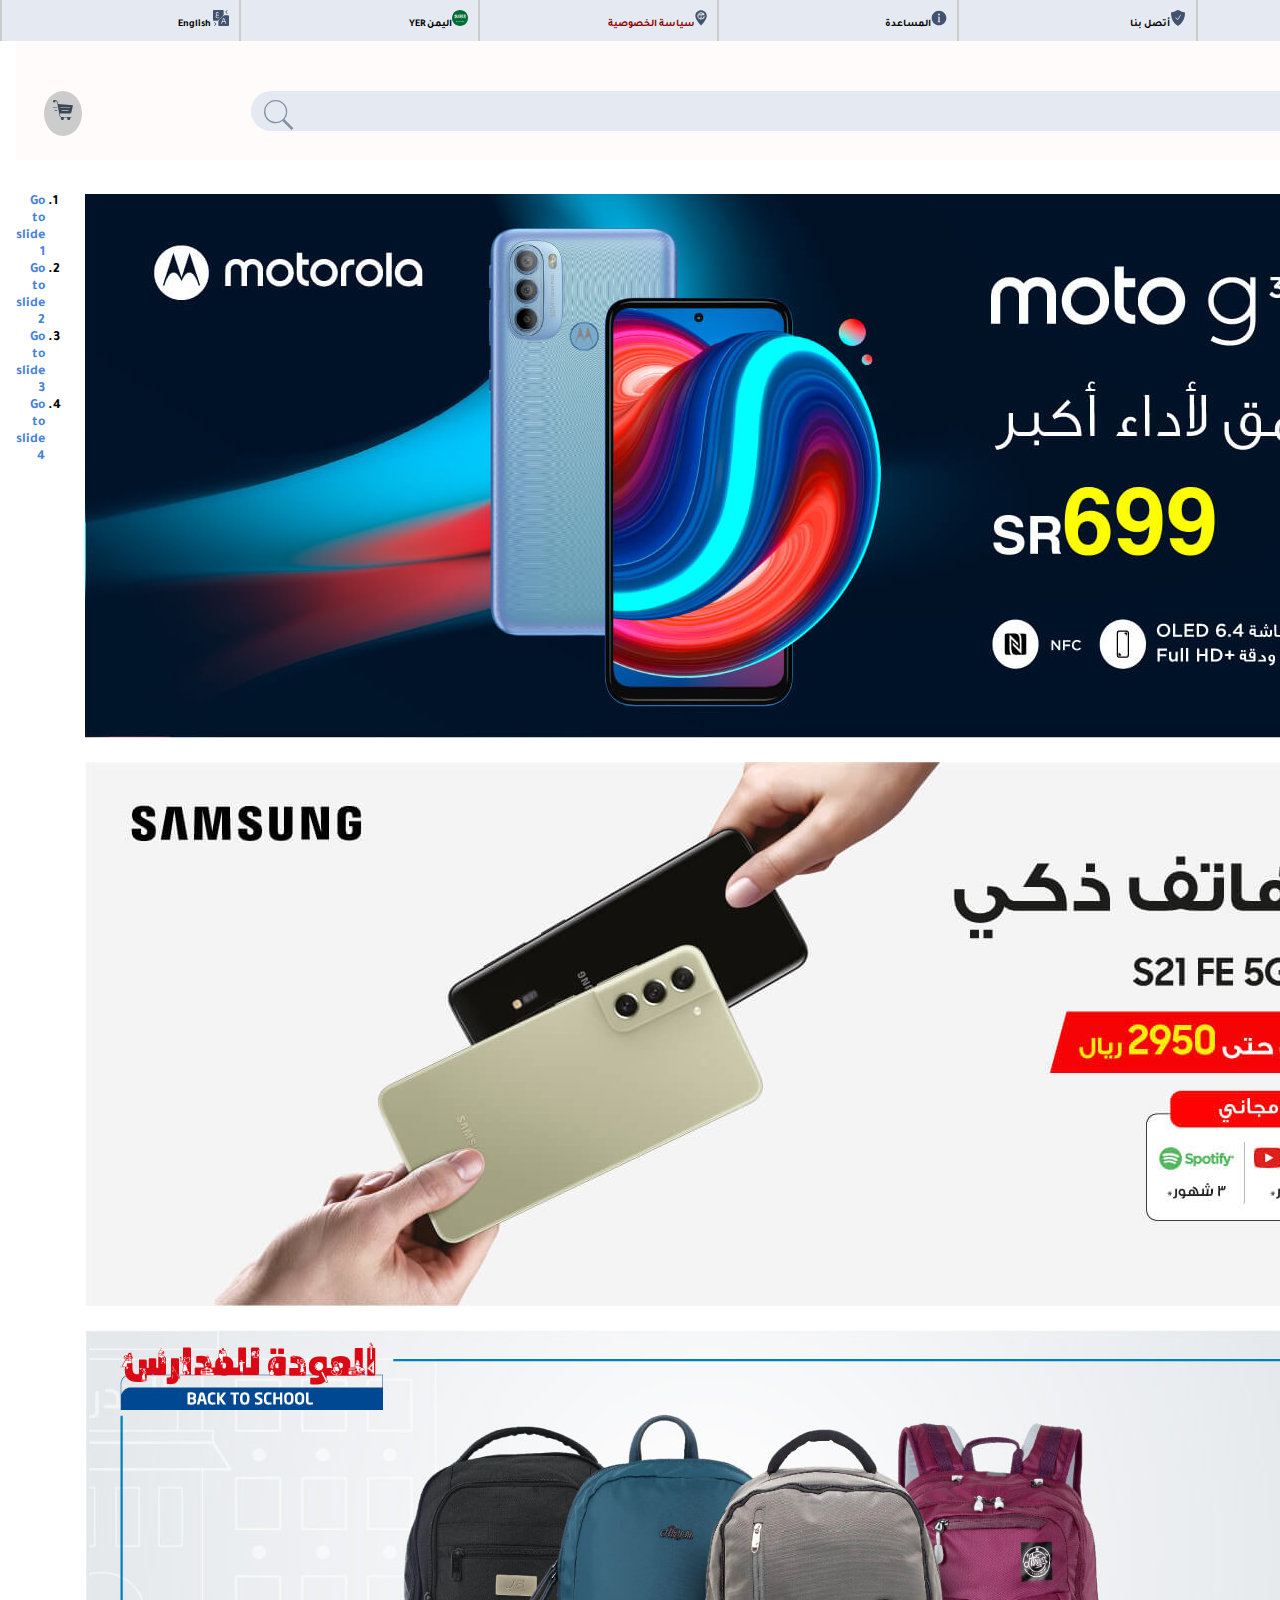
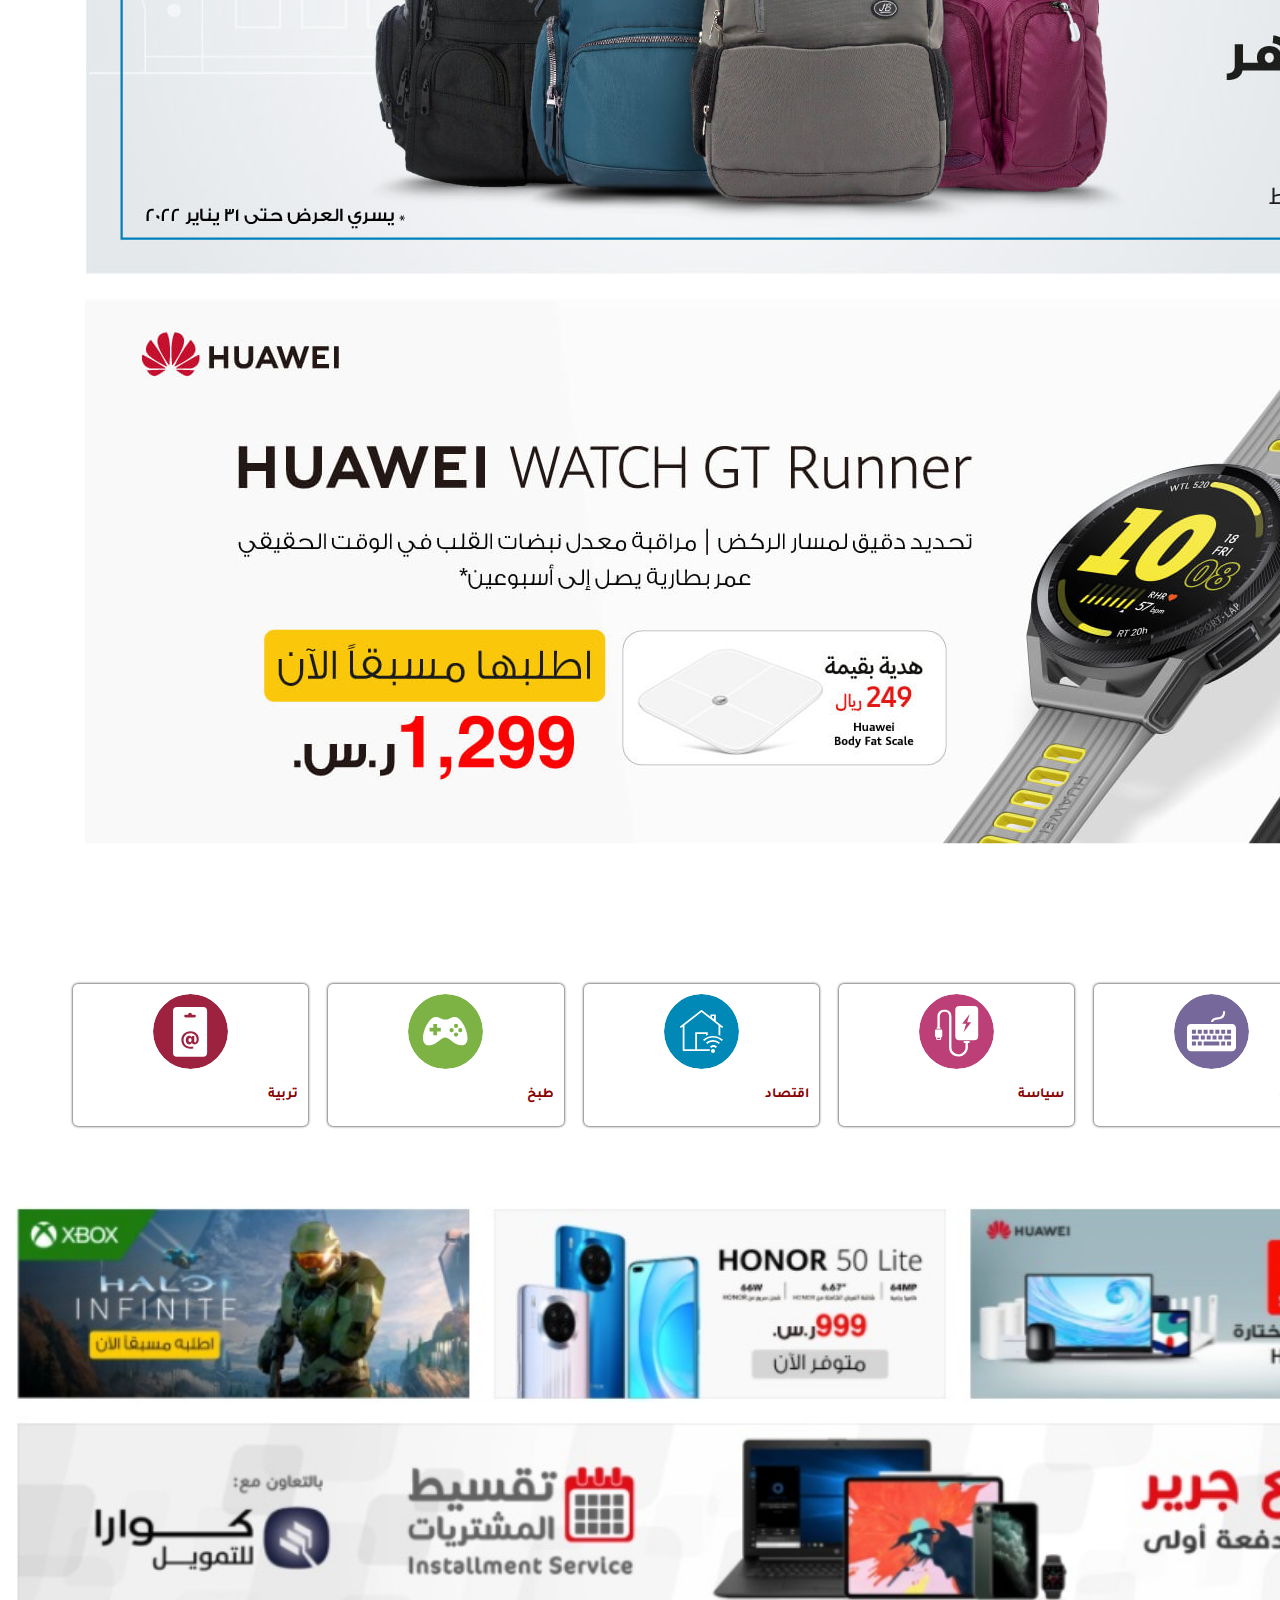
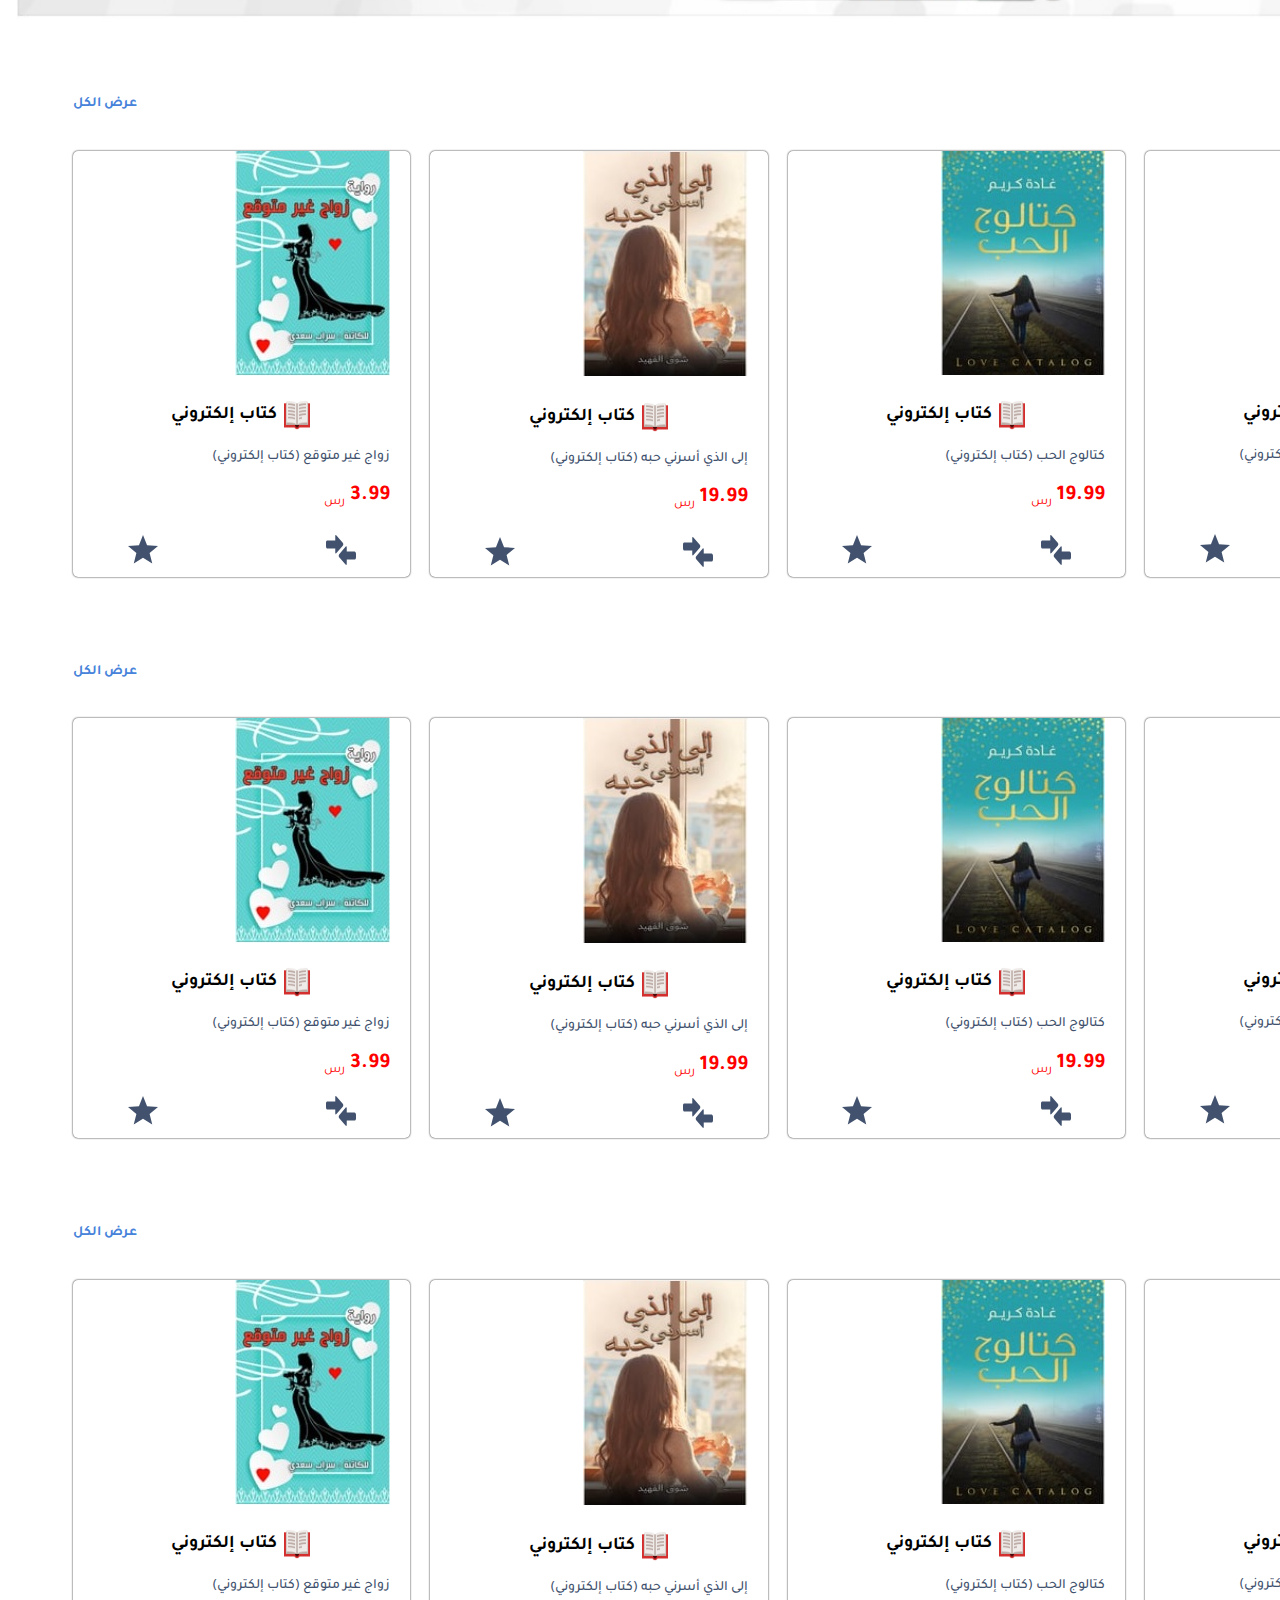
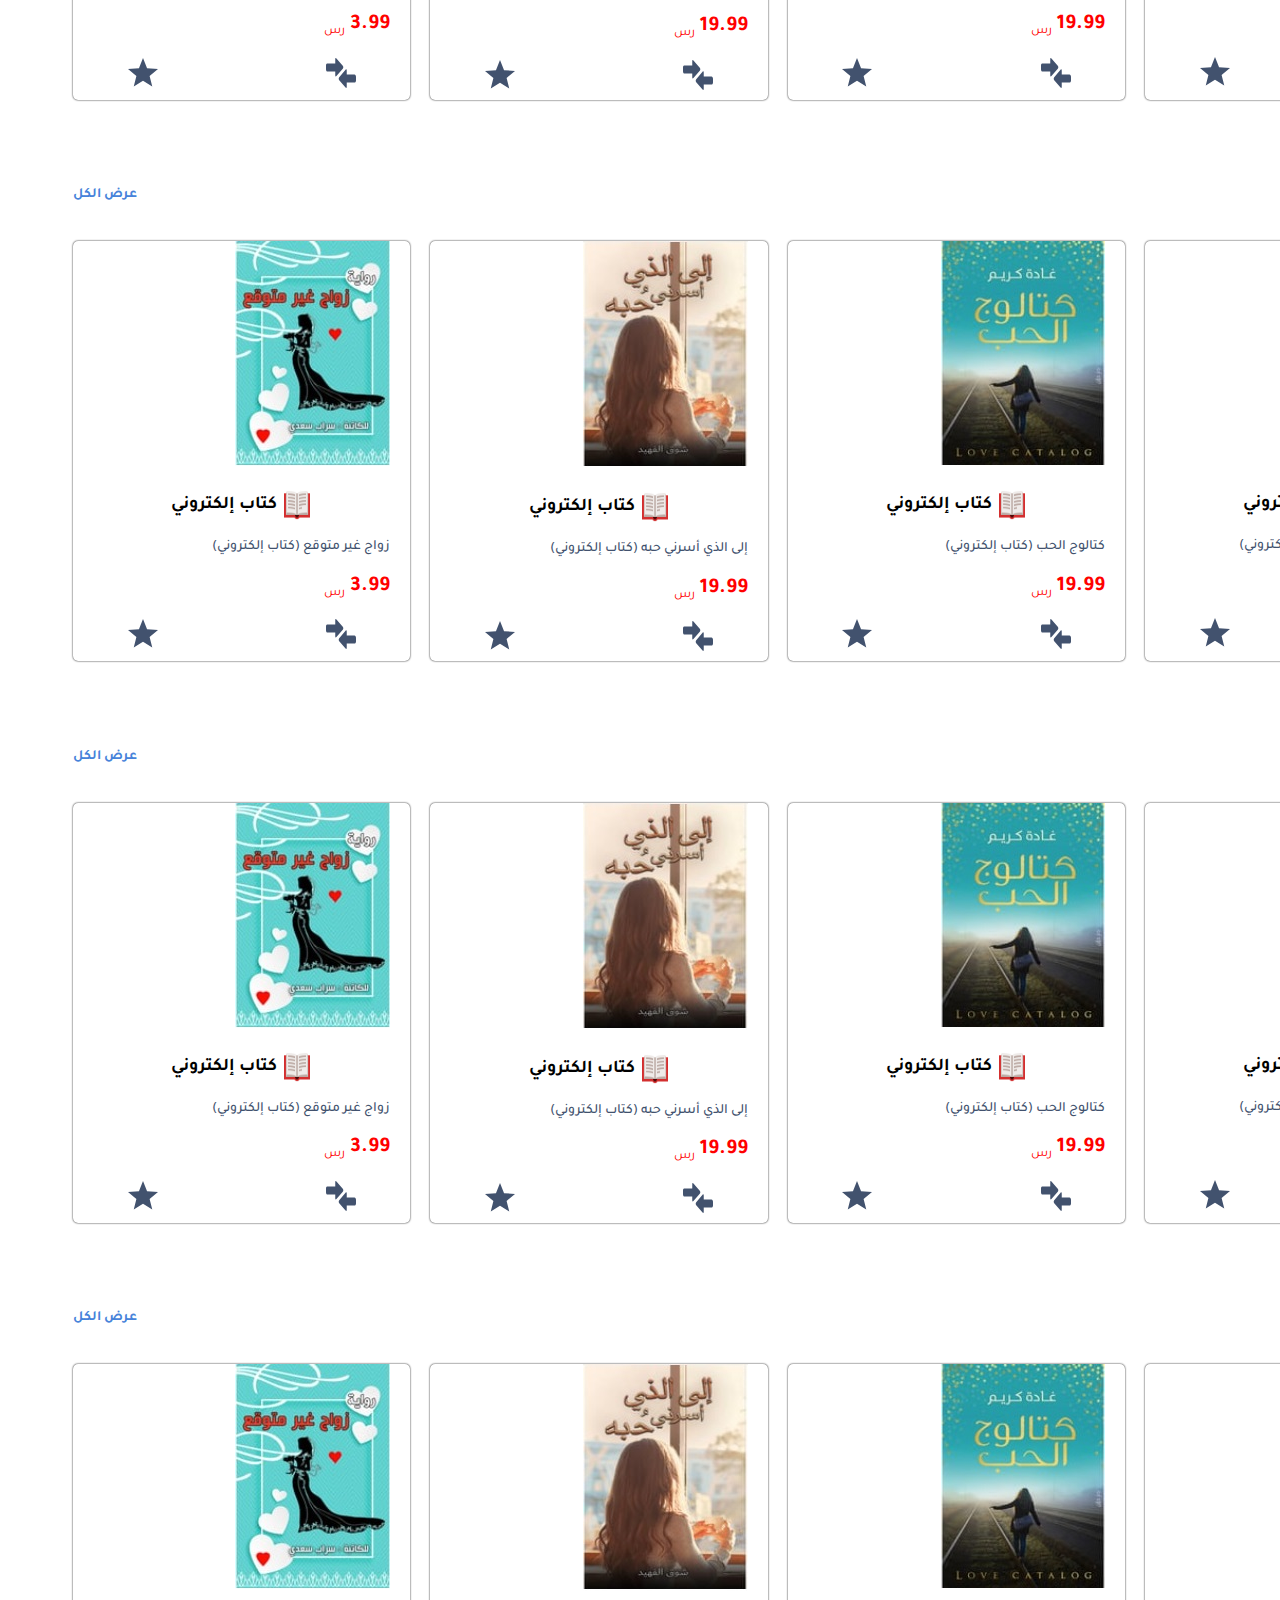
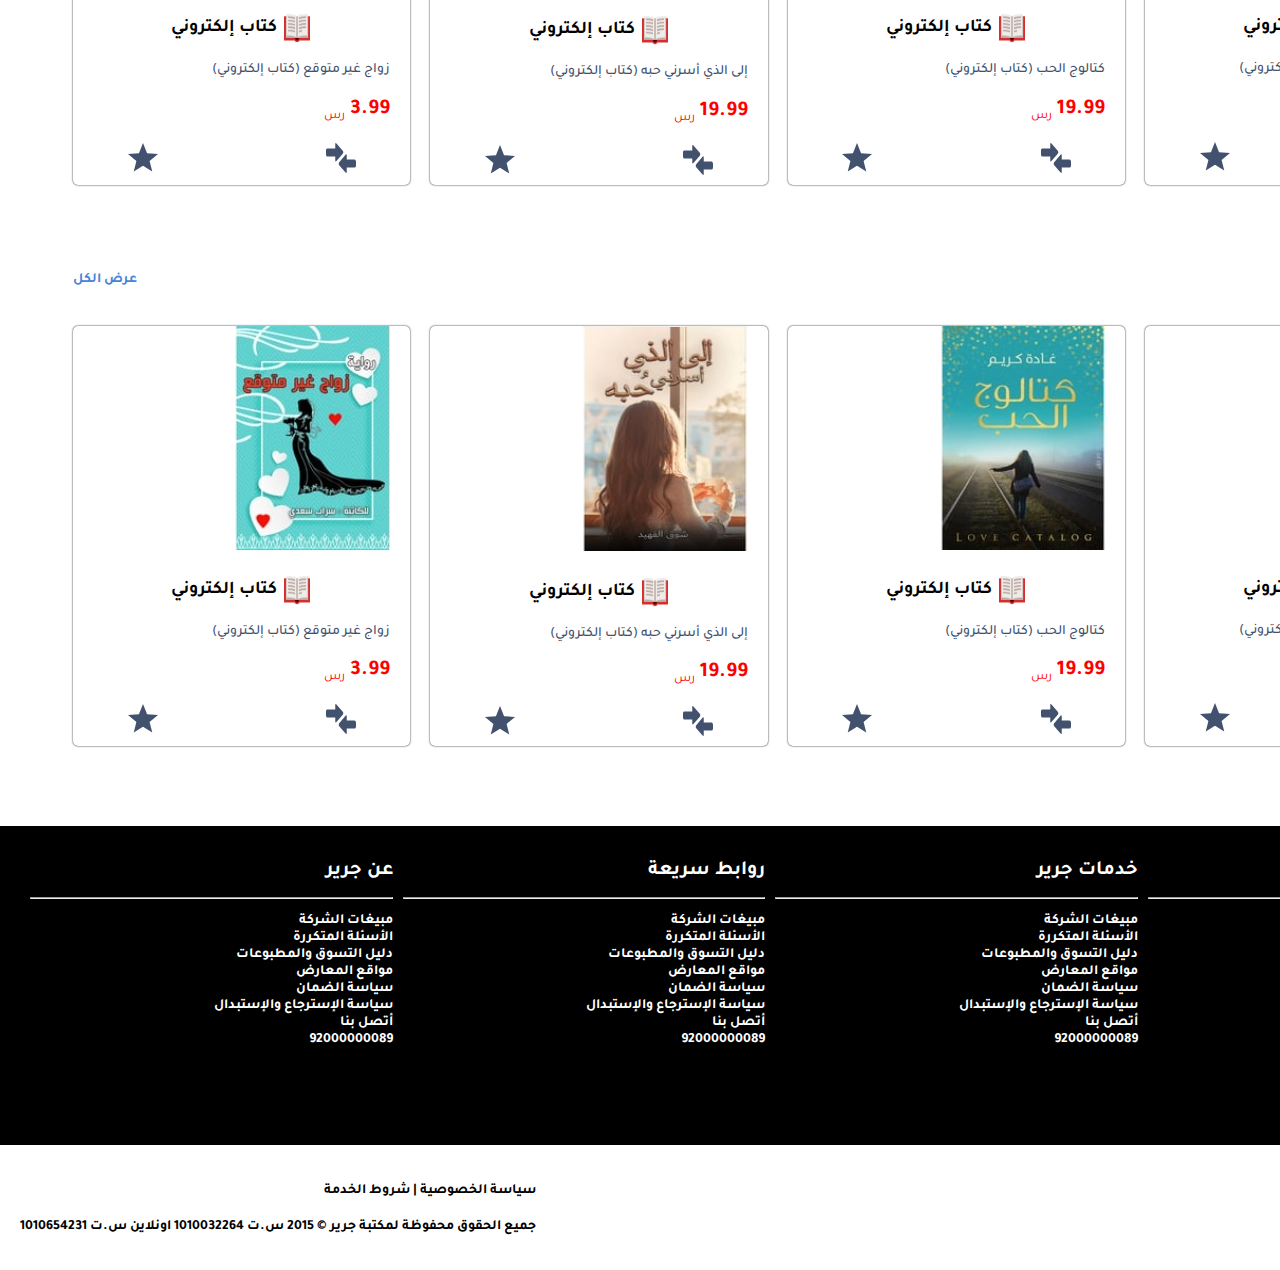
<file: index.html>
<!DOCTYPE html>
<html>

<head>
    <meta charset="UTF-8">
    <meta http-equiv="X-UA-Compatible" content="IE=edge">
    <meta name="viewport" content="width=device-width, initial-scale=1.0">
    <title>Document</title>
    <link rel="preconnect" href="https://fonts.googleapis.com">
    <link rel="preconnect" href="https://fonts.gstatic.com" crossorigin>
    <link href="https://fonts.googleapis.com/css2?family=Comfortaa:wght@300&display=swap" rel="stylesheet">
    <link href="https://fonts.googleapis.com/icon?family=Material+Icons" rel="stylesheet">

    <link rel="stylesheet" href="assets/css/style.css">
    <link rel="stylesheet" href="assets/css/account-style.css">
    <link rel="stylesheet" href="assets/css/carousel.css">
    <link id="pageStyle" rel="stylesheet" href="assets/css/arabicStyle.css">
</head>

<body onload="allCounters()">

    <!-- Start Header -->
    <header>
        <nav id="menuNav">
            <ul id="menueList">
                <li onclick="showModule('sign-in');"> <img src="assets/icons/svgexport-1.svg" alt=""> ادخل حسابك أو سجل الأن </li>
                <li>
                    <a href="index.html"><img src="assets/icons/svgexport-54.svg" alt="">الرئيسية</a>
                </li>
                <li>
                    <a href="#"><img src="assets/icons/svgexport-3.svg" alt="">من نحن </a>
                </li>
                <li>
                    <a href="#"><img src="assets/icons/svgexport-4.svg" alt="">أتصل بنا </a>
                </li>
                <li>
                    <a href="#"><img src="assets/icons/svgexport-5.svg" alt="">المساعدة</a>
                </li>
                <li>
                    <a href="#"><img src="assets/icons/svgexport-11.svg" alt="">سياسة الخصوصية</a>
                </li>
                <li><img src="assets/icons/svgexport-12.svg" alt="">اليمن YER</li>
                <li onclick="changeLanguage();" id="languageBtn"><img src="assets/icons/English.svg" alt=""> English</li>
            </ul>

        </nav>

        <img onclick="toggleMenue();" id="menueBtn" src="assets/icons/Menue.svg" alt="">

    </header>
    <!-- End Header -->

    <!-- Start Body Section -->
    <section class="body">

        <section class="search_logo">
            <div class="logo">
                <img src="assets/icons/svgexport-48.svg" alt="Logo" srcset="">
            </div>
            <form action="" class="searchBox">
                <input type="text" name="seach" id="search" onkeyup="search_books();">
                <input type="submit" value="">
            </form>
            <div class="bag">
                <div style="position:relative ;">
                    <span id="BagCounter">5</span>
                    <a href="shopBag.html">
                        <img src="assets/icons/svgexport-51.svg" id="BagImage" alt="">
                    </a>
                </div>
            </div>
        </section>
        <!-- Start Carosal  -->
        <section class="carousel hide" aria-label="Gallery">
            <ol class="carousel__viewport">
                <li id="carousel__slide1" tabindex="0" class="carousel__slide">
                    <div class="carousel__snapper">
                    </div>
                    <img src="assets/images/banner1.jpg" alt="">
                    <a href="#carousel__slide4" class="carousel__prev">Go to last slide</a>
                    <a href="#carousel__slide2" class="carousel__next">Go to next slide</a>

                </li>
                <li id="carousel__slide2" tabindex="0" class="carousel__slide">
                    <div class="carousel__snapper">
                    </div>
                    <img src="assets/images/banner2.jpg" alt="">
                    <a href="#carousel__slide1" class="carousel__prev">Go to previous slide</a>
                    <a href="#carousel__slide3" class="carousel__next">Go to next slide</a>
                </li>
                <li id="carousel__slide3" tabindex="0" class="carousel__slide">
                    <div class="carousel__snapper">
                    </div>
                    <img src="assets/images/banner3.jpg" alt="">
                    <a href="#carousel__slide2" class="carousel__prev">Go to previous slide</a>
                    <a href="#carousel__slide4" class="carousel__next">Go to next slide</a>
                </li>
                <li id="carousel__slide4" tabindex="0" class="carousel__slide">
                    <div class="carousel__snapper">
                    </div>
                    <img src="assets/images/banner4.jpg" alt="">
                    <a href="#carousel__slide3" class="carousel__prev">Go to previous slide</a>
                    <a href="#carousel__slide1" class="carousel__next">Go to first slide</a>
                </li>
            </ol>
            <aside class="carousel__navigation">
                <ol class="carousel__navigation-list">
                    <li class="carousel__navigation-item">
                        <a href="#carousel__slide1" class="carousel__navigation-button">Go to slide 1</a>
                    </li>
                    <li class="carousel__navigation-item">
                        <a href="#carousel__slide2" class="carousel__navigation-button">Go to slide 2</a>
                    </li>
                    <li class="carousel__navigation-item">
                        <a href="#carousel__slide3" class="carousel__navigation-button">Go to slide 3</a>
                    </li>
                    <li class="carousel__navigation-item">
                        <a href="#carousel__slide4" class="carousel__navigation-button">Go to slide 4</a>
                    </li>
                </ol>
            </aside>
        </section>
        <!-- End Carosal  -->

        <!-- Categories Sction -->
        <section class=" categories hide">
            <h1> تصفح حسب القسم</h1>
            <div class="container">
                <div class="simpleCard">
                    <img src="assets/icons/svgexport-45.svg" alt="" srcset="">
                    <h2>دين</h2>
                </div>

                <div class="simpleCard">
                    <img src="assets/icons/svgexport-41.svg" alt="" srcset="">
                    <h2>تاريخ</h2>
                </div>

                <div class="simpleCard">
                    <img src="assets/icons/svgexport-39.svg" alt="" srcset="">
                    <h2>روايات</h2>
                </div>

                <div class="simpleCard">
                    <img src="assets/icons/svgexport-42.svg" alt="" srcset="">
                    <h2>سياسة</h2>
                </div>

                <div class="simpleCard">
                    <img src="assets/icons/svgexport-44.svg" alt="" srcset="">
                    <h2>اقتصاد</h2>
                </div>

                <div class="simpleCard">
                    <img src="assets/icons/svgexport-46.svg" alt="" srcset="">
                    <h2>طبخ</h2>
                </div>

                <div class="simpleCard">
                    <img src="assets/icons/svgexport-47.svg" alt="" srcset="">
                    <h2>تربية</h2>
                </div>
            </div>
        </section>

        <!-- End Categories Section  -->

        <section class="adds hide">

            <div>
                <img src="assets/images/Adds.jpg" width="100%" alt="">
            </div>
        </section>

        <section class="presentations">
            <div class="oneLineDiv">
                <h1> العروض الحالية</h1>
                <a href="category.html">عرض الكل</a>
            </div>
            <div class="container">
                <div class="card">
                    <div class="header">
                        <img src="assets/images/Books/Book1.jpg" alt="" srcset="">
                    </div>
                    <div class="body">
                        <h1><img src="assets/images/bookIcon.png" alt="">كتاب إلكتروني</h1>
                        <p class="BoookTitle">كبرياء وهوى (كتاب إلكتروني)</p>
                        <h2>17.99 <sub>رس</sub></h2>
                        <h5 id="lastOffers1"></h5>
                    </div>
                    <div class="footer">
                        <img src="assets/icons/svgexport-55.svg" alt="transfere" srcset="">
                        <img class="origin" src="assets/icons/cart-2.svg" alt="shopbag" srcset="">
                        <img src="assets/icons/svgexport-54.svg" alt="star" srcset="">
                    </div>
                </div>

                <div class="card">
                    <div class="header">
                        <img src="assets/images/Books/Book2.jpg" alt="" srcset="">
                    </div>
                    <div class="body">
                        <h1><img src="assets/images/bookIcon.png" alt="">كتاب إلكتروني</h1>
                        <p class="BoookTitle">خلف قوتي ضعف يحبك (كتاب إلكتروني)</p>
                        <h2>24.99 <sub>رس</sub></h2>
                        <h5 id="lastOffers2"></h5>
                    </div>
                    <div class="footer">
                        <img src="assets/icons/svgexport-55.svg" alt="transfere" srcset="">
                        <img class="origin" src="assets/icons/cart-2.svg" alt="shopbag" srcset="">
                        <img src="assets/icons/svgexport-54.svg" alt="star" srcset="">
                    </div>
                </div>

                <div class="card">
                    <div class="header">
                        <img src="assets/images/Books/Book3.jpg" alt="" srcset="">
                    </div>
                    <div class="body">
                        <h1><img src="assets/images/bookIcon.png" alt="">كتاب إلكتروني</h1>
                        <p class="BoookTitle">كتالوج الحب (كتاب إلكتروني)</p>
                        <h2>19.99 <sub>رس</sub></h2>
                        <h5 id="lastOffers3"></h5>
                    </div>
                    <div class="footer">
                        <img src="assets/icons/svgexport-55.svg" alt="transfere" srcset="">
                        <img class="origin" src="assets/icons/cart-2.svg" alt="shopbag" srcset="">
                        <img src="assets/icons/svgexport-54.svg" alt="star" srcset="">
                    </div>
                </div>

                <div class="card">
                    <div class="header">
                        <img src="assets/images/Books/Book4.jpg" alt="" srcset="">
                    </div>
                    <div class="body">
                        <h1><img src="assets/images/bookIcon.png" alt="">كتاب إلكتروني</h1>
                        <p class="BoookTitle">إلى الذي أسرني حبه (كتاب إلكتروني)</p>
                        <h2>19.99 <sub>رس</sub></h2>
                        <h5 id="lastOffers4"></h5>
                    </div>
                    <div class="footer">
                        <img src="assets/icons/svgexport-55.svg" alt="transfere" srcset="">
                        <img class="origin" src="assets/icons/cart-2.svg" alt="shopbag" srcset="">
                        <img src="assets/icons/svgexport-54.svg" alt="star" srcset="">
                    </div>
                </div>

                <div class="card">
                    <div class="header">
                        <img src="assets/images/Books/Book5.jpg" alt="" srcset="">
                    </div>
                    <div class="body">
                        <h1><img src="assets/images/bookIcon.png" alt=""> كتاب إلكتروني</h1>
                        <p class="BoookTitle">زواج غير متوقع (كتاب إلكتروني)</p>
                        <h2>3.99 <sub>رس</sub></h2>
                        <h5 id="lastOffers5"></h5>
                    </div>
                    <div class="footer">
                        <img src="assets/icons/svgexport-55.svg" alt="transfere" srcset="">
                        <img class="origin" src="assets/icons/cart-2.svg" alt="shopbag" srcset="">
                        <img src="assets/icons/svgexport-54.svg" alt="star" srcset="">
                    </div>
                </div>

            </div>

            <div class="oneLineDiv">
                <h1> الكتب الدينية</h1>
                <a href="category.html">عرض الكل</a>
            </div>
            <div class="container">
                <div class="card">
                    <div class="header">
                        <img src="assets/images/Books/Book1.jpg" alt="" srcset="">
                    </div>
                    <div class="body">
                        <h1><img src="assets/images/bookIcon.png" alt="">كتاب إلكتروني</h1>
                        <p class="BoookTitle">كبرياء وهوى (كتاب إلكتروني)</p>
                        <h2>17.99 <sub>رس</sub></h2>
                    </div>
                    <div class="footer">
                        <img src="assets/icons/svgexport-55.svg" alt="transfere" srcset="">
                        <img class="origin" src="assets/icons/cart-2.svg" alt="shopbag" srcset="">
                        <img src="assets/icons/svgexport-54.svg" alt="star" srcset="">
                    </div>
                </div>

                <div class="card">
                    <div class="header">
                        <img src="assets/images/Books/Book2.jpg" alt="" srcset="">
                    </div>
                    <div class="body">
                        <h1><img src="assets/images/bookIcon.png" alt="">كتاب إلكتروني</h1>
                        <p class="BoookTitle">خلف قوتي ضعف يحبك (كتاب إلكتروني)</p>
                        <h2>24.99 <sub>رس</sub></h2>
                    </div>
                    <div class="footer">
                        <img src="assets/icons/svgexport-55.svg" alt="transfere" srcset="">
                        <img class="origin" src="assets/icons/cart-2.svg" alt="shopbag" srcset="">
                        <img src="assets/icons/svgexport-54.svg" alt="star" srcset="">
                    </div>
                </div>

                <div class="card">
                    <div class="header">
                        <img src="assets/images/Books/Book3.jpg" alt="" srcset="">
                    </div>
                    <div class="body">
                        <h1><img src="assets/images/bookIcon.png" alt="">كتاب إلكتروني</h1>
                        <p class="BoookTitle">كتالوج الحب (كتاب إلكتروني)</p>
                        <h2>19.99 <sub>رس</sub></h2>
                    </div>
                    <div class="footer">
                        <img src="assets/icons/svgexport-55.svg" alt="transfere" srcset="">
                        <img class="origin" src="assets/icons/cart-2.svg" alt="shopbag" srcset="">
                        <img src="assets/icons/svgexport-54.svg" alt="star" srcset="">
                    </div>
                </div>

                <div class="card">
                    <div class="header">
                        <img src="assets/images/Books/Book4.jpg" alt="" srcset="">
                    </div>
                    <div class="body">
                        <h1><img src="assets/images/bookIcon.png" alt="">كتاب إلكتروني</h1>
                        <p class="BoookTitle">إلى الذي أسرني حبه (كتاب إلكتروني)</p>
                        <h2>19.99 <sub>رس</sub></h2>
                    </div>
                    <div class="footer">
                        <img src="assets/icons/svgexport-55.svg" alt="transfere" srcset="">
                        <img class="origin" src="assets/icons/cart-2.svg" alt="shopbag" srcset="">
                        <img src="assets/icons/svgexport-54.svg" alt="star" srcset="">
                    </div>
                </div>

                <div class="card">
                    <div class="header">
                        <img src="assets/images/Books/Book5.jpg" alt="" srcset="">
                    </div>
                    <div class="body">
                        <h1><img src="assets/images/bookIcon.png" alt=""> كتاب إلكتروني</h1>
                        <p class="BoookTitle">زواج غير متوقع (كتاب إلكتروني)</p>
                        <h2>3.99 <sub>رس</sub></h2>
                    </div>
                    <div class="footer">
                        <img src="assets/icons/svgexport-55.svg" alt="transfere" srcset="">
                        <img class="origin" src="assets/icons/cart-2.svg" alt="shopbag" srcset="">
                        <img src="assets/icons/svgexport-54.svg" alt="star" srcset="">
                    </div>
                </div>

            </div>

            <div class="oneLineDiv">
                <h1> الكتب التاريخية</h1>
                <a href="category.html">عرض الكل</a>
            </div>
            <div class="container">
                <div class="card">
                    <div class="header">
                        <img src="assets/images/Books/Book1.jpg" alt="" srcset="">
                    </div>
                    <div class="body">
                        <h1><img src="assets/images/bookIcon.png" alt="">كتاب إلكتروني</h1>
                        <p class="BoookTitle">كبرياء وهوى (كتاب إلكتروني)</p>
                        <h2>17.99 <sub>رس</sub></h2>
                    </div>
                    <div class="footer">
                        <img src="assets/icons/svgexport-55.svg" alt="transfere" srcset="">
                        <img class="origin" src="assets/icons/cart-2.svg" alt="shopbag" srcset="">
                        <img src="assets/icons/svgexport-54.svg" alt="star" srcset="">
                    </div>
                </div>

                <div class="card">
                    <div class="header">
                        <img src="assets/images/Books/Book2.jpg" alt="" srcset="">
                    </div>
                    <div class="body">
                        <h1><img src="assets/images/bookIcon.png" alt="">كتاب إلكتروني</h1>
                        <p class="BoookTitle">خلف قوتي ضعف يحبك (كتاب إلكتروني)</p>
                        <h2>24.99 <sub>رس</sub></h2>
                    </div>
                    <div class="footer">
                        <img src="assets/icons/svgexport-55.svg" alt="transfere" srcset="">
                        <img class="origin" src="assets/icons/cart-2.svg" alt="shopbag" srcset="">
                        <img src="assets/icons/svgexport-54.svg" alt="star" srcset="">
                    </div>
                </div>

                <div class="card">
                    <div class="header">
                        <img src="assets/images/Books/Book3.jpg" alt="" srcset="">
                    </div>
                    <div class="body">
                        <h1><img src="assets/images/bookIcon.png" alt="">كتاب إلكتروني</h1>
                        <p class="BoookTitle">كتالوج الحب (كتاب إلكتروني)</p>
                        <h2>19.99 <sub>رس</sub></h2>
                    </div>
                    <div class="footer">
                        <img src="assets/icons/svgexport-55.svg" alt="transfere" srcset="">
                        <img class="origin" src="assets/icons/cart-2.svg" alt="shopbag" srcset="">
                        <img src="assets/icons/svgexport-54.svg" alt="star" srcset="">
                    </div>
                </div>

                <div class="card">
                    <div class="header">
                        <img src="assets/images/Books/Book4.jpg" alt="" srcset="">
                    </div>
                    <div class="body">
                        <h1><img src="assets/images/bookIcon.png" alt="">كتاب إلكتروني</h1>
                        <p class="BoookTitle">إلى الذي أسرني حبه (كتاب إلكتروني)</p>
                        <h2>19.99 <sub>رس</sub></h2>
                    </div>
                    <div class="footer">
                        <img src="assets/icons/svgexport-55.svg" alt="transfere" srcset="">
                        <img class="origin" src="assets/icons/cart-2.svg" alt="shopbag" srcset="">
                        <img src="assets/icons/svgexport-54.svg" alt="star" srcset="">
                    </div>
                </div>

                <div class="card">
                    <div class="header">
                        <img src="assets/images/Books/Book5.jpg" alt="" srcset="">
                    </div>
                    <div class="body">
                        <h1><img src="assets/images/bookIcon.png" alt=""> كتاب إلكتروني</h1>
                        <p class="BoookTitle">زواج غير متوقع (كتاب إلكتروني)</p>
                        <h2>3.99 <sub>رس</sub></h2>
                    </div>
                    <div class="footer">
                        <img src="assets/icons/svgexport-55.svg" alt="transfere" srcset="">
                        <img class="origin" src="assets/icons/cart-2.svg" alt="shopbag" srcset="">
                        <img src="assets/icons/svgexport-54.svg" alt="star" srcset="">
                    </div>
                </div>

            </div>

            <div class="oneLineDiv">
                <h1> السايسة</h1>
                <a href="category.html">عرض الكل</a>
            </div>
            <div class="container">
                <div class="card">
                    <div class="header">
                        <img src="assets/images/Books/Book1.jpg" alt="" srcset="">
                    </div>
                    <div class="body">
                        <h1><img src="assets/images/bookIcon.png" alt="">كتاب إلكتروني</h1>
                        <p class="BoookTitle">كبرياء وهوى (كتاب إلكتروني)</p>
                        <h2>17.99 <sub>رس</sub></h2>
                    </div>
                    <div class="footer">
                        <img src="assets/icons/svgexport-55.svg" alt="transfere" srcset="">
                        <img class="origin" src="assets/icons/cart-2.svg" alt="shopbag" srcset="">
                        <img src="assets/icons/svgexport-54.svg" alt="star" srcset="">
                    </div>
                </div>

                <div class="card">
                    <div class="header">
                        <img src="assets/images/Books/Book2.jpg" alt="" srcset="">
                    </div>
                    <div class="body">
                        <h1><img src="assets/images/bookIcon.png" alt="">كتاب إلكتروني</h1>
                        <p class="BoookTitle">خلف قوتي ضعف يحبك (كتاب إلكتروني)</p>
                        <h2>24.99 <sub>رس</sub></h2>
                    </div>
                    <div class="footer">
                        <img src="assets/icons/svgexport-55.svg" alt="transfere" srcset="">
                        <img class="origin" src="assets/icons/cart-2.svg" alt="shopbag" srcset="">
                        <img src="assets/icons/svgexport-54.svg" alt="star" srcset="">
                    </div>
                </div>

                <div class="card">
                    <div class="header">
                        <img src="assets/images/Books/Book3.jpg" alt="" srcset="">
                    </div>
                    <div class="body">
                        <h1><img src="assets/images/bookIcon.png" alt="">كتاب إلكتروني</h1>
                        <p class="BoookTitle">كتالوج الحب (كتاب إلكتروني)</p>
                        <h2>19.99 <sub>رس</sub></h2>
                    </div>
                    <div class="footer">
                        <img src="assets/icons/svgexport-55.svg" alt="transfere" srcset="">
                        <img class="origin" src="assets/icons/cart-2.svg" alt="shopbag" srcset="">
                        <img src="assets/icons/svgexport-54.svg" alt="star" srcset="">
                    </div>
                </div>

                <div class="card">
                    <div class="header">
                        <img src="assets/images/Books/Book4.jpg" alt="" srcset="">
                    </div>
                    <div class="body">
                        <h1><img src="assets/images/bookIcon.png" alt="">كتاب إلكتروني</h1>
                        <p class="BoookTitle">إلى الذي أسرني حبه (كتاب إلكتروني)</p>
                        <h2>19.99 <sub>رس</sub></h2>
                    </div>
                    <div class="footer">
                        <img src="assets/icons/svgexport-55.svg" alt="transfere" srcset="">
                        <img class="origin" src="assets/icons/cart-2.svg" alt="shopbag" srcset="">
                        <img src="assets/icons/svgexport-54.svg" alt="star" srcset="">
                    </div>
                </div>

                <div class="card">
                    <div class="header">
                        <img src="assets/images/Books/Book5.jpg" alt="" srcset="">
                    </div>
                    <div class="body">
                        <h1><img src="assets/images/bookIcon.png" alt=""> كتاب إلكتروني</h1>
                        <p class="BoookTitle">زواج غير متوقع (كتاب إلكتروني)</p>
                        <h2>3.99 <sub>رس</sub></h2>
                    </div>
                    <div class="footer">
                        <img src="assets/icons/svgexport-55.svg" alt="transfere" srcset="">
                        <img class="origin" src="assets/icons/cart-2.svg" alt="shopbag" srcset="">
                        <img src="assets/icons/svgexport-54.svg" alt="star" srcset="">
                    </div>
                </div>

            </div>


            <div class="oneLineDiv">
                <h1> الأقتصاد</h1>
                <a href="category.html">عرض الكل</a>
            </div>
            <div class="container">
                <div class="card">
                    <div class="header">
                        <img src="assets/images/Books/Book1.jpg" alt="" srcset="">
                    </div>
                    <div class="body">
                        <h1><img src="assets/images/bookIcon.png" alt="">كتاب إلكتروني</h1>
                        <p class="BoookTitle">كبرياء وهوى (كتاب إلكتروني)</p>
                        <h2>17.99 <sub>رس</sub></h2>
                    </div>
                    <div class="footer">
                        <img src="assets/icons/svgexport-55.svg" alt="transfere" srcset="">
                        <img class="origin" src="assets/icons/cart-2.svg" alt="shopbag" srcset="">
                        <img src="assets/icons/svgexport-54.svg" alt="star" srcset="">
                    </div>
                </div>

                <div class="card">
                    <div class="header">
                        <img src="assets/images/Books/Book2.jpg" alt="" srcset="">
                    </div>
                    <div class="body">
                        <h1><img src="assets/images/bookIcon.png" alt="">كتاب إلكتروني</h1>
                        <p class="BoookTitle">خلف قوتي ضعف يحبك (كتاب إلكتروني)</p>
                        <h2>24.99 <sub>رس</sub></h2>
                    </div>
                    <div class="footer">
                        <img src="assets/icons/svgexport-55.svg" alt="transfere" srcset="">
                        <img class="origin" src="assets/icons/cart-2.svg" alt="shopbag" srcset="">
                        <img src="assets/icons/svgexport-54.svg" alt="star" srcset="">
                    </div>
                </div>

                <div class="card">
                    <div class="header">
                        <img src="assets/images/Books/Book3.jpg" alt="" srcset="">
                    </div>
                    <div class="body">
                        <h1><img src="assets/images/bookIcon.png" alt="">كتاب إلكتروني</h1>
                        <p class="BoookTitle">كتالوج الحب (كتاب إلكتروني)</p>
                        <h2>19.99 <sub>رس</sub></h2>
                    </div>
                    <div class="footer">
                        <img src="assets/icons/svgexport-55.svg" alt="transfere" srcset="">
                        <img class="origin" src="assets/icons/cart-2.svg" alt="shopbag" srcset="">
                        <img src="assets/icons/svgexport-54.svg" alt="star" srcset="">
                    </div>
                </div>

                <div class="card">
                    <div class="header">
                        <img src="assets/images/Books/Book4.jpg" alt="" srcset="">
                    </div>
                    <div class="body">
                        <h1><img src="assets/images/bookIcon.png" alt="">كتاب إلكتروني</h1>
                        <p class="BoookTitle">إلى الذي أسرني حبه (كتاب إلكتروني)</p>
                        <h2>19.99 <sub>رس</sub></h2>
                    </div>
                    <div class="footer">
                        <img src="assets/icons/svgexport-55.svg" alt="transfere" srcset="">
                        <img class="origin" src="assets/icons/cart-2.svg" alt="shopbag" srcset="">
                        <img src="assets/icons/svgexport-54.svg" alt="star" srcset="">
                    </div>
                </div>

                <div class="card">
                    <div class="header">
                        <img src="assets/images/Books/Book5.jpg" alt="" srcset="">
                    </div>
                    <div class="body">
                        <h1><img src="assets/images/bookIcon.png" alt=""> كتاب إلكتروني</h1>
                        <p class="BoookTitle">زواج غير متوقع (كتاب إلكتروني)</p>
                        <h2>3.99 <sub>رس</sub></h2>
                    </div>
                    <div class="footer">
                        <img src="assets/icons/svgexport-55.svg" alt="transfere" srcset="">
                        <img class="origin" src="assets/icons/cart-2.svg" alt="shopbag" srcset="">
                        <img src="assets/icons/svgexport-54.svg" alt="star" srcset="">
                    </div>
                </div>

            </div>


            <div class="oneLineDiv">
                <h1> الطبخ</h1>
                <a href="category.html">عرض الكل</a>
            </div>
            <div class="container">
                <div class="card">
                    <div class="header">
                        <img src="assets/images/Books/Book1.jpg" alt="" srcset="">
                    </div>
                    <div class="body">
                        <h1><img src="assets/images/bookIcon.png" alt="">كتاب إلكتروني</h1>
                        <p class="BoookTitle">كبرياء وهوى (كتاب إلكتروني)</p>
                        <h2>17.99 <sub>رس</sub></h2>
                    </div>
                    <div class="footer">
                        <img src="assets/icons/svgexport-55.svg" alt="transfere" srcset="">
                        <img class="origin" src="assets/icons/cart-2.svg" alt="shopbag" srcset="">
                        <img src="assets/icons/svgexport-54.svg" alt="star" srcset="">
                    </div>
                </div>

                <div class="card">
                    <div class="header">
                        <img src="assets/images/Books/Book2.jpg" alt="" srcset="">
                    </div>
                    <div class="body">
                        <h1><img src="assets/images/bookIcon.png" alt="">كتاب إلكتروني</h1>
                        <p class="BoookTitle">خلف قوتي ضعف يحبك (كتاب إلكتروني)</p>
                        <h2>24.99 <sub>رس</sub></h2>
                    </div>
                    <div class="footer">
                        <img src="assets/icons/svgexport-55.svg" alt="transfere" srcset="">
                        <img class="origin" src="assets/icons/cart-2.svg" alt="shopbag" srcset="">
                        <img src="assets/icons/svgexport-54.svg" alt="star" srcset="">
                    </div>
                </div>

                <div class="card">
                    <div class="header">
                        <img src="assets/images/Books/Book3.jpg" alt="" srcset="">
                    </div>
                    <div class="body">
                        <h1><img src="assets/images/bookIcon.png" alt="">كتاب إلكتروني</h1>
                        <p class="BoookTitle">كتالوج الحب (كتاب إلكتروني)</p>
                        <h2>19.99 <sub>رس</sub></h2>
                    </div>
                    <div class="footer">
                        <img src="assets/icons/svgexport-55.svg" alt="transfere" srcset="">
                        <img class="origin" src="assets/icons/cart-2.svg" alt="shopbag" srcset="">
                        <img src="assets/icons/svgexport-54.svg" alt="star" srcset="">
                    </div>
                </div>

                <div class="card">
                    <div class="header">
                        <img src="assets/images/Books/Book4.jpg" alt="" srcset="">
                    </div>
                    <div class="body">
                        <h1><img src="assets/images/bookIcon.png" alt="">كتاب إلكتروني</h1>
                        <p class="BoookTitle">إلى الذي أسرني حبه (كتاب إلكتروني)</p>
                        <h2>19.99 <sub>رس</sub></h2>
                    </div>
                    <div class="footer">
                        <img src="assets/icons/svgexport-55.svg" alt="transfere" srcset="">
                        <img class="origin" src="assets/icons/cart-2.svg" alt="shopbag" srcset="">
                        <img src="assets/icons/svgexport-54.svg" alt="star" srcset="">
                    </div>
                </div>

                <div class="card">
                    <div class="header">
                        <img src="assets/images/Books/Book5.jpg" alt="" srcset="">
                    </div>
                    <div class="body">
                        <h1><img src="assets/images/bookIcon.png" alt=""> كتاب إلكتروني</h1>
                        <p class="BoookTitle">زواج غير متوقع (كتاب إلكتروني)</p>
                        <h2>3.99 <sub>رس</sub></h2>
                    </div>
                    <div class="footer">
                        <img src="assets/icons/svgexport-55.svg" alt="transfere" srcset="">
                        <img class="origin" src="assets/icons/cart-2.svg" alt="shopbag" srcset="">
                        <img src="assets/icons/svgexport-54.svg" alt="star" srcset="">
                    </div>
                </div>

            </div>


            <div class="oneLineDiv">
                <h1> أفضل الروايات الرومانسية</h1>
                <a href="category.html">عرض الكل</a>
            </div>
            <div class="container">
                <div class="card">
                    <div class="header">
                        <img src="assets/images/Books/Book1.jpg" alt="" srcset="">
                    </div>
                    <div class="body">
                        <h1><img src="assets/images/bookIcon.png" alt="">كتاب إلكتروني</h1>
                        <p class="BoookTitle">كبرياء وهوى (كتاب إلكتروني)</p>
                        <h2>17.99 <sub>رس</sub></h2>
                    </div>
                    <div class="footer">
                        <img src="assets/icons/svgexport-55.svg" alt="transfere" srcset="">
                        <img class="origin" src="assets/icons/cart-2.svg" alt="shopbag" srcset="">
                        <img src="assets/icons/svgexport-54.svg" alt="star" srcset="">
                    </div>
                </div>

                <div class="card">
                    <div class="header">
                        <img src="assets/images/Books/Book2.jpg" alt="" srcset="">
                    </div>
                    <div class="body">
                        <h1><img src="assets/images/bookIcon.png" alt="">كتاب إلكتروني</h1>
                        <p class="BoookTitle">خلف قوتي ضعف يحبك (كتاب إلكتروني)</p>
                        <h2>24.99 <sub>رس</sub></h2>
                    </div>
                    <div class="footer">
                        <img src="assets/icons/svgexport-55.svg" alt="transfere" srcset="">
                        <img class="origin" src="assets/icons/cart-2.svg" alt="shopbag" srcset="">
                        <img src="assets/icons/svgexport-54.svg" alt="star" srcset="">
                    </div>
                </div>

                <div class="card">
                    <div class="header">
                        <img src="assets/images/Books/Book3.jpg" alt="" srcset="">
                    </div>
                    <div class="body">
                        <h1><img src="assets/images/bookIcon.png" alt="">كتاب إلكتروني</h1>
                        <p class="BoookTitle">كتالوج الحب (كتاب إلكتروني)</p>
                        <h2>19.99 <sub>رس</sub></h2>
                    </div>
                    <div class="footer">
                        <img src="assets/icons/svgexport-55.svg" alt="transfere" srcset="">
                        <img class="origin" src="assets/icons/cart-2.svg" alt="shopbag" srcset="">
                        <img src="assets/icons/svgexport-54.svg" alt="star" srcset="">
                    </div>
                </div>

                <div class="card">
                    <div class="header">
                        <img src="assets/images/Books/Book4.jpg" alt="" srcset="">
                    </div>
                    <div class="body">
                        <h1><img src="assets/images/bookIcon.png" alt="">كتاب إلكتروني</h1>
                        <p class="BoookTitle">إلى الذي أسرني حبه (كتاب إلكتروني)</p>
                        <h2>19.99 <sub>رس</sub></h2>
                    </div>
                    <div class="footer">
                        <img src="assets/icons/svgexport-55.svg" alt="transfere" srcset="">
                        <img class="origin" src="assets/icons/cart-2.svg" alt="shopbag" srcset="">
                        <img src="assets/icons/svgexport-54.svg" alt="star" srcset="">
                    </div>
                </div>

                <div class="card">
                    <div class="header">
                        <img src="assets/images/Books/Book5.jpg" alt="" srcset="">
                    </div>
                    <div class="body">
                        <h1><img src="assets/images/bookIcon.png" alt=""> كتاب إلكتروني</h1>
                        <p class="BoookTitle">زواج غير متوقع (كتاب إلكتروني)</p>
                        <h2>3.99 <sub>رس</sub></h2>
                    </div>
                    <div class="footer">
                        <img src="assets/icons/svgexport-55.svg" alt="transfere" srcset="">
                        <img class="origin" src="assets/icons/cart-2.svg" alt="shopbag" srcset="">
                        <img src="assets/icons/svgexport-54.svg" alt="star" srcset="">
                    </div>
                </div>

            </div>
        </section>
    </section>
    <!-- End Body Section  -->



    <!-- Start Footer  -->
    <footer>
        <div class="first">
            <div class="contact">
                <div>
                    <h1>انظم إلى نشرتنا البريدية</h1>
                    <form action="">
                        <input type="email" name="email" placeholder="ادخل بريدك الإلكتروني" id="">
                        <input type="submit" value="اشتراك">
                    </form>
                </div>

                <div class="contactLinks">
                    <h1>تواصل معنا</h1>
                    <div>
                        <img src="assets/icons/svgexport-58.svg" alt="">
                        <img src="assets/icons/svgexport-59.svg" alt="">
                        <img src="assets/icons/svgexport-60.svg" alt="">
                        <img src="assets/icons/svgexport-61.svg" alt="">
                        <img src="assets/icons/svgexport-62.svg" alt="">
                        <img src="assets/icons/svgexport-63.svg" alt="">
                        <img src="assets/icons/svgexport-64.svg" alt="">

                    </div>
                </div>


            </div>
            <div>
                <h1>خدمة العملاء</h1>
                <hr>
                <ul>
                    <li><a href="#">مبيغات الشركة</a></li>
                    <li><a href="#">الأسئلة المتكررة</a></li>
                    <li><a href="#">دليل التسوق والمطبوعات</a></li>
                    <li><a href="#">مواقع المعارض</a></li>
                    <li><a href="#">سياسة الضمان</a></li>
                    <li><a href="#">سياسة الإسترجاع والإستبدال</a></li>
                    <li><a href="#">أتصل بنا</a></li>
                    <li>92000000089</li>
                </ul>
            </div>
            <div>
                <h1>خدمات جرير</h1>
                <hr>
                <ul>
                    <li><a href="#">مبيغات الشركة</a></li>
                    <li><a href="#">الأسئلة المتكررة</a></li>
                    <li><a href="#">دليل التسوق والمطبوعات</a></li>
                    <li><a href="#">مواقع المعارض</a></li>
                    <li><a href="#">سياسة الضمان</a></li>
                    <li><a href="#">سياسة الإسترجاع والإستبدال</a></li>
                    <li><a href="#">أتصل بنا</a></li>
                    <li>92000000089</li>
                </ul>
            </div>

            <div>
                <h1>روابط سريعة</h1>
                <hr>
                <ul>
                    <li><a href="#">مبيغات الشركة</a></li>
                    <li><a href="#">الأسئلة المتكررة</a></li>
                    <li><a href="#">دليل التسوق والمطبوعات</a></li>
                    <li><a href="#">مواقع المعارض</a></li>
                    <li><a href="#">سياسة الضمان</a></li>
                    <li><a href="#">سياسة الإسترجاع والإستبدال</a></li>
                    <li><a href="#">أتصل بنا</a></li>
                    <li>92000000089</li>
                </ul>
            </div>

            <div>
                <h1>عن جرير</h1>
                <hr>
                <ul>
                    <li><a href="#">مبيغات الشركة</a></li>
                    <li><a href="#">الأسئلة المتكررة</a></li>
                    <li><a href="#">دليل التسوق والمطبوعات</a></li>
                    <li><a href="#">مواقع المعارض</a></li>
                    <li><a href="#">سياسة الضمان</a></li>
                    <li><a href="#">سياسة الإسترجاع والإستبدال</a></li>
                    <li><a href="#">أتصل بنا</a></li>
                    <li>92000000089</li>
                </ul>
            </div>

        </div>

        <div class="second">
            <div style="order: 2;">
                <h4>سياسة الخصوصية | شروط الخدمة</h4>
                <p>
                    جميع الحقوق محفوظة لمكتبة جرير &copy; 2015 س.ت 1010032264 اونلاين س.ت 1010654231
                </p>
            </div>
            <div style="order: 1;">
                <img src="assets/icons/svgexport-65.svg" alt="">
                <img src="assets/icons/svgexport-66.svg" alt="">
                <img src="assets/icons/svgexport-67.svg" alt="">
                <img src="assets/icons/svgexport-68.svg" alt="">
                <img src="assets/icons/svgexport-69.svg" alt="">
                <img src="assets/icons/svgexport-70.svg" alt="">

            </div>
        </div>

    </footer>

    <!-- End Footer  -->

    <!-- Start Login Pop Up -->
    <div id="sign-in">
        <span onclick="hideModule('sign-in');" class="close" title="Close Modal">×</span>
        <form action="">
            <h1>تسجيــــل الدخـــول</h1>
            <hr>
            <input class="" type="text" onkeyup="validateName(this);" id="fullName" name="fullName" placeholder="البريد الإلكتروني أو رقم الجوال">

            <div class="passDiv">
                <a href="#">نسيت ؟</a>
                <input class="input" type="password" onkeyup="validatePassword(this);" id="password" name="password" placeholder="كلمة السر">
            </div>
            <input class="input" id="submit" type="submit" value="تسجيل الدخـــول">

            <div id="CreateAccountBox">
                <label for="createAccountBtn">ليس لديك حساب ؟</label>
                <a id="createAccountBtn" onclick="hideModule('sign-in'); showModule('sign-up');" href="#">إنشاء حساب جديد</a>
            </div>

        </form>
    </div>
    <!-- Finish Login Pop Up -->

    <!-- Starting Sign-up Pop Up -->

    <div id="sign-up">
        <span onclick="hideModule('sign-up');" class="close" title="Close Modal">×</span>
        <form action="">
            <h1>إنشاء حساب</h1>
            <hr>
            <div id="OTP">
                <input class="input1" type="tel" onkeyup="validateName(this);" id="phone" name="phone" placeholder="رقم الجوال">
                <div class="input2" style="position: relative;">
                    <label for="">رمز الدولة</label>
                    <select name="" id="">
                        <option value="yemen">+967 👍</option>
                        <option value="yemen">+967 👍</option>
                        <option value="yemen">+967 👍</option>
                        <option value="yemen">+967 👍</option>
                        <option value="yemen">+967 👍</option>
                        <option value="yemen">+967 👍</option>
                        <option value="yemen">+967 👍</option>
                    </select>
                </div>
                <p>سوف نرسل لك <b>رمز التحقق عن طريق رسالة نصية</b></p>
                <input class="input" type="submit" value="ارسال رمز التحقق">
            </div>


            <input class="" type="text" id="fname" name="fname" placeholder="الاسم الأول">
            <input class="" type="text" id="lname" name="lname" placeholder="اسم العائلة">
            <input class="" type="email" id="email" name="email" placeholder="اليريد الالكتروني">
            <input class="" type="email" id="re-email" name="re-email" placeholder="تأكيد البريد الألكتروني">
            <input class="" type="password" id="password" name="password" placeholder="كلمة السر">
            <div class="checkbox">
                <input type="checkbox" name="" id="">
                <label for="">اوافق على <b>الشروط والأحكام</b></label>
            </div>

            <div class="checkbox">
                <input type="checkbox" name="" id="">
                <label for="">التسجل للإنظمام للنشرة البريدية</label>
            </div>
            <input class="input" id="submit" type="submit" value="إنشاء حساب">

            <div id="LoginBox">
                <label for="loginBtn"> لديك حساب ؟</label>
                <a id="loginBtn" onclick="hideModule('sign-up'); showModule('sign-in');" href="#">تسجيل الدخـــول <</a>
            </div>

        </form>
    </div>

    <!-- Finish Sign-up Pop Up -->

    <script src="assets/js/app.js"></script>
</body>

</html>
</file>
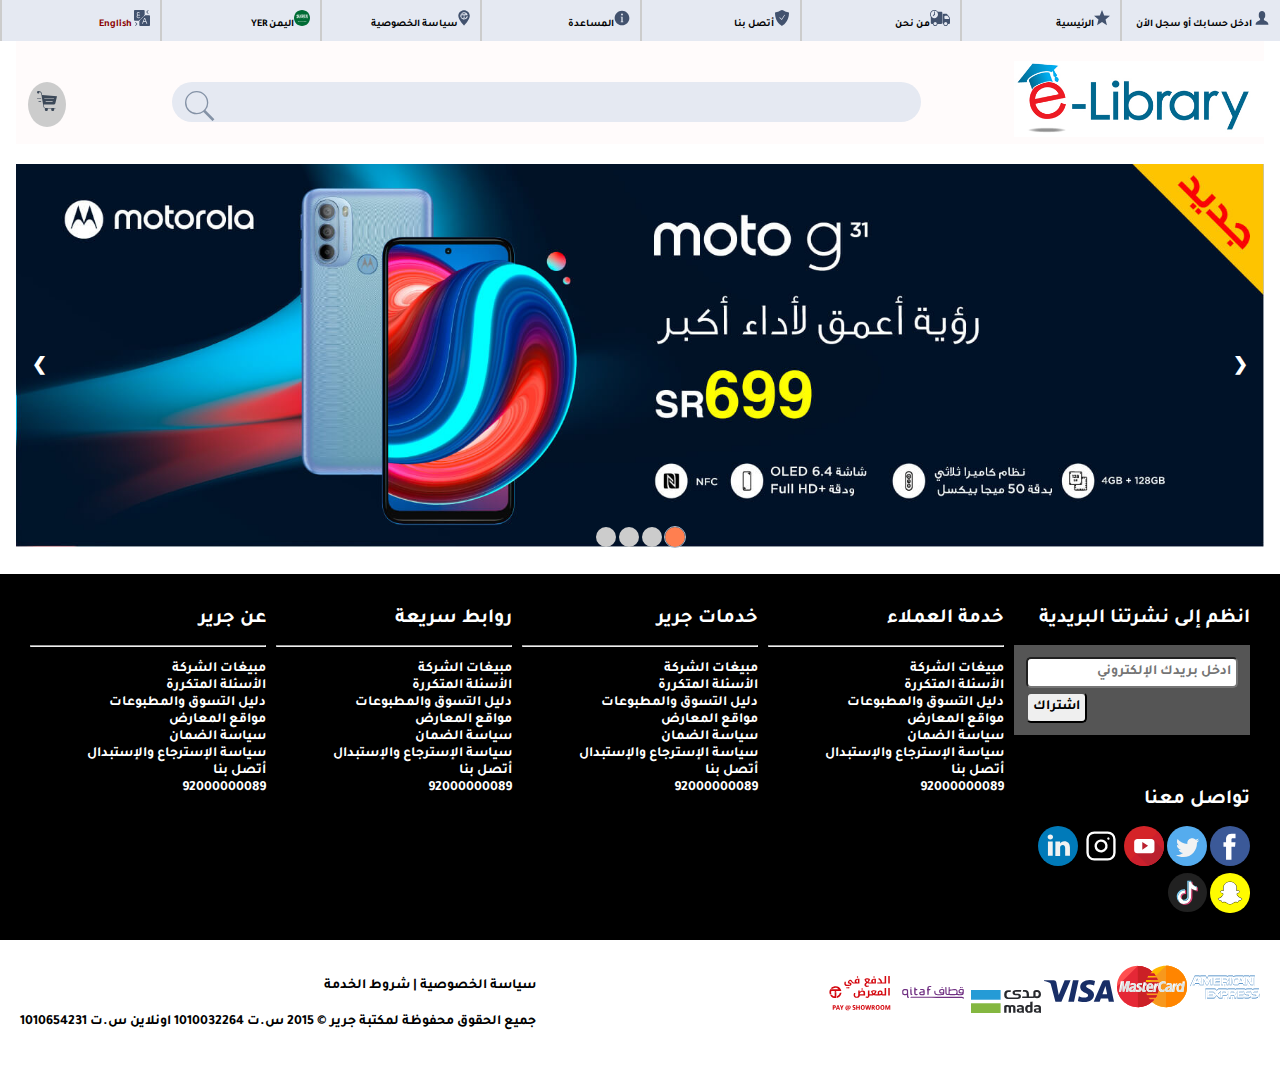
<file: about.html>
<!DOCTYPE html>
<html lang="ar">

<head>
    <meta charset="UTF-8">
    <meta http-equiv="X-UA-Compatible" content="IE=edge">
    <meta name="viewport" content="width=device-width, initial-scale=1.0">
    <title>Details</title>
    <link rel="preconnect" href="https://fonts.googleapis.com">
    <link rel="preconnect" href="https://fonts.gstatic.com" crossorigin>
    <link href="https://fonts.googleapis.com/css2?family=Comfortaa:wght@300&display=swap" rel="stylesheet">
    <link href="https://fonts.googleapis.com/icon?family=Material+Icons" rel="stylesheet">

    <link rel="stylesheet" href="assets/css/style.css">
    <link rel="stylesheet" href="assets/css/account-style.css">
    <link rel="stylesheet" href="assets/css/details.css">
    <link rel="stylesheet" href="assets/css/carousel.css">
    <link id="pageStyle" rel="stylesheet" href="assets/css/arabicStyle.css">
</head>

<body>

    <!-- Start Header -->
    <header>
        <nav id="menuNav">
            <ul id="menueList">
                <li onclick="showModule('sign-in');"> <img src="assets/icons/svgexport-1.svg" alt=""> ادخل حسابك أو سجل الأن </li>
                <li>
                    <a href="index.html"><img src="assets/icons/svgexport-54.svg" alt="">الرئيسية</a>
                </li>
                <li>
                    <a href="about.html"><img src="assets/icons/svgexport-3.svg" alt="">من نحن </a>
                </li>
                <li>
                    <a href="contact.html"><img src="assets/icons/svgexport-4.svg" alt="">أتصل بنا </a>
                </li>
                <li>
                    <a href="help.html"><img src="assets/icons/svgexport-5.svg" alt="">المساعدة</a>
                </li>
                <li>
                    <a href="privacy.html"><img src="assets/icons/svgexport-11.svg" alt="">سياسة الخصوصية</a>
                </li>
                <li><img src="assets/icons/svgexport-12.svg" alt="">اليمن YER</li>
                <li onclick="changeLanguage();" id="languageBtn"><img src="assets/icons/English.svg" alt=""> English</li>
            </ul>

        </nav>

        <img onclick="toggleMenue();" id="menueBtn" src="assets/icons/Menue.svg" alt="">

    </header>
    <!-- End Header -->

    <!-- Start Body Section -->
    <section class="body">

        <section class="search_logo">
            <div class="logo">
                <a href="index.html">
                    <img src="assets/images/eLibrary_logo_web.jpg" alt="Logo">
                </a>
            </div>
            <form action="" class="searchBox">
                <input type="text" name="seach" id="search" onkeyup="search_books();">
                <input type="submit" value="">
            </form>
            <div class="bag">
                <div style="position:relative ;">
                    <span id="BagCounter"></span>
                    <a href="shopBag.html">
                        <img src="assets/icons/svgexport-51.svg" id="BagImage" alt="">
                    </a>
                </div>
            </div>
        </section>

        <!-- Start Carosal  -->
        <section class="carousel hide">
            <div class="carouselSlider animation">
                <img src="assets/images/banner1.jpg" alt="">
            </div>
            <div class="carouselSlider animation">
                <img src="assets/images/banner2.jpg" alt="">
            </div>
            <div class="carouselSlider animation">
                <img src="assets/images/banner3.jpg" alt="">
            </div>
            <div class="carouselSlider animation">
                <img src="assets/images/banner4.jpg" alt="">
            </div>

            <!-- Navigation arrows -->
            <a class="carouselLeftBtn" onclick="nextPrev(-1)">❯</a>
            <a class="carouselRightBtn" onclick="nextPrev(1)">❮</a>

            <!-- Navigation Icons -->
            <div class="carouselIcons">
                <span class="carouselIcon"></span>
                <span class="carouselIcon"></span>
                <span class="carouselIcon"></span>
                <span class="carouselIcon"></span>
            </div>

        </section>
        <!-- End Carosal  -->



    </section>
    <!-- End Body Section  -->



    <!-- Start Footer  -->
    <footer>
        <div class="first">
            <div class="contact">
                <div>
                    <h1>انظم إلى نشرتنا البريدية</h1>
                    <form action="">
                        <input type="email" name="email" placeholder="ادخل بريدك الإلكتروني" id="">
                        <input type="submit" value="اشتراك">
                    </form>
                </div>

                <div class="contactLinks">
                    <h1>تواصل معنا</h1>
                    <div>
                        <img src="assets/icons/svgexport-58.svg" alt="">
                        <img src="assets/icons/svgexport-59.svg" alt="">
                        <img src="assets/icons/svgexport-60.svg" alt="">
                        <img src="assets/icons/svgexport-61.svg" alt="">
                        <img src="assets/icons/svgexport-62.svg" alt="">
                        <img src="assets/icons/svgexport-63.svg" alt="">
                        <img src="assets/icons/svgexport-64.svg" alt="">

                    </div>
                </div>


            </div>
            <div>
                <h1>خدمة العملاء</h1>
                <hr>
                <ul>
                    <li><a href="#">مبيغات الشركة</a></li>
                    <li><a href="#">الأسئلة المتكررة</a></li>
                    <li><a href="#">دليل التسوق والمطبوعات</a></li>
                    <li><a href="#">مواقع المعارض</a></li>
                    <li><a href="#">سياسة الضمان</a></li>
                    <li><a href="#">سياسة الإسترجاع والإستبدال</a></li>
                    <li><a href="#">أتصل بنا</a></li>
                    <li>92000000089</li>
                </ul>
            </div>
            <div>
                <h1>خدمات جرير</h1>
                <hr>
                <ul>
                    <li><a href="#">مبيغات الشركة</a></li>
                    <li><a href="#">الأسئلة المتكررة</a></li>
                    <li><a href="#">دليل التسوق والمطبوعات</a></li>
                    <li><a href="#">مواقع المعارض</a></li>
                    <li><a href="#">سياسة الضمان</a></li>
                    <li><a href="#">سياسة الإسترجاع والإستبدال</a></li>
                    <li><a href="#">أتصل بنا</a></li>
                    <li>92000000089</li>
                </ul>
            </div>

            <div>
                <h1>روابط سريعة</h1>
                <hr>
                <ul>
                    <li><a href="#">مبيغات الشركة</a></li>
                    <li><a href="#">الأسئلة المتكررة</a></li>
                    <li><a href="#">دليل التسوق والمطبوعات</a></li>
                    <li><a href="#">مواقع المعارض</a></li>
                    <li><a href="#">سياسة الضمان</a></li>
                    <li><a href="#">سياسة الإسترجاع والإستبدال</a></li>
                    <li><a href="#">أتصل بنا</a></li>
                    <li>92000000089</li>
                </ul>
            </div>

            <div>
                <h1>عن جرير</h1>
                <hr>
                <ul>
                    <li><a href="#">مبيغات الشركة</a></li>
                    <li><a href="#">الأسئلة المتكررة</a></li>
                    <li><a href="#">دليل التسوق والمطبوعات</a></li>
                    <li><a href="#">مواقع المعارض</a></li>
                    <li><a href="#">سياسة الضمان</a></li>
                    <li><a href="#">سياسة الإسترجاع والإستبدال</a></li>
                    <li><a href="#">أتصل بنا</a></li>
                    <li>92000000089</li>
                </ul>
            </div>

        </div>

        <div class="second">
            <div style="order: 2;">
                <h4>سياسة الخصوصية | شروط الخدمة</h4>
                <p>
                    جميع الحقوق محفوظة لمكتبة جرير &copy; 2015 س.ت 1010032264 اونلاين س.ت 1010654231
                </p>
            </div>
            <div style="order: 1;">
                <img src="assets/icons/svgexport-65.svg" alt="">
                <img src="assets/icons/svgexport-66.svg" alt="">
                <img src="assets/icons/svgexport-67.svg" alt="">
                <img src="assets/icons/svgexport-68.svg" alt="">
                <img src="assets/icons/svgexport-69.svg" alt="">
                <img src="assets/icons/svgexport-70.svg" alt="">

            </div>
        </div>

    </footer>

    <!-- End Footer  -->

    <!-- Start Login Pop Up -->
    <div id="sign-in">
        <span onclick="hideModule('sign-in');" class="close" title="Close Modal">×</span>
        <form action="">
            <h1>تسجيــــل الدخـــول</h1>
            <hr>
            <input class="" type="text" onkeyup="validateName(this);" id="fullName" name="fullName" placeholder="البريد الإلكتروني أو رقم الجوال">

            <div class="passDiv">
                <a href="#">نسيت ؟</a>
                <input class="input" type="password" onkeyup="validatePassword(this);" id="password" name="password" placeholder="كلمة السر">
            </div>
            <input class="input" id="submit" type="submit" value="تسجيل الدخـــول">

            <div id="CreateAccountBox">
                <label for="createAccountBtn">ليس لديك حساب ؟</label>
                <a id="createAccountBtn" onclick="hideModule('sign-in'); showModule('sign-up');" href="#">إنشاء حساب جديد</a>
            </div>

        </form>
    </div>
    <!-- Finish Login Pop Up -->

    <!-- Starting Sign-up Pop Up -->

    <div id="sign-up">
        <span onclick="hideModule('sign-up');" class="close" title="Close Modal">×</span>
        <form action="">
            <h1>إنشاء حساب</h1>
            <hr>
            <div id="OTP">
                <input class="input1" type="tel" onkeyup="validateName(this);" id="phone" name="phone" placeholder="رقم الجوال">
                <div class="input2" style="position: relative;">
                    <label for="">رمز الدولة</label>
                    <select name="" id="">
                        <option value="yemen">+967 👍</option>
                        <option value="yemen">+967 👍</option>
                        <option value="yemen">+967 👍</option>
                        <option value="yemen">+967 👍</option>
                        <option value="yemen">+967 👍</option>
                        <option value="yemen">+967 👍</option>
                        <option value="yemen">+967 👍</option>
                    </select>
                </div>
                <p>سوف نرسل لك <b>رمز التحقق عن طريق رسالة نصية</b></p>
                <input class="input" type="submit" value="ارسال رمز التحقق">
            </div>


            <input class="" type="text" id="fname" name="fname" placeholder="الاسم الأول">
            <input class="" type="text" id="lname" name="lname" placeholder="اسم العائلة">
            <input class="" type="email" id="email" name="email" placeholder="اليريد الالكتروني">
            <input class="" type="email" id="re-email" name="re-email" placeholder="تأكيد البريد الألكتروني">
            <input class="" type="password" id="password" name="password" placeholder="كلمة السر">
            <div class="checkbox">
                <input type="checkbox" name="" id="">
                <label for="">اوافق على <b>الشروط والأحكام</b></label>
            </div>

            <div class="checkbox">
                <input type="checkbox" name="" id="">
                <label for="">التسجل للإنظمام للنشرة البريدية</label>
            </div>
            <input class="input" id="submit" type="submit" value="إنشاء حساب">

            <div id="LoginBox">
                <label for="loginBtn"> لديك حساب ؟</label>
                <a id="loginBtn" onclick="hideModule('sign-up'); showModule('sign-in');" href="#">تسجيل الدخـــول <</a>
            </div>

        </form>
    </div>

    <!-- Finish Sign-up Pop Up -->

    <!-- Start Gallary Viewer PopUp -->
    <div id="popUP">
        <div class="header">
            <h1 id="closeGallary" onclick="hideModule('popUP');">X</h1>
        </div>
        <div id="Gallary"></div>
    </div>
    <!-- End Gallary Viewer PopUp -->

    <script src="assets/js/app.js"></script>
    <script src="assets/js/gallary.js"></script>
</body>

</html>
</file>
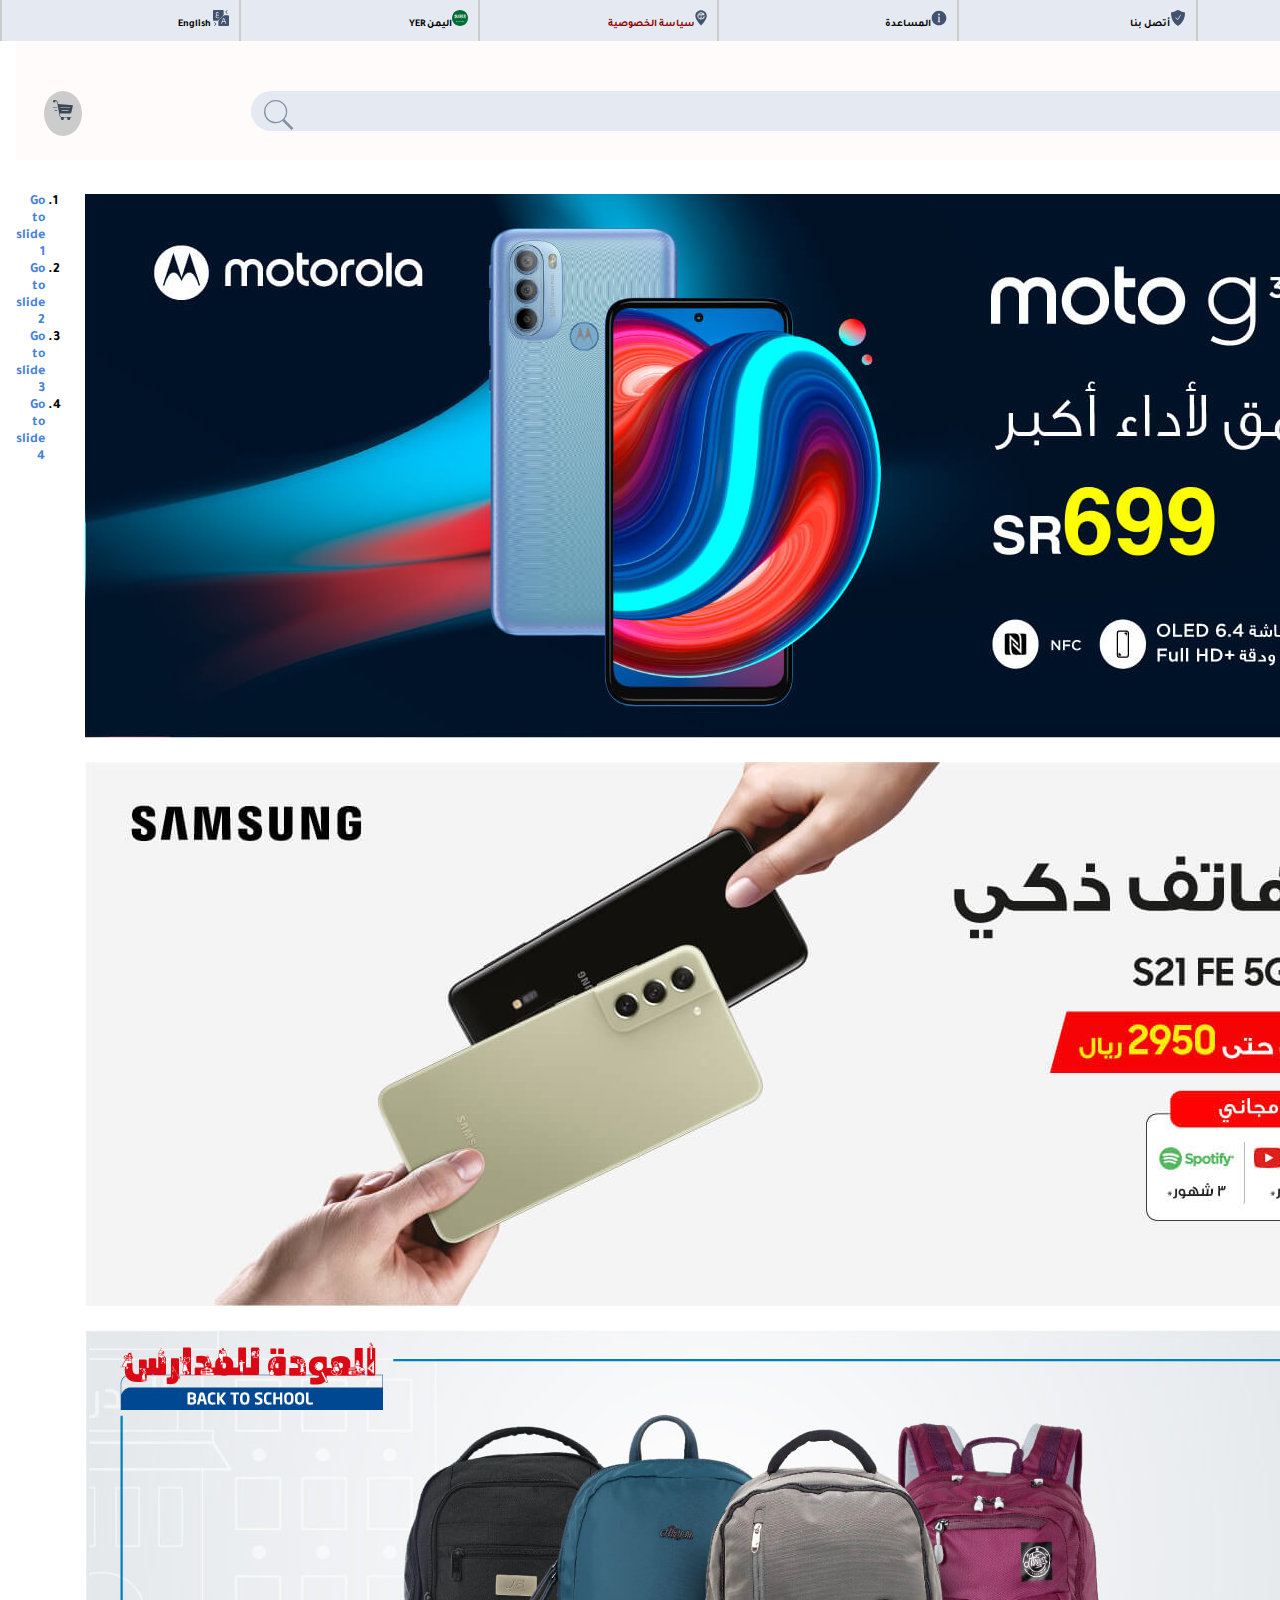
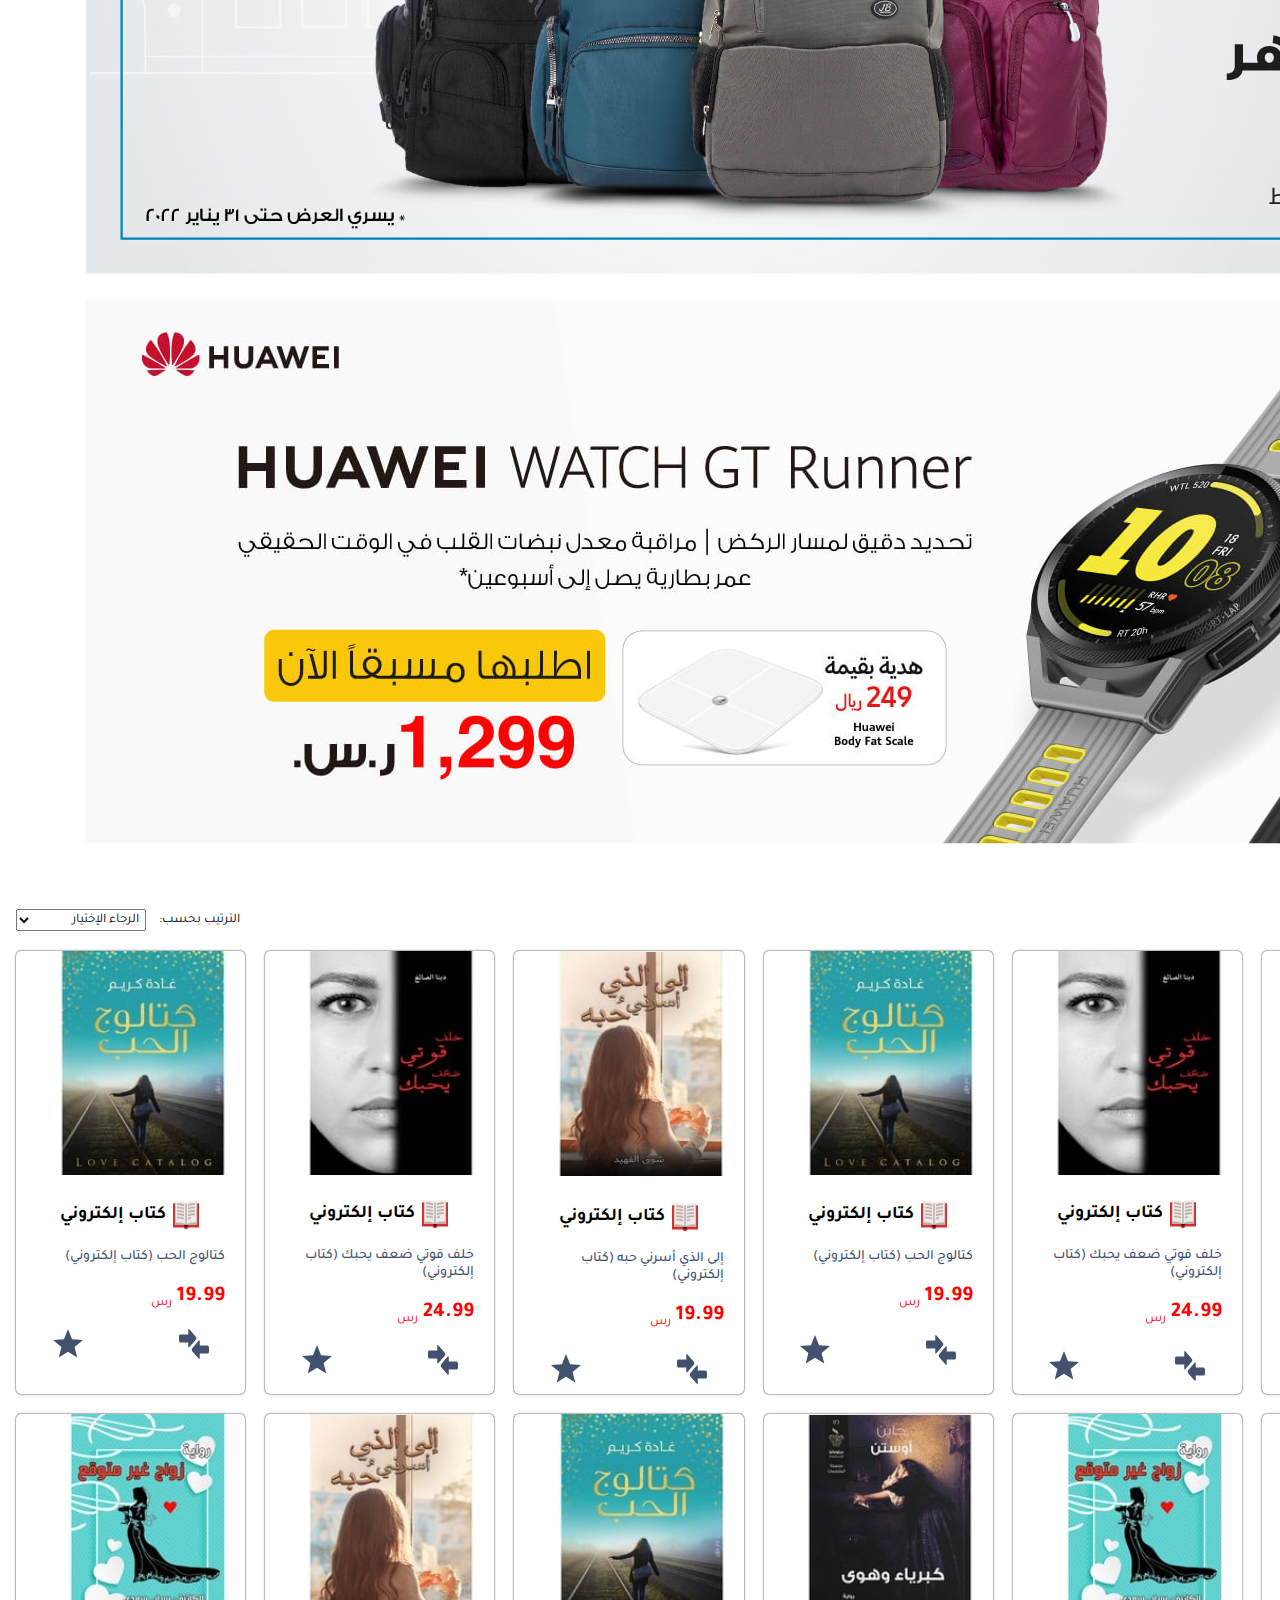
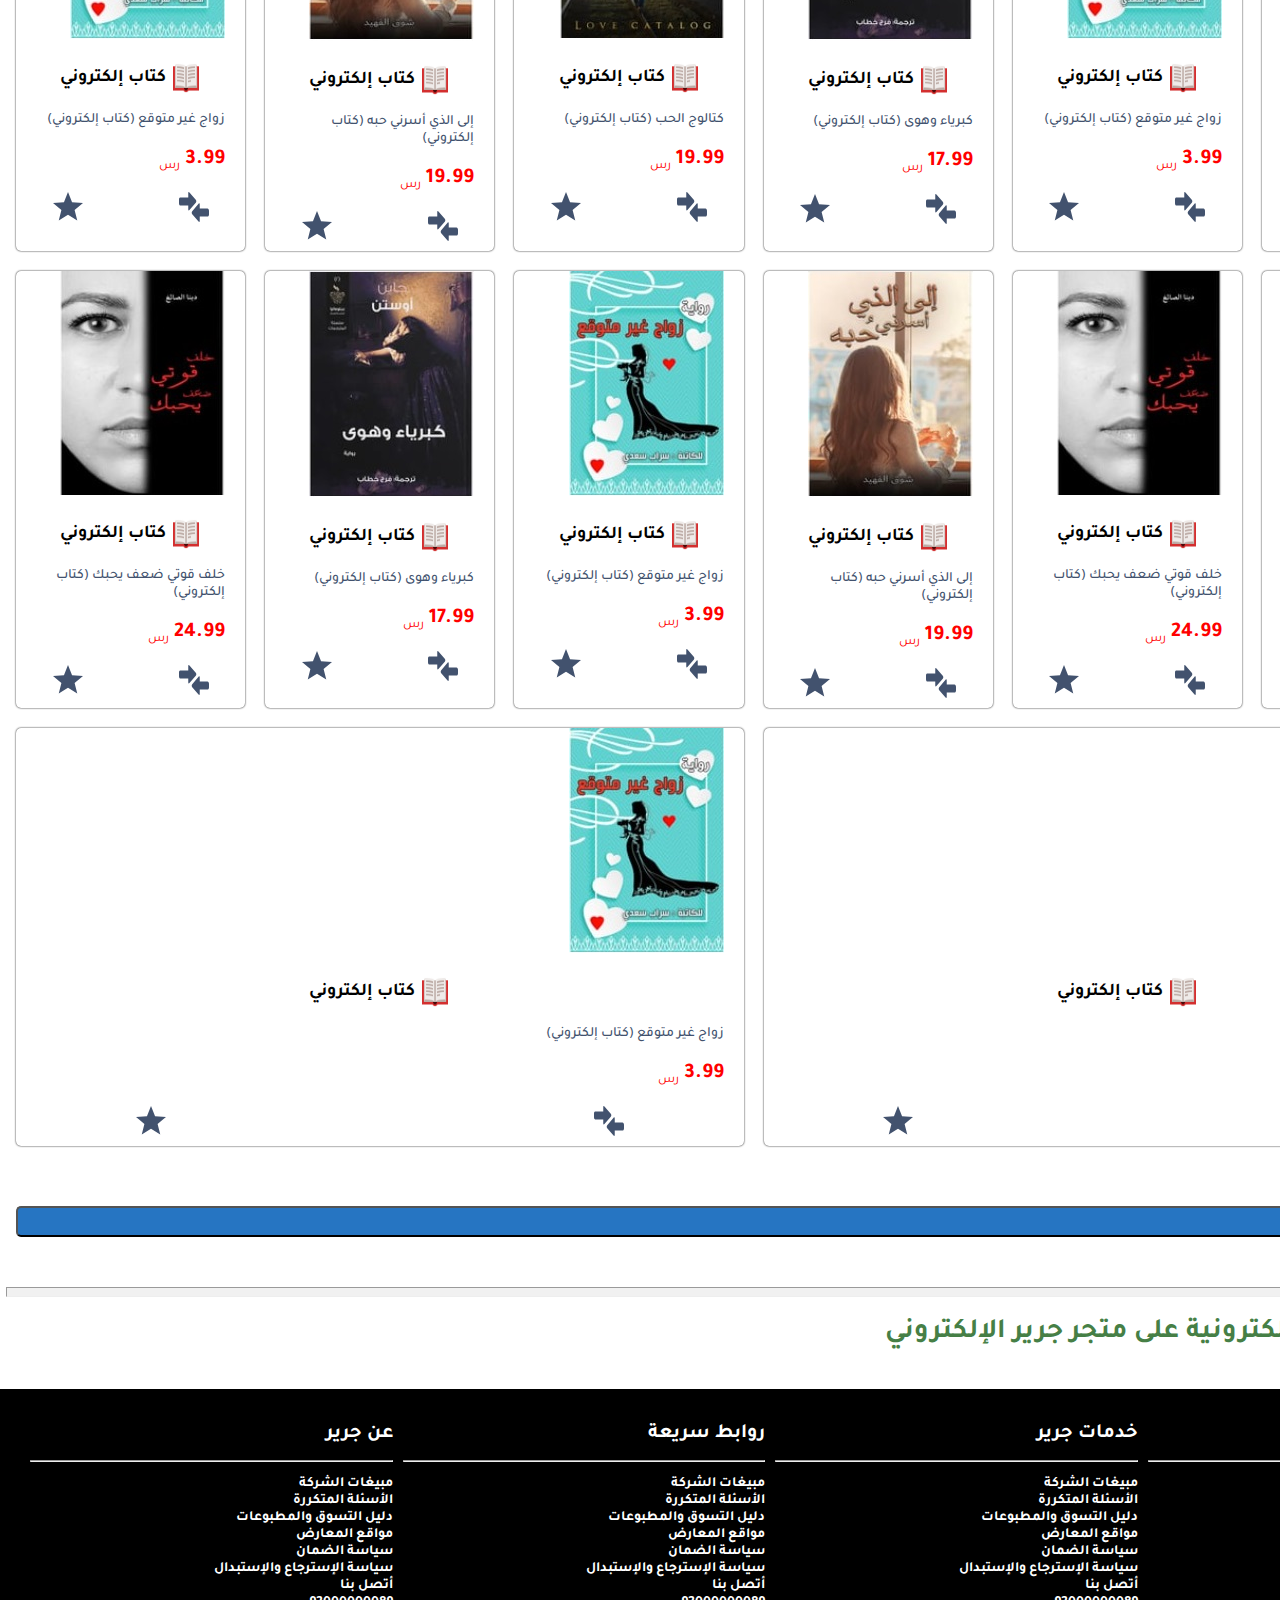
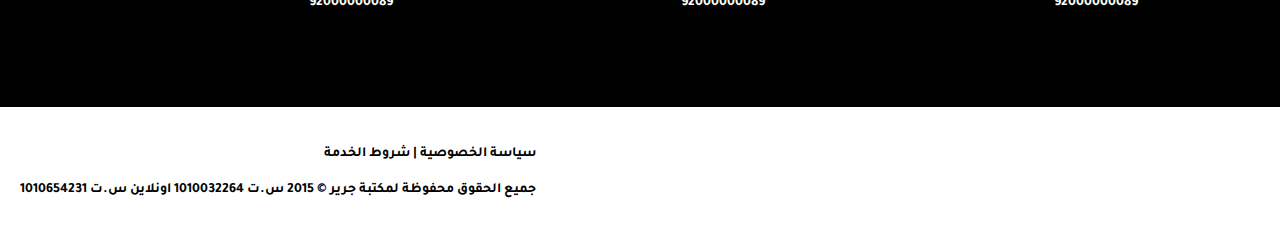
<file: category.html>
<!DOCTYPE html>
<html lang="ar">

<head>
    <meta charset="UTF-8">
    <meta http-equiv="X-UA-Compatible" content="IE=edge">
    <meta name="viewport" content="width=device-width, initial-scale=1.0">
    <title>Document</title>
    <link rel="preconnect" href="https://fonts.googleapis.com">
    <link rel="preconnect" href="https://fonts.gstatic.com" crossorigin>
    <link href="https://fonts.googleapis.com/css2?family=Comfortaa:wght@300&display=swap" rel="stylesheet">
    <link href="https://fonts.googleapis.com/icon?family=Material+Icons" rel="stylesheet">

    <link rel="stylesheet" href="assets/css/style.css">
    <link rel="stylesheet" href="assets/css/account-style.css">
    <link rel="stylesheet" href="assets/css/carousel.css">
    <link id="pageStyle" rel="stylesheet" href="assets/css/arabicStyle.css">
</head>

<body>

    <!-- Start Header -->
    <header>
        <nav id="menuNav">
            <ul id="menueList">
                <li onclick="showModule('sign-in');"> <img src="assets/icons/svgexport-1.svg" alt=""> ادخل حسابك أو سجل الأن </li>
                <li>
                    <a href="index.html"><img src="assets/icons/svgexport-54.svg" alt="">الرئيسية</a>
                </li>
                <li>
                    <a href="#"><img src="assets/icons/svgexport-3.svg" alt="">من نحن </a>
                </li>
                <li>
                    <a href="#"><img src="assets/icons/svgexport-4.svg" alt="">أتصل بنا </a>
                </li>
                <li>
                    <a href="#"><img src="assets/icons/svgexport-5.svg" alt="">المساعدة</a>
                </li>
                <li>
                    <a href="#"><img src="assets/icons/svgexport-11.svg" alt="">سياسة الخصوصية</a>
                </li>
                <li><img src="assets/icons/svgexport-12.svg" alt="">اليمن YER</li>
                <li onclick="changeLanguage();" id="languageBtn"><img src="assets/icons/English.svg" alt=""> English</li>
            </ul>

        </nav>

        <img onclick="toggleMenue();" id="menueBtn" src="assets/icons/Menue.svg" alt="">

    </header>
    <!-- End Header -->

    <!-- Start Body Section -->
    <section class="body">

        <section class="search_logo">
            <div class="logo">
                <img src="assets/icons/svgexport-48.svg" alt="Logo" srcset="">
            </div>
            <form action="" class="searchBox">
                <input type="text" name="seach" id="search" onkeyup="search_books();">
                <input type="submit" value="">
            </form>
            <div class="bag">
                <div style="position:relative ;">
                    <span id="BagCounter">5</span>
                    <a href="shopBag.html">
                        <img src="assets/icons/svgexport-51.svg" id="BagImage" alt="">
                    </a>
                </div>
            </div>
        </section>
        <!-- Start Carosal  -->
        <section class="carousel hide" aria-label="Gallery">
            <ol class="carousel__viewport">
                <li id="carousel__slide1" tabindex="0" class="carousel__slide">
                    <div class="carousel__snapper">
                    </div>
                    <img src="assets/images/banner1.jpg" alt="">
                    <a href="#carousel__slide4" class="carousel__prev">Go to last slide</a>
                    <a href="#carousel__slide2" class="carousel__next">Go to next slide</a>

                </li>
                <li id="carousel__slide2" tabindex="0" class="carousel__slide">
                    <div class="carousel__snapper">
                    </div>
                    <img src="assets/images/banner2.jpg" alt="">
                    <a href="#carousel__slide1" class="carousel__prev">Go to previous slide</a>
                    <a href="#carousel__slide3" class="carousel__next">Go to next slide</a>
                </li>
                <li id="carousel__slide3" tabindex="0" class="carousel__slide">
                    <div class="carousel__snapper">
                    </div>
                    <img src="assets/images/banner3.jpg" alt="">
                    <a href="#carousel__slide2" class="carousel__prev">Go to previous slide</a>
                    <a href="#carousel__slide4" class="carousel__next">Go to next slide</a>
                </li>
                <li id="carousel__slide4" tabindex="0" class="carousel__slide">
                    <div class="carousel__snapper">
                    </div>
                    <img src="assets/images/banner4.jpg" alt="">
                    <a href="#carousel__slide3" class="carousel__prev">Go to previous slide</a>
                    <a href="#carousel__slide1" class="carousel__next">Go to first slide</a>
                </li>
            </ol>
            <aside class="carousel__navigation">
                <ol class="carousel__navigation-list">
                    <li class="carousel__navigation-item">
                        <a href="#carousel__slide1" class="carousel__navigation-button">Go to slide 1</a>
                    </li>
                    <li class="carousel__navigation-item">
                        <a href="#carousel__slide2" class="carousel__navigation-button">Go to slide 2</a>
                    </li>
                    <li class="carousel__navigation-item">
                        <a href="#carousel__slide3" class="carousel__navigation-button">Go to slide 3</a>
                    </li>
                    <li class="carousel__navigation-item">
                        <a href="#carousel__slide4" class="carousel__navigation-button">Go to slide 4</a>
                    </li>
                </ol>
            </aside>
        </section>
        <!-- End Carosal  -->

        <menu class="subMenue">
            <ul>
                <li><a href="">الرئيسية</a></li>
                <li><a href="">الكتب العربية</a></li>
                <li><a href="">كتب إلكترونية</a></li>
            </ul>
        </menu>
        <section class="categories categories2">
            <aside class="categoriesFilter">
                <div class="top">
                    <img src="assets/icons/svgexport-34.svg" alt="">
                    <h1>كتب إلكترونية</h1>
                </div>
                <div class="filterBox">
                    <div class="header">
                        <h1>تصفية النتائج</h1>
                    </div>
                    <div class="body">
                        <div class="itemFilter">
                            <div class="itemFilterHead">
                                <span>علامة تجارية</span>
                                <img src="assets/icons/minimize.png" alt="">
                            </div>
                            <div class="itemFilterContent"></div>
                        </div>
                        <hr color="#ccc">

                        <div class="itemFilter">
                            <div class="itemFilterHead">
                                <span>السعر</span>
                                <img src="assets/icons/minimize.png" alt="">
                            </div>
                            <div class="itemFilterContent">
                                <input type="range">
                            </div>
                        </div>
                        <hr color="#ccc">

                        <div class="itemFilter">
                            <div class="itemFilterHead">
                                <span>صيغة الكتاب</span>
                                <img src="assets/icons/minimize.png" alt="">
                            </div>
                            <div class="itemFilterContent"></div>
                        </div>

                    </div>
                </div>
            </aside>
            <main class="presentations">
                <div class="sortByDiv">
                    <span>الترتيب بحسب: </span>
                    <select name="" id="">
                        <option value="" selected>الرجاء الإختيار</option>
                        <option value="">الأسم</option>
                        <option value="">السعر</option>
                    </select>
                </div>
                <div class="container">
                    <div class="card">
                        <div class="header">
                            <img src="assets/images/Books/Book1.jpg" alt="" srcset="">
                        </div>
                        <div class="body">
                            <h1><img src="assets/images/bookIcon.png" alt="">كتاب إلكتروني</h1>
                            <p class="BoookTitle">كبرياء وهوى (كتاب إلكتروني)</p>
                            <h2>17.99 <sub>رس</sub></h2>
                            <h5 id="lastOffers1"></h5>
                        </div>
                        <div class="footer">
                            <img src="assets/icons/svgexport-55.svg" alt="transfere" srcset="">
                            <img class="origin" src="assets/icons/cart-2.svg" alt="shopbag" srcset="">
                            <img src="assets/icons/svgexport-54.svg" alt="star" srcset="">
                        </div>
                    </div>

                    <div class="card">
                        <div class="header">
                            <img src="assets/images/Books/Book2.jpg" alt="" srcset="">
                        </div>
                        <div class="body">
                            <h1><img src="assets/images/bookIcon.png" alt="">كتاب إلكتروني</h1>
                            <p class="BoookTitle">خلف قوتي ضعف يحبك (كتاب إلكتروني)</p>
                            <h2>24.99 <sub>رس</sub></h2>
                            <h5 id="lastOffers2"></h5>
                        </div>
                        <div class="footer">
                            <img src="assets/icons/svgexport-55.svg" alt="transfere" srcset="">
                            <img class="origin" src="assets/icons/cart-2.svg" alt="shopbag" srcset="">
                            <img src="assets/icons/svgexport-54.svg" alt="star" srcset="">
                        </div>
                    </div>

                    <div class="card">
                        <div class="header">
                            <img src="assets/images/Books/Book3.jpg" alt="" srcset="">
                        </div>
                        <div class="body">
                            <h1><img src="assets/images/bookIcon.png" alt="">كتاب إلكتروني</h1>
                            <p class="BoookTitle">كتالوج الحب (كتاب إلكتروني)</p>
                            <h2>19.99 <sub>رس</sub></h2>
                            <h5 id="lastOffers3"></h5>
                        </div>
                        <div class="footer">
                            <img src="assets/icons/svgexport-55.svg" alt="transfere" srcset="">
                            <img class="origin" src="assets/icons/cart-2.svg" alt="shopbag" srcset="">
                            <img src="assets/icons/svgexport-54.svg" alt="star" srcset="">
                        </div>
                    </div>

                    <div class="card">
                        <div class="header">
                            <img src="assets/images/Books/Book4.jpg" alt="" srcset="">
                        </div>
                        <div class="body">
                            <h1><img src="assets/images/bookIcon.png" alt="">كتاب إلكتروني</h1>
                            <p class="BoookTitle">إلى الذي أسرني حبه (كتاب إلكتروني)</p>
                            <h2>19.99 <sub>رس</sub></h2>
                            <h5 id="lastOffers4"></h5>
                        </div>
                        <div class="footer">
                            <img src="assets/icons/svgexport-55.svg" alt="transfere" srcset="">
                            <img class="origin" src="assets/icons/cart-2.svg" alt="shopbag" srcset="">
                            <img src="assets/icons/svgexport-54.svg" alt="star" srcset="">
                        </div>
                    </div>







                    <div class="card">
                        <div class="header">
                            <img src="assets/images/Books/Book2.jpg" alt="" srcset="">
                        </div>
                        <div class="body">
                            <h1><img src="assets/images/bookIcon.png" alt="">كتاب إلكتروني</h1>
                            <p class="BoookTitle">خلف قوتي ضعف يحبك (كتاب إلكتروني)</p>
                            <h2>24.99 <sub>رس</sub></h2>
                        </div>
                        <div class="footer">
                            <img src="assets/icons/svgexport-55.svg" alt="transfere" srcset="">
                            <img class="origin" src="assets/icons/cart-2.svg" alt="shopbag" srcset="">
                            <img src="assets/icons/svgexport-54.svg" alt="star" srcset="">
                        </div>
                    </div>

                    <div class="card">
                        <div class="header">
                            <img src="assets/images/Books/Book3.jpg" alt="" srcset="">
                        </div>
                        <div class="body">
                            <h1><img src="assets/images/bookIcon.png" alt="">كتاب إلكتروني</h1>
                            <p class="BoookTitle">كتالوج الحب (كتاب إلكتروني)</p>
                            <h2>19.99 <sub>رس</sub></h2>
                        </div>
                        <div class="footer">
                            <img src="assets/icons/svgexport-55.svg" alt="transfere" srcset="">
                            <img class="origin" src="assets/icons/cart-2.svg" alt="shopbag" srcset="">
                            <img src="assets/icons/svgexport-54.svg" alt="star" srcset="">
                        </div>
                    </div>

                    <div class="card">
                        <div class="header">
                            <img src="assets/images/Books/Book4.jpg" alt="" srcset="">
                        </div>
                        <div class="body">
                            <h1><img src="assets/images/bookIcon.png" alt="">كتاب إلكتروني</h1>
                            <p class="BoookTitle">إلى الذي أسرني حبه (كتاب إلكتروني)</p>
                            <h2>19.99 <sub>رس</sub></h2>
                        </div>
                        <div class="footer">
                            <img src="assets/icons/svgexport-55.svg" alt="transfere" srcset="">
                            <img class="origin" src="assets/icons/cart-2.svg" alt="shopbag" srcset="">
                            <img src="assets/icons/svgexport-54.svg" alt="star" srcset="">
                        </div>
                    </div>

                    <div class="card">
                        <div class="header">
                            <img src="assets/images/Books/Book5.jpg" alt="" srcset="">
                        </div>
                        <div class="body">
                            <h1><img src="assets/images/bookIcon.png" alt=""> كتاب إلكتروني</h1>
                            <p class="BoookTitle">زواج غير متوقع (كتاب إلكتروني)</p>
                            <h2>3.99 <sub>رس</sub></h2>
                        </div>
                        <div class="footer">
                            <img src="assets/icons/svgexport-55.svg" alt="transfere" srcset="">
                            <img class="origin" src="assets/icons/cart-2.svg" alt="shopbag" srcset="">
                            <img src="assets/icons/svgexport-54.svg" alt="star" srcset="">
                        </div>
                    </div>




                    <div class="card">
                        <div class="header">
                            <img src="assets/images/Books/Book1.jpg" alt="" srcset="">
                        </div>
                        <div class="body">
                            <h1><img src="assets/images/bookIcon.png" alt="">كتاب إلكتروني</h1>
                            <p class="BoookTitle">كبرياء وهوى (كتاب إلكتروني)</p>
                            <h2>17.99 <sub>رس</sub></h2>
                        </div>
                        <div class="footer">
                            <img src="assets/icons/svgexport-55.svg" alt="transfere" srcset="">
                            <img class="origin" src="assets/icons/cart-2.svg" alt="shopbag" srcset="">
                            <img src="assets/icons/svgexport-54.svg" alt="star" srcset="">
                        </div>
                    </div>

                    <div class="card">
                        <div class="header">
                            <img src="assets/images/Books/Book3.jpg" alt="" srcset="">
                        </div>
                        <div class="body">
                            <h1><img src="assets/images/bookIcon.png" alt="">كتاب إلكتروني</h1>
                            <p class="BoookTitle">كتالوج الحب (كتاب إلكتروني)</p>
                            <h2>19.99 <sub>رس</sub></h2>
                        </div>
                        <div class="footer">
                            <img src="assets/icons/svgexport-55.svg" alt="transfere" srcset="">
                            <img class="origin" src="assets/icons/cart-2.svg" alt="shopbag" srcset="">
                            <img src="assets/icons/svgexport-54.svg" alt="star" srcset="">
                        </div>
                    </div>

                    <div class="card">
                        <div class="header">
                            <img src="assets/images/Books/Book4.jpg" alt="" srcset="">
                        </div>
                        <div class="body">
                            <h1><img src="assets/images/bookIcon.png" alt="">كتاب إلكتروني</h1>
                            <p class="BoookTitle">إلى الذي أسرني حبه (كتاب إلكتروني)</p>
                            <h2>19.99 <sub>رس</sub></h2>
                        </div>
                        <div class="footer">
                            <img src="assets/icons/svgexport-55.svg" alt="transfere" srcset="">
                            <img class="origin" src="assets/icons/cart-2.svg" alt="shopbag" srcset="">
                            <img src="assets/icons/svgexport-54.svg" alt="star" srcset="">
                        </div>
                    </div>

                    <div class="card">
                        <div class="header">
                            <img src="assets/images/Books/Book5.jpg" alt="" srcset="">
                        </div>
                        <div class="body">
                            <h1><img src="assets/images/bookIcon.png" alt=""> كتاب إلكتروني</h1>
                            <p class="BoookTitle">زواج غير متوقع (كتاب إلكتروني)</p>
                            <h2>3.99 <sub>رس</sub></h2>
                        </div>
                        <div class="footer">
                            <img src="assets/icons/svgexport-55.svg" alt="transfere" srcset="">
                            <img class="origin" src="assets/icons/cart-2.svg" alt="shopbag" srcset="">
                            <img src="assets/icons/svgexport-54.svg" alt="star" srcset="">
                        </div>
                    </div>




                    <div class="card">
                        <div class="header">
                            <img src="assets/images/Books/Book1.jpg" alt="" srcset="">
                        </div>
                        <div class="body">
                            <h1><img src="assets/images/bookIcon.png" alt="">كتاب إلكتروني</h1>
                            <p class="BoookTitle">كبرياء وهوى (كتاب إلكتروني)</p>
                            <h2>17.99 <sub>رس</sub></h2>
                        </div>
                        <div class="footer">
                            <img src="assets/icons/svgexport-55.svg" alt="transfere" srcset="">
                            <img class="origin" src="assets/icons/cart-2.svg" alt="shopbag" srcset="">
                            <img src="assets/icons/svgexport-54.svg" alt="star" srcset="">
                        </div>
                    </div>

                    <div class="card">
                        <div class="header">
                            <img src="assets/images/Books/Book2.jpg" alt="" srcset="">
                        </div>
                        <div class="body">
                            <h1><img src="assets/images/bookIcon.png" alt="">كتاب إلكتروني</h1>
                            <p class="BoookTitle">خلف قوتي ضعف يحبك (كتاب إلكتروني)</p>
                            <h2>24.99 <sub>رس</sub></h2>
                        </div>
                        <div class="footer">
                            <img src="assets/icons/svgexport-55.svg" alt="transfere" srcset="">
                            <img class="origin" src="assets/icons/cart-2.svg" alt="shopbag" srcset="">
                            <img src="assets/icons/svgexport-54.svg" alt="star" srcset="">
                        </div>
                    </div>


                    <div class="card">
                        <div class="header">
                            <img src="assets/images/Books/Book4.jpg" alt="" srcset="">
                        </div>
                        <div class="body">
                            <h1><img src="assets/images/bookIcon.png" alt="">كتاب إلكتروني</h1>
                            <p class="BoookTitle">إلى الذي أسرني حبه (كتاب إلكتروني)</p>
                            <h2>19.99 <sub>رس</sub></h2>
                        </div>
                        <div class="footer">
                            <img src="assets/icons/svgexport-55.svg" alt="transfere" srcset="">
                            <img class="origin" src="assets/icons/cart-2.svg" alt="shopbag" srcset="">
                            <img src="assets/icons/svgexport-54.svg" alt="star" srcset="">
                        </div>
                    </div>

                    <div class="card">
                        <div class="header">
                            <img src="assets/images/Books/Book5.jpg" alt="" srcset="">
                        </div>
                        <div class="body">
                            <h1><img src="assets/images/bookIcon.png" alt=""> كتاب إلكتروني</h1>
                            <p class="BoookTitle">زواج غير متوقع (كتاب إلكتروني)</p>
                            <h2>3.99 <sub>رس</sub></h2>
                        </div>
                        <div class="footer">
                            <img src="assets/icons/svgexport-55.svg" alt="transfere" srcset="">
                            <img class="origin" src="assets/icons/cart-2.svg" alt="shopbag" srcset="">
                            <img src="assets/icons/svgexport-54.svg" alt="star" srcset="">
                        </div>
                    </div>




                    <div class="card">
                        <div class="header">
                            <img src="assets/images/Books/Book1.jpg" alt="" srcset="">
                        </div>
                        <div class="body">
                            <h1><img src="assets/images/bookIcon.png" alt="">كتاب إلكتروني</h1>
                            <p class="BoookTitle">كبرياء وهوى (كتاب إلكتروني)</p>
                            <h2>17.99 <sub>رس</sub></h2>
                        </div>
                        <div class="footer">
                            <img src="assets/icons/svgexport-55.svg" alt="transfere" srcset="">
                            <img class="origin" src="assets/icons/cart-2.svg" alt="shopbag" srcset="">
                            <img src="assets/icons/svgexport-54.svg" alt="star" srcset="">
                        </div>
                    </div>

                    <div class="card">
                        <div class="header">
                            <img src="assets/images/Books/Book2.jpg" alt="" srcset="">
                        </div>
                        <div class="body">
                            <h1><img src="assets/images/bookIcon.png" alt="">كتاب إلكتروني</h1>
                            <p class="BoookTitle">خلف قوتي ضعف يحبك (كتاب إلكتروني)</p>
                            <h2>24.99 <sub>رس</sub></h2>
                        </div>
                        <div class="footer">
                            <img src="assets/icons/svgexport-55.svg" alt="transfere" srcset="">
                            <img class="origin" src="assets/icons/cart-2.svg" alt="shopbag" srcset="">
                            <img src="assets/icons/svgexport-54.svg" alt="star" srcset="">
                        </div>
                    </div>

                    <div class="card">
                        <div class="header">
                            <img src="assets/images/Books/Book3.jpg" alt="" srcset="">
                        </div>
                        <div class="body">
                            <h1><img src="assets/images/bookIcon.png" alt="">كتاب إلكتروني</h1>
                            <p class="BoookTitle">كتالوج الحب (كتاب إلكتروني)</p>
                            <h2>19.99 <sub>رس</sub></h2>
                        </div>
                        <div class="footer">
                            <img src="assets/icons/svgexport-55.svg" alt="transfere" srcset="">
                            <img class="origin" src="assets/icons/cart-2.svg" alt="shopbag" srcset="">
                            <img src="assets/icons/svgexport-54.svg" alt="star" srcset="">
                        </div>
                    </div>


                    <div class="card">
                        <div class="header">
                            <img src="assets/images/Books/Book5.jpg" alt="" srcset="">
                        </div>
                        <div class="body">
                            <h1><img src="assets/images/bookIcon.png" alt=""> كتاب إلكتروني</h1>
                            <p class="BoookTitle">زواج غير متوقع (كتاب إلكتروني)</p>
                            <h2>3.99 <sub>رس</sub></h2>
                        </div>
                        <div class="footer">
                            <img src="assets/icons/svgexport-55.svg" alt="transfere" srcset="">
                            <img class="origin" src="assets/icons/cart-2.svg" alt="shopbag" srcset="">
                            <img src="assets/icons/svgexport-54.svg" alt="star" srcset="">
                        </div>
                    </div>

                </div>



                <div class="container">
                    <input type="button" id="showMoreBtn" value="عرض المزيد">
                </div>

                <hr size="12" style="background-color: rgb(241 241 241);">
                <div style="all: inherit; margin-top: 0;">
                    <h1>
                        <a href="#" style="color: rgb(70 127 70); ">
                             أشتر من كتب إلكترونية على متجر جرير الإلكتروني
                    </a>
                    </h1>
                </div>
            </main>
        </section>

    </section>
    <!-- End Body Section  -->



    <!-- Start Footer  -->
    <footer>
        <div class="first">
            <div class="contact">
                <div>
                    <h1>انظم إلى نشرتنا البريدية</h1>
                    <form action="">
                        <input type="email" name="email" placeholder="ادخل بريدك الإلكتروني" id="">
                        <input type="submit" value="اشتراك">
                    </form>
                </div>

                <div class="contactLinks">
                    <h1>تواصل معنا</h1>
                    <div>
                        <img src="assets/icons/svgexport-58.svg" alt="">
                        <img src="assets/icons/svgexport-59.svg" alt="">
                        <img src="assets/icons/svgexport-60.svg" alt="">
                        <img src="assets/icons/svgexport-61.svg" alt="">
                        <img src="assets/icons/svgexport-62.svg" alt="">
                        <img src="assets/icons/svgexport-63.svg" alt="">
                        <img src="assets/icons/svgexport-64.svg" alt="">

                    </div>
                </div>


            </div>
            <div>
                <h1>خدمة العملاء</h1>
                <hr>
                <ul>
                    <li><a href="#">مبيغات الشركة</a></li>
                    <li><a href="#">الأسئلة المتكررة</a></li>
                    <li><a href="#">دليل التسوق والمطبوعات</a></li>
                    <li><a href="#">مواقع المعارض</a></li>
                    <li><a href="#">سياسة الضمان</a></li>
                    <li><a href="#">سياسة الإسترجاع والإستبدال</a></li>
                    <li><a href="#">أتصل بنا</a></li>
                    <li>92000000089</li>
                </ul>
            </div>
            <div>
                <h1>خدمات جرير</h1>
                <hr>
                <ul>
                    <li><a href="#">مبيغات الشركة</a></li>
                    <li><a href="#">الأسئلة المتكررة</a></li>
                    <li><a href="#">دليل التسوق والمطبوعات</a></li>
                    <li><a href="#">مواقع المعارض</a></li>
                    <li><a href="#">سياسة الضمان</a></li>
                    <li><a href="#">سياسة الإسترجاع والإستبدال</a></li>
                    <li><a href="#">أتصل بنا</a></li>
                    <li>92000000089</li>
                </ul>
            </div>

            <div>
                <h1>روابط سريعة</h1>
                <hr>
                <ul>
                    <li><a href="#">مبيغات الشركة</a></li>
                    <li><a href="#">الأسئلة المتكررة</a></li>
                    <li><a href="#">دليل التسوق والمطبوعات</a></li>
                    <li><a href="#">مواقع المعارض</a></li>
                    <li><a href="#">سياسة الضمان</a></li>
                    <li><a href="#">سياسة الإسترجاع والإستبدال</a></li>
                    <li><a href="#">أتصل بنا</a></li>
                    <li>92000000089</li>
                </ul>
            </div>

            <div>
                <h1>عن جرير</h1>
                <hr>
                <ul>
                    <li><a href="#">مبيغات الشركة</a></li>
                    <li><a href="#">الأسئلة المتكررة</a></li>
                    <li><a href="#">دليل التسوق والمطبوعات</a></li>
                    <li><a href="#">مواقع المعارض</a></li>
                    <li><a href="#">سياسة الضمان</a></li>
                    <li><a href="#">سياسة الإسترجاع والإستبدال</a></li>
                    <li><a href="#">أتصل بنا</a></li>
                    <li>92000000089</li>
                </ul>
            </div>

        </div>

        <div class="second">
            <div style="order: 2;">
                <h4>سياسة الخصوصية | شروط الخدمة</h4>
                <p>
                    جميع الحقوق محفوظة لمكتبة جرير &copy; 2015 س.ت 1010032264 اونلاين س.ت 1010654231
                </p>
            </div>
            <div style="order: 1;">
                <img src="assets/icons/svgexport-65.svg" alt="">
                <img src="assets/icons/svgexport-66.svg" alt="">
                <img src="assets/icons/svgexport-67.svg" alt="">
                <img src="assets/icons/svgexport-68.svg" alt="">
                <img src="assets/icons/svgexport-69.svg" alt="">
                <img src="assets/icons/svgexport-70.svg" alt="">

            </div>
        </div>

    </footer>

    <!-- End Footer  -->

    <!-- Start Login Pop Up -->
    <div id="sign-in">
        <span onclick="hideModule('sign-in');" class="close" title="Close Modal">×</span>
        <form action="">
            <h1>تسجيــــل الدخـــول</h1>
            <hr>
            <input class="" type="text" onkeyup="validateName(this);" id="fullName" name="fullName" placeholder="البريد الإلكتروني أو رقم الجوال">

            <div class="passDiv">
                <a href="#">نسيت ؟</a>
                <input class="input" type="password" onkeyup="validatePassword(this);" id="password" name="password" placeholder="كلمة السر">
            </div>
            <input class="input" id="submit" type="submit" value="تسجيل الدخـــول">

            <div id="CreateAccountBox">
                <label for="createAccountBtn">ليس لديك حساب ؟</label>
                <a id="createAccountBtn" onclick="hideModule('sign-in'); showModule('sign-up');" href="#">إنشاء حساب جديد</a>
            </div>

        </form>
    </div>
    <!-- Finish Login Pop Up -->

    <!-- Starting Sign-up Pop Up -->

    <div id="sign-up">
        <span onclick="hideModule('sign-up');" class="close" title="Close Modal">×</span>
        <form action="">
            <h1>إنشاء حساب</h1>
            <hr>
            <div id="OTP">
                <input class="input1" type="tel" onkeyup="validateName(this);" id="phone" name="phone" placeholder="رقم الجوال">
                <div class="input2" style="position: relative;">
                    <label for="">رمز الدولة</label>
                    <select name="" id="">
                        <option value="yemen">+967 👍</option>
                        <option value="yemen">+967 👍</option>
                        <option value="yemen">+967 👍</option>
                        <option value="yemen">+967 👍</option>
                        <option value="yemen">+967 👍</option>
                        <option value="yemen">+967 👍</option>
                        <option value="yemen">+967 👍</option>
                    </select>
                </div>
                <p>سوف نرسل لك <b>رمز التحقق عن طريق رسالة نصية</b></p>
                <input class="input" type="submit" value="ارسال رمز التحقق">
            </div>


            <input class="" type="text" id="fname" name="fname" placeholder="الاسم الأول">
            <input class="" type="text" id="lname" name="lname" placeholder="اسم العائلة">
            <input class="" type="email" id="email" name="email" placeholder="اليريد الالكتروني">
            <input class="" type="email" id="re-email" name="re-email" placeholder="تأكيد البريد الألكتروني">
            <input class="" type="password" id="password" name="password" placeholder="كلمة السر">
            <div class="checkbox">
                <input type="checkbox" name="" id="">
                <label for="">اوافق على <b>الشروط والأحكام</b></label>
            </div>

            <div class="checkbox">
                <input type="checkbox" name="" id="">
                <label for="">التسجل للإنظمام للنشرة البريدية</label>
            </div>
            <input class="input" id="submit" type="submit" value="إنشاء حساب">

            <div id="LoginBox">
                <label for="loginBtn"> لديك حساب ؟</label>
                <a id="loginBtn" onclick="hideModule('sign-up'); showModule('sign-in');" href="#">تسجيل الدخـــول <</a>
            </div>

        </form>
    </div>

    <!-- Finish Sign-up Pop Up -->

    <script src="assets/js/app.js"></script>
</body>

</html>
</file>
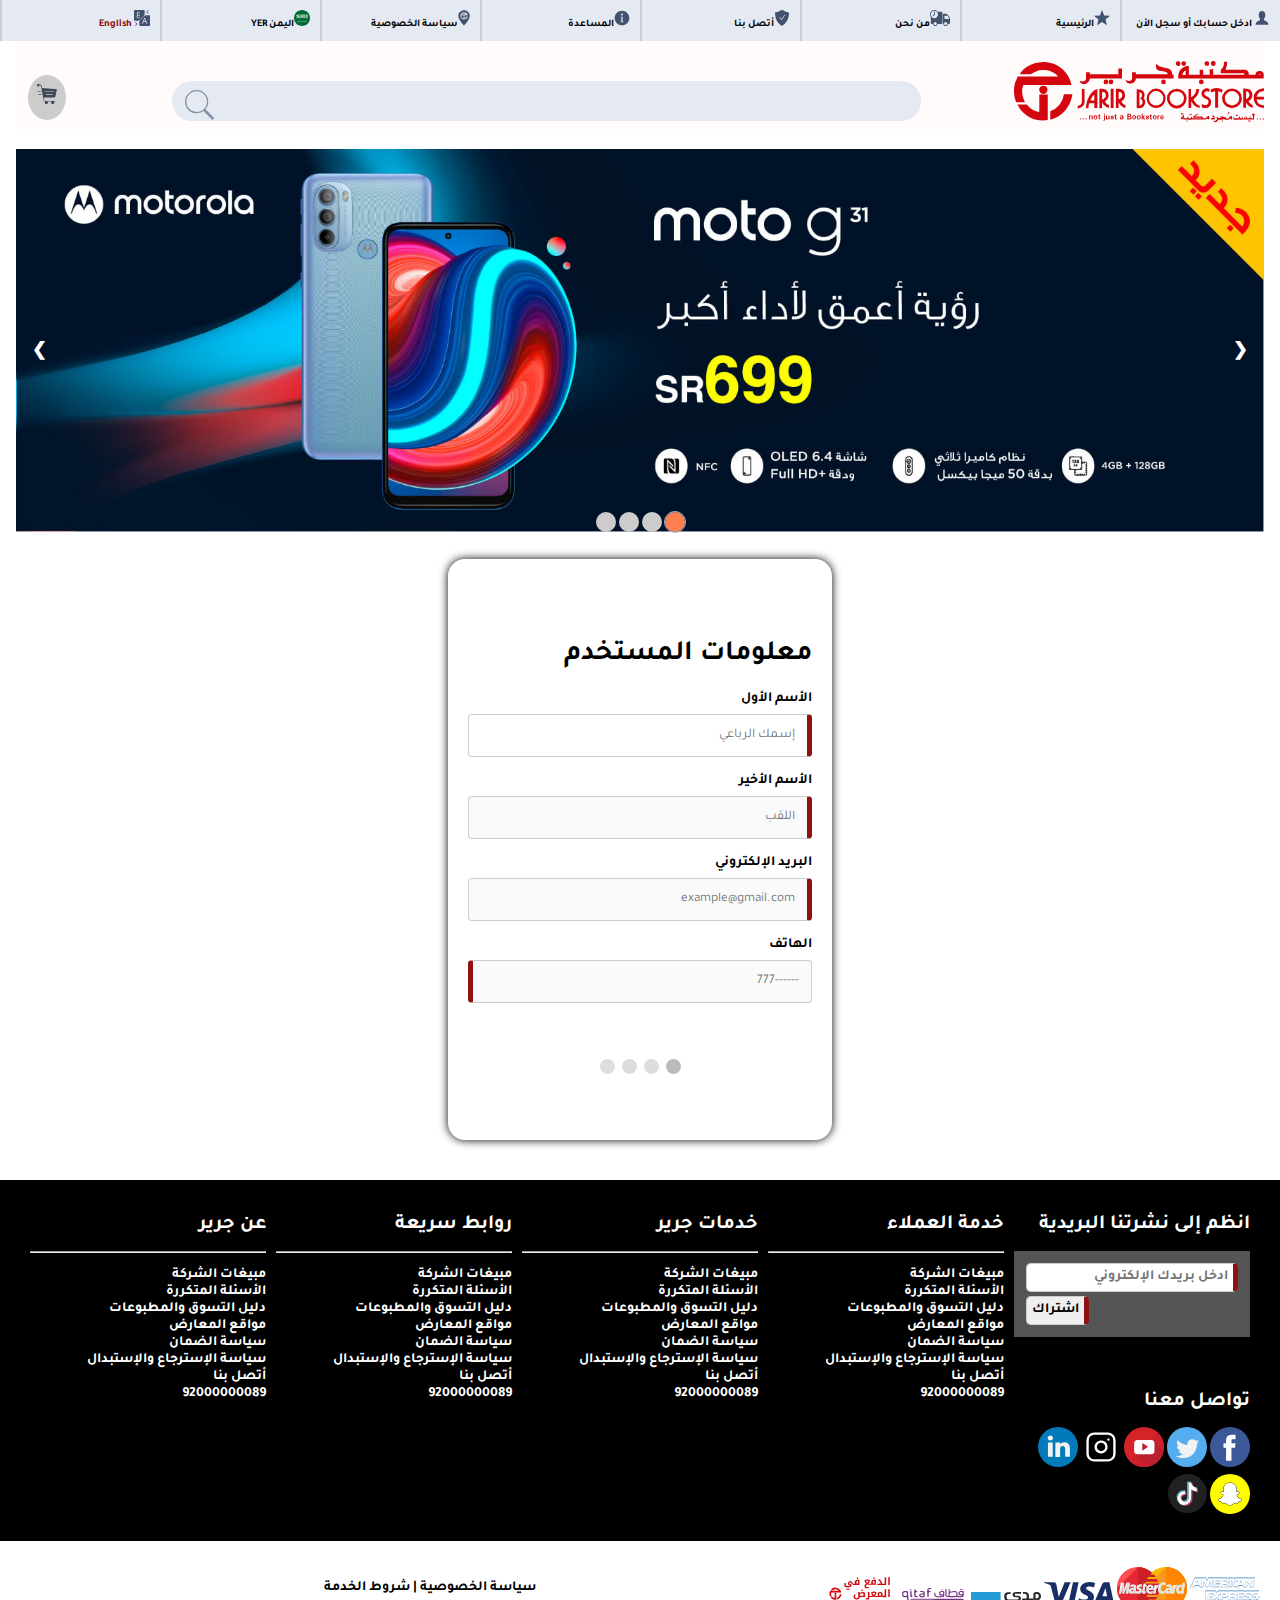
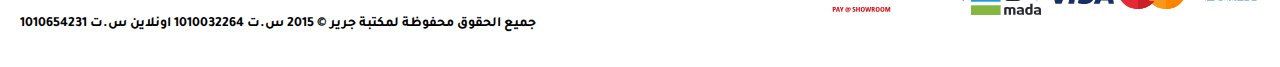
<file: checkout.html>
<!DOCTYPE html>
<html lang="ar">

<head>
    <meta charset="UTF-8">
    <meta http-equiv="X-UA-Compatible" content="IE=edge">
    <meta name="viewport" content="width=device-width, initial-scale=1.0">
    <title>Document</title>
    <link rel="preconnect" href="https://fonts.googleapis.com">
    <link rel="preconnect" href="https://fonts.gstatic.com" crossorigin>
    <link href="https://fonts.googleapis.com/css2?family=Comfortaa:wght@300&display=swap" rel="stylesheet">
    <link href="https://fonts.googleapis.com/icon?family=Material+Icons" rel="stylesheet">

    <link rel="stylesheet" href="assets/css/checkoutStyle.css">
    <link rel="stylesheet" href="assets/css/style.css">
    <link rel="stylesheet" href="assets/css/account-style.css">
    <link rel="stylesheet" href="assets/css/carousel.css">
    <link id="pageStyle" rel="stylesheet" href="assets/css/arabicStyle.css">

</head>

<body onload="disapleAll();">

    <!-- Start Header -->
    <header>
        <nav id="menuNav">
            <ul id="menueList">
                <li onclick="showModule('sign-in');"> <img src="assets/icons/svgexport-1.svg" alt=""> ادخل حسابك أو سجل الأن </li>
                <li>
                    <a href="index.html"><img src="assets/icons/svgexport-54.svg" alt="">الرئيسية</a>
                </li>
                <li>
                    <a href="#"><img src="assets/icons/svgexport-3.svg" alt="">من نحن </a>
                </li>
                <li>
                    <a href="#"><img src="assets/icons/svgexport-4.svg" alt="">أتصل بنا </a>
                </li>
                <li>
                    <a href="#"><img src="assets/icons/svgexport-5.svg" alt="">المساعدة</a>
                </li>
                <li>
                    <a href="#"><img src="assets/icons/svgexport-11.svg" alt="">سياسة الخصوصية</a>
                </li>
                <li><img src="assets/icons/svgexport-12.svg" alt="">اليمن YER</li>
                <li onclick="changeLanguage();" id="languageBtn"><img src="assets/icons/English.svg" alt=""> English</li>
            </ul>

        </nav>

        <img onclick="toggleMenue();" id="menueBtn" src="assets/icons/Menue.svg" alt="">

    </header>
    <!-- End Header -->

    <!-- Start Body Section -->
    <section class="body">

        <section class="search_logo">
            <div class="logo">
                <a href="index.html">
                    <img src="assets/icons/svgexport-48.svg" alt="Logo">
                </a>
            </div>
            <form action="" class="searchBox">
                <input type="text" name="seach" id="search" onkeyup="search_books();">
                <input type="submit" value="">
            </form>
            <div class="bag">
                <div style="position:relative ;">
                    <span id="BagCounter"></span>
                    <a href="shopBag.html">
                        <img src="assets/icons/svgexport-51.svg" id="BagImage" alt="">
                    </a>
                </div>
            </div>
        </section>

        <!-- Start Carosal  -->
        <section class="carousel hide">
            <div class="carouselSlider animation">
                <img src="assets/images/banner1.jpg" alt="">
            </div>
            <div class="carouselSlider animation">
                <img src="assets/images/banner2.jpg" alt="">
            </div>
            <div class="carouselSlider animation">
                <img src="assets/images/banner3.jpg" alt="">
            </div>
            <div class="carouselSlider animation">
                <img src="assets/images/banner4.jpg" alt="">
            </div>

            <!-- Navigation arrows -->
            <a class="carouselLeftBtn" onclick="nextPrev(-1)">❯</a>
            <a class="carouselRightBtn" onclick="nextPrev(1)">❮</a>

            <!-- Navigation Icons -->
            <div class="carouselIcons">
                <span class="carouselIcon"></span>
                <span class="carouselIcon"></span>
                <span class="carouselIcon"></span>
                <span class="carouselIcon"></span>
            </div>

        </section>
        <!-- End Carosal  -->
        <div class="containerForm">
            <form action="index.html" id="checkoutForm">

                <div class="tab">
                    <h1>
                        معلومات المستخدم
                    </h1>

                    <label for="firstName">الأسم الأول</label>
                    <input class="" type="text" onkeyup="validateName(this);" id="firstName" name="firstName" placeholder="إسمك الرباعي">

                    <label for="lastName">الأسم الأخير</label>
                    <input class="input" type="text" onkeyup="validateName(this);" id="lastName" name="lastName" placeholder="اللقب">

                    <label for="email">البريد الإلكتروني</label>
                    <input class="input" type="email" onkeyup="validateEmail(this);" id="email" name="email" placeholder="example@gmail.com">

                    <label for="Phone">الهاتف</label>
                    <input class="input" type="tel" onkeyup="validatePhone(this);" id="Phone" name="Phone" placeholder="777------">

                </div>

                <div class="tab">
                    <h1>
                        معلومات الدفع
                    </h1>

                    <label for="cardName">إسم البطاقة</label>
                    <input class="input" type="text" onkeyup="validateCardName(this);" id="cardName" name="cardName" placeholder="اسم البطاقة">

                    <label for="cardNumber">رقم البطاقة</label>
                    <input class="input" type="number" onkeyup="validateCardNumber(this);" id="cardNumber" name="cardNumber" placeholder="رقم البطاقة">

                </div>

                <div class="tab">
                    <h1>
                        تأكيد الدفع
                    </h1>

                    <label for="Address">العنوان</label>
                    <input class="" type="text" onkeyup="validateAddress(this);" id="Address" name="Address" placeholder="العنوان">

                    <label for="City">المدينة</label>
                    <input class="input" type="text" onkeyup="validateCity(this);" id="City" name="City" placeholder="المدينة">

                </div>

                <div class="tab" id="lastTab">
                    <h1>
                        حالة الدفع:
                    </h1>

                    <img src="assets/images/Done.gif" alt="">
                    <h5>جاهز للدفع</h5>
                </div>

                <div style="text-align:center;margin-top:40px;">
                    <span class="step"></span>
                    <span class="step"></span>
                    <span class="step"></span>
                    <span class="step"></span>
                </div>
                <div id="myControls" class="controls">
                    <button type="button" id="prevBtn" onclick="nextPrevCheckout(-1)">السابق</button>
                    <button type="button" id="nextBtn" onclick="nextPrevCheckout(1)">التالي</button>
                </div>


            </form>
        </div>
    </section>
    <!-- End Body Section  -->



    <!-- Start Footer  -->
    <footer>
        <div class="first">
            <div class="contact">
                <div>
                    <h1>انظم إلى نشرتنا البريدية</h1>
                    <form action="">
                        <input type="email" name="email" placeholder="ادخل بريدك الإلكتروني" id="">
                        <input type="submit" value="اشتراك">
                    </form>
                </div>

                <div class="contactLinks">
                    <h1>تواصل معنا</h1>
                    <div>
                        <img src="assets/icons/svgexport-58.svg" alt="">
                        <img src="assets/icons/svgexport-59.svg" alt="">
                        <img src="assets/icons/svgexport-60.svg" alt="">
                        <img src="assets/icons/svgexport-61.svg" alt="">
                        <img src="assets/icons/svgexport-62.svg" alt="">
                        <img src="assets/icons/svgexport-63.svg" alt="">
                        <img src="assets/icons/svgexport-64.svg" alt="">

                    </div>
                </div>


            </div>
            <div>
                <h1>خدمة العملاء</h1>
                <hr>
                <ul>
                    <li><a href="#">مبيغات الشركة</a></li>
                    <li><a href="#">الأسئلة المتكررة</a></li>
                    <li><a href="#">دليل التسوق والمطبوعات</a></li>
                    <li><a href="#">مواقع المعارض</a></li>
                    <li><a href="#">سياسة الضمان</a></li>
                    <li><a href="#">سياسة الإسترجاع والإستبدال</a></li>
                    <li><a href="#">أتصل بنا</a></li>
                    <li>92000000089</li>
                </ul>
            </div>
            <div>
                <h1>خدمات جرير</h1>
                <hr>
                <ul>
                    <li><a href="#">مبيغات الشركة</a></li>
                    <li><a href="#">الأسئلة المتكررة</a></li>
                    <li><a href="#">دليل التسوق والمطبوعات</a></li>
                    <li><a href="#">مواقع المعارض</a></li>
                    <li><a href="#">سياسة الضمان</a></li>
                    <li><a href="#">سياسة الإسترجاع والإستبدال</a></li>
                    <li><a href="#">أتصل بنا</a></li>
                    <li>92000000089</li>
                </ul>
            </div>

            <div>
                <h1>روابط سريعة</h1>
                <hr>
                <ul>
                    <li><a href="#">مبيغات الشركة</a></li>
                    <li><a href="#">الأسئلة المتكررة</a></li>
                    <li><a href="#">دليل التسوق والمطبوعات</a></li>
                    <li><a href="#">مواقع المعارض</a></li>
                    <li><a href="#">سياسة الضمان</a></li>
                    <li><a href="#">سياسة الإسترجاع والإستبدال</a></li>
                    <li><a href="#">أتصل بنا</a></li>
                    <li>92000000089</li>
                </ul>
            </div>

            <div>
                <h1>عن جرير</h1>
                <hr>
                <ul>
                    <li><a href="#">مبيغات الشركة</a></li>
                    <li><a href="#">الأسئلة المتكررة</a></li>
                    <li><a href="#">دليل التسوق والمطبوعات</a></li>
                    <li><a href="#">مواقع المعارض</a></li>
                    <li><a href="#">سياسة الضمان</a></li>
                    <li><a href="#">سياسة الإسترجاع والإستبدال</a></li>
                    <li><a href="#">أتصل بنا</a></li>
                    <li>92000000089</li>
                </ul>
            </div>

        </div>

        <div class="second">
            <div style="order: 2;">
                <h4>سياسة الخصوصية | شروط الخدمة</h4>
                <p>
                    جميع الحقوق محفوظة لمكتبة جرير &copy; 2015 س.ت 1010032264 اونلاين س.ت 1010654231
                </p>
            </div>
            <div style="order: 1;">
                <img src="assets/icons/svgexport-65.svg" alt="">
                <img src="assets/icons/svgexport-66.svg" alt="">
                <img src="assets/icons/svgexport-67.svg" alt="">
                <img src="assets/icons/svgexport-68.svg" alt="">
                <img src="assets/icons/svgexport-69.svg" alt="">
                <img src="assets/icons/svgexport-70.svg" alt="">

            </div>
        </div>

    </footer>

    <!-- End Footer  -->

    <!-- Start Login Pop Up -->
    <div id="sign-in">
        <span onclick="hideModule('sign-in');" class="close" title="Close Modal">×</span>
        <form action="">
            <h1>تسجيــــل الدخـــول</h1>
            <hr>
            <input class="" type="text" onkeyup="validateName(this);" id="fullName" name="fullName" placeholder="البريد الإلكتروني أو رقم الجوال">

            <div class="passDiv">
                <a href="#">نسيت ؟</a>
                <input class="input" type="password" onkeyup="validatePassword(this);" id="password" name="password" placeholder="كلمة السر">
            </div>
            <input class="input" id="submit" type="submit" value="تسجيل الدخـــول">

            <div id="CreateAccountBox">
                <label for="createAccountBtn">ليس لديك حساب ؟</label>
                <a id="createAccountBtn" onclick="hideModule('sign-in'); showModule('sign-up');" href="#">إنشاء حساب جديد</a>
            </div>

        </form>
    </div>
    <!-- Finish Login Pop Up -->

    <!-- Starting Sign-up Pop Up -->

    <div id="sign-up">
        <span onclick="hideModule('sign-up');" class="close" title="Close Modal">×</span>
        <form action="">
            <h1>إنشاء حساب</h1>
            <hr>
            <div id="OTP">
                <input class="input1" type="tel" onkeyup="validateName(this);" id="phone" name="phone" placeholder="رقم الجوال">
                <div class="input2" style="position: relative;">
                    <label for="">رمز الدولة</label>
                    <select name="" id="">
                        <option value="yemen">+967 👍</option>
                        <option value="yemen">+967 👍</option>
                        <option value="yemen">+967 👍</option>
                        <option value="yemen">+967 👍</option>
                        <option value="yemen">+967 👍</option>
                        <option value="yemen">+967 👍</option>
                        <option value="yemen">+967 👍</option>
                    </select>
                </div>
                <p>سوف نرسل لك <b>رمز التحقق عن طريق رسالة نصية</b></p>
                <input class="input" type="submit" value="ارسال رمز التحقق">
            </div>


            <input class="" type="text" id="fname" name="fname" placeholder="الاسم الأول">
            <input class="" type="text" id="lname" name="lname" placeholder="اسم العائلة">
            <input class="" type="email" id="email" name="email" placeholder="اليريد الالكتروني">
            <input class="" type="email" id="re-email" name="re-email" placeholder="تأكيد البريد الألكتروني">
            <input class="" type="password" id="password" name="password" placeholder="كلمة السر">
            <div class="checkbox">
                <input type="checkbox" name="" id="">
                <label for="">اوافق على <b>الشروط والأحكام</b></label>
            </div>

            <div class="checkbox">
                <input type="checkbox" name="" id="">
                <label for="">التسجل للإنظمام للنشرة البريدية</label>
            </div>
            <input class="input" id="submit" type="submit" value="إنشاء حساب">

            <div id="LoginBox">
                <label for="loginBtn"> لديك حساب ؟</label>
                <a id="loginBtn" onclick="hideModule('sign-up'); showModule('sign-in');" href="#">تسجيل الدخـــول <</a>
            </div>

        </form>
    </div>

    <!-- Finish Sign-up Pop Up -->

    <script src="assets/js/app.js"></script>
    <script src="assets/js/checkout.js"></script>
</body>


</html>
</file>
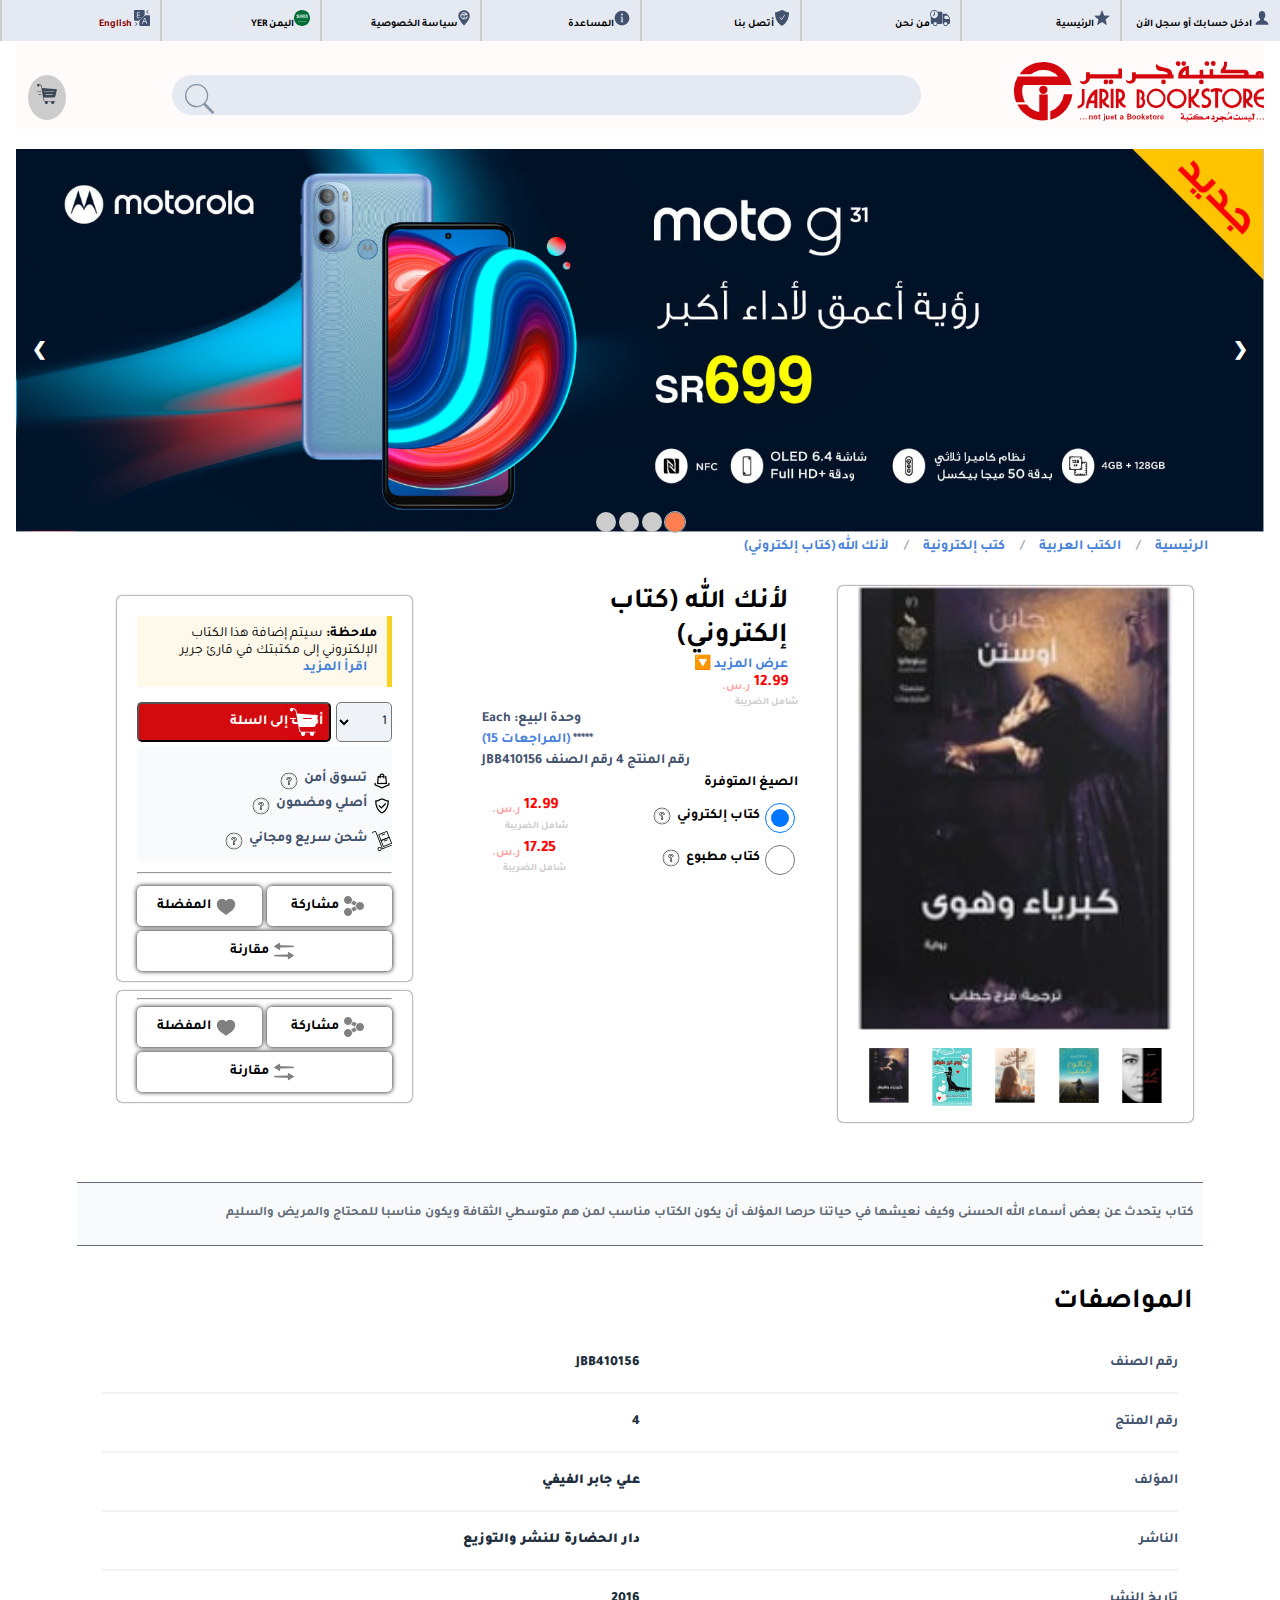
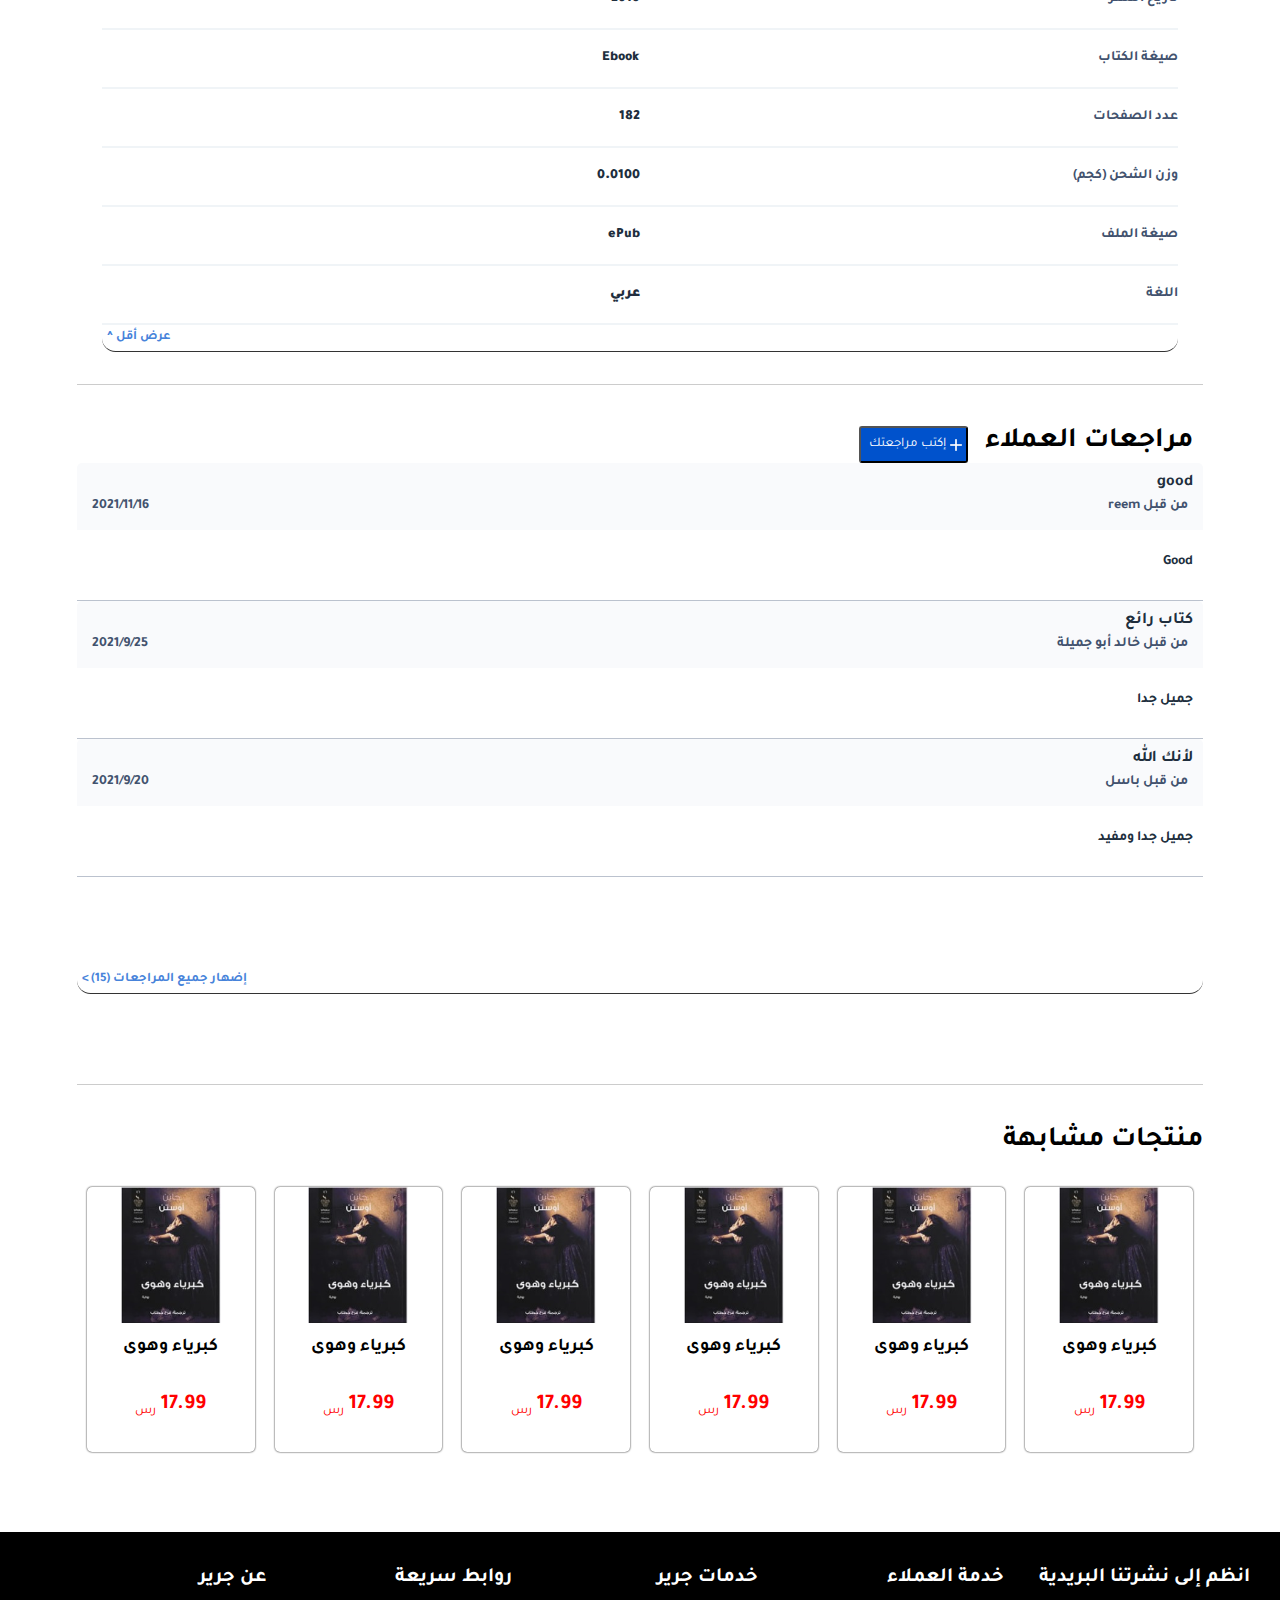
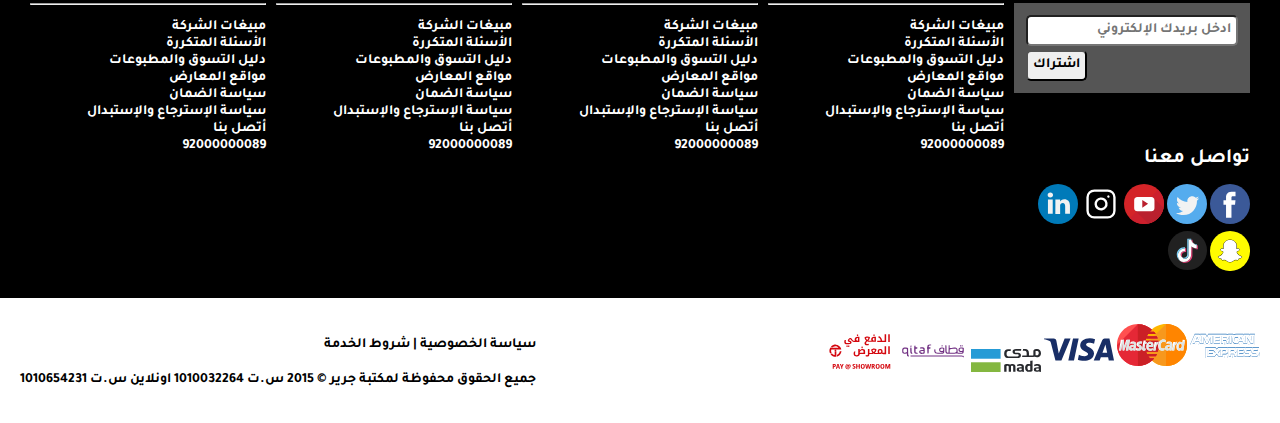
<file: details.html>
<!DOCTYPE html>
<html lang="ar">

<head>
    <meta charset="UTF-8">
    <meta http-equiv="X-UA-Compatible" content="IE=edge">
    <meta name="viewport" content="width=device-width, initial-scale=1.0">
    <title>Document</title>
    <link rel="preconnect" href="https://fonts.googleapis.com">
    <link rel="preconnect" href="https://fonts.gstatic.com" crossorigin>
    <link href="https://fonts.googleapis.com/css2?family=Comfortaa:wght@300&display=swap" rel="stylesheet">
    <link href="https://fonts.googleapis.com/icon?family=Material+Icons" rel="stylesheet">

    <link rel="stylesheet" href="assets/css/style.css">
    <link rel="stylesheet" href="assets/css/account-style.css">
    <link rel="stylesheet" href="assets/css/details.css">
    <link rel="stylesheet" href="assets/css/carousel.css">
    <link id="pageStyle" rel="stylesheet" href="assets/css/arabicStyle.css">
</head>

<body>

    <!-- Start Header -->
    <header>
        <nav id="menuNav">
            <ul id="menueList">
                <li onclick="showModule('sign-in');"> <img src="assets/icons/svgexport-1.svg" alt=""> ادخل حسابك أو سجل الأن </li>
                <li>
                    <a href="index.html"><img src="assets/icons/svgexport-54.svg" alt="">الرئيسية</a>
                </li>
                <li>
                    <a href="#"><img src="assets/icons/svgexport-3.svg" alt="">من نحن </a>
                </li>
                <li>
                    <a href="#"><img src="assets/icons/svgexport-4.svg" alt="">أتصل بنا </a>
                </li>
                <li>
                    <a href="#"><img src="assets/icons/svgexport-5.svg" alt="">المساعدة</a>
                </li>
                <li>
                    <a href="#"><img src="assets/icons/svgexport-11.svg" alt="">سياسة الخصوصية</a>
                </li>
                <li><img src="assets/icons/svgexport-12.svg" alt="">اليمن YER</li>
                <li onclick="changeLanguage();" id="languageBtn"><img src="assets/icons/English.svg" alt=""> English</li>
            </ul>

        </nav>

        <img onclick="toggleMenue();" id="menueBtn" src="assets/icons/Menue.svg" alt="">

    </header>
    <!-- End Header -->

    <!-- Start Body Section -->
    <section class="body">

        <section class="search_logo">
            <div class="logo">
                <a href="index.html">
                    <img src="assets/icons/svgexport-48.svg" alt="Logo">
                </a>
            </div>
            <form action="" class="searchBox">
                <input type="text" name="seach" id="search" onkeyup="search_books();">
                <input type="submit" value="">
            </form>
            <div class="bag">
                <div style="position:relative ;">
                    <span id="BagCounter"></span>
                    <a href="shopBag.html">
                        <img src="assets/icons/svgexport-51.svg" id="BagImage" alt="">
                    </a>
                </div>
            </div>
        </section>

        <!-- Start Carosal  -->
        <section class="carousel hide">
            <div class="carouselSlider animation">
                <img src="assets/images/banner1.jpg" alt="">
            </div>
            <div class="carouselSlider animation">
                <img src="assets/images/banner2.jpg" alt="">
            </div>
            <div class="carouselSlider animation">
                <img src="assets/images/banner3.jpg" alt="">
            </div>
            <div class="carouselSlider animation">
                <img src="assets/images/banner4.jpg" alt="">
            </div>

            <!-- Navigation arrows -->
            <a class="carouselLeftBtn" onclick="nextPrev(-1)">❯</a>
            <a class="carouselRightBtn" onclick="nextPrev(1)">❮</a>

            <!-- Navigation Icons -->
            <div class="carouselIcons">
                <span class="carouselIcon"></span>
                <span class="carouselIcon"></span>
                <span class="carouselIcon"></span>
                <span class="carouselIcon"></span>
            </div>

        </section>
        <!-- End Carosal  -->

        <menu class="subMenue">
            <ul>
                <li><a href="">الرئيسية</a></li>
                <li><a href="">الكتب العربية</a></li>
                <li><a href="">كتب إلكترونية</a></li>
                <li><a href="">لأنك الله (كتاب إلكتروني)</a></li>
            </ul>
        </menu>
        <section class="categories">
            <main class="presentations">
                <div class="container">

                    <div class="card">
                        <div class="header" style="height: 85%;">
                            <img id='boxImage' src="assets/images/Books/Book1.jpg" height="100%" onclick="callImage(this);">
                        </div>
                        <div class="body">
                            <div class="slider">
                                <div class="image">
                                    <img class="slideImage switch__" src="assets/images/Books/Book2.jpg" onclick="switchImage(this,'boxImage');">
                                </div>
                                <div class="image">
                                    <img class="slideImage switch__" src="assets/images/Books/Book3.jpg" onclick="switchImage(this,'boxImage');">
                                </div>
                                <div class="image">
                                    <img class="slideImage switch__" src="assets/images/Books/Book4.jpg" onclick="switchImage(this,'boxImage');">
                                </div>
                                <div class="image">
                                    <img class="slideImage switch__" src="assets/images/Books/Book5.jpg" onclick="switchImage(this,'boxImage');">
                                </div>
                                <div class="image">
                                    <img class="slideImage switch__" src="assets/images/Books/Book1.jpg" onclick="switchImage(this,'boxImage');">
                                </div>
                            </div>
                        </div>
                        <!-- Navigation arrows -->

                    </div>

                    <div class="card card-Temp">
                        <div class="header">
                            <h1>لأنك الله (كتاب إلكتروني)</h1>
                            <a href="#"> عرض المزيد 🔽</a>
                            <div class="price">
                                <h1> 12.99
                                    <sub>ر.س.</sub>
                                </h1>
                                <span>شامل الضريبة</span>
                            </div>
                        </div>
                        <div class="body">
                            <div>
                                <span>وحدة البيع:</span>
                                <span>Each</span>
                            </div>
                            <div>
                                <span>*****</span>
                                <span><a href="#">(المراجعات 15)</a></span>
                            </div>
                            <div>
                                <span>رقم المنتج</span>
                                <span>4</span>
                                <span>رقم الصنف</span>
                                <span>JBB410156</span>
                            </div>
                        </div>
                        <div class="footer">
                            <span>الصيغ المتوفرة</span>
                            <div class="oneLineDiv" style="width: 100%;">
                                <div class="oneLineDiv">
                                    <input type="radio" checked name="book" id="">
                                    <label for="">كتاب إلكتروني</label>
                                    <img src="assets/icons/Question.png" alt="">
                                </div>
                                <div class="price">
                                    <h1> 12.99
                                        <sub>ر.س.</sub>
                                    </h1>
                                    <span>شامل الضريبة</span>
                                </div>
                            </div>

                            <div class="oneLineDiv" style="width: 100%;">
                                <div class="oneLineDiv">
                                    <input type="radio" name="book" id="">
                                    <label for="">كتاب مطبوع</label>
                                    <img src="assets/icons/Question.png" alt="">
                                </div>
                                <div class="price">
                                    <h1> 17.25
                                        <sub>ر.س.</sub>
                                    </h1>
                                    <span>شامل الضريبة</span>
                                </div>
                            </div>
                        </div>
                    </div>

                    <div class="card card-Temp">
                        <div class="card">
                            <div class="header">
                                <div class="note">
                                    <p> <b>ملاحظة: </b> سيتم إضافة هذا الكتاب الإلكتروني إلى مكتبتك في قارئ جرير
                                    </p>
                                    <a href="#">اقرأ المزيد</a>
                                </div>
                            </div>
                            <div class="body">
                                <div class="row">

                                    <select name="" id="">
                                            <option value="1">1</option>
                                            <option value="2">2</option>
                                            <option value="3">3</option>
                                            <option value="4">4</option>
                                            <option value="5">5</option>
                                        </select>
                                    <input type="button" value="أضف إلى السلة">
                                </div>
                                <div class="all-Market-Tags">
                                    <div class="row">
                                        <span class="marketTags">
                                        <img src="assets/icons/Market.png" alt="">
                                        تسوق أمن
                                        <img src="assets/icons/Question.png" alt="">
                                    </span>
                                        <span class="marketTags">
                                        <img src="assets/icons/safe.png" alt="">
                                        أصلي ومضمون
                                        <img src="assets/icons/Question.png" alt="">
                                    </span>
                                    </div>

                                    <div class="row">
                                        <span class="marketTags">
                                        <img src="assets/icons/Delivery.png" alt="">
                                        شحن سريع ومجاني
                                        <img src="assets/icons/Question.png" alt="">
                                    </span>
                                    </div>
                                </div>
                                <hr width="100%">
                            </div>
                            <div class="footer">
                                <div class="row">
                                    <button>
                                        <img src="assets/icons/Share.png" alt="">
                                        مشاركة
                                    </button>
                                    <button>
                                        <img src="assets/icons/Heart.png" alt="">
                                        المفضلة
                                    </button>
                                    <button>
                                        <img src="assets/icons/Transfere.png" alt="">
                                        مقارنة
                                    </button>

                                </div>
                            </div>
                        </div>
                        <div class="card">
                            <div class="header"></div>
                            <div class="body"></div>
                            <hr width="100%">
                            <div class="footer">
                                <div class="row">
                                    <button>
                                        <img src="assets/icons/Share.png" alt="">
                                        مشاركة
                                    </button>
                                    <button>
                                        <img src="assets/icons/Heart.png" alt="">
                                        المفضلة
                                    </button>
                                    <button>
                                        <img src="assets/icons/Transfere.png" alt="">
                                        مقارنة
                                    </button>

                                </div>
                            </div>
                        </div>
                    </div>
                </div>
                <div class="itemDescrition">
                    <p>
                        كتاب يتحدث عن بعض أسماء الله الحسنى وكيف نعيشها في حياتنا حرصا المؤلف أن يكون الكتاب مناسب لمن هم متوسطي الثقافة ويكون مناسبا للمحتاج والمريض والسليم
                    </p>
                </div>
                <div class="container" style="flex-direction: column; margin-bottom: 0;">
                    <div class="card card-Temp margin-0 padding-0 border-btm">
                        <div class="header">
                            <h1> المواصفات</h1>
                        </div>

                        <div class="body">
                            <div class="table">
                                <div class="trow">
                                    <span>رقم الصنف</span>
                                    <b>JBB410156</b>
                                </div>
                                <div class="trow">
                                    <span>رقم المنتج</span>
                                    <b>4</b>
                                </div>
                                <div class="trow">
                                    <span>المؤلف</span>
                                    <b>علي جابر الفيفي</b>
                                </div>
                                <div class="trow">
                                    <span>الناشر</span>
                                    <b>دار الحضارة للنشر والتوزيع</b>
                                </div>
                                <div class="trow">
                                    <span>تاريخ النشر </span>
                                    <b>2016</b>
                                </div>
                                <div class="trow">
                                    <span>صيغة الكتاب</span>
                                    <b>Ebook</b>
                                </div>
                                <div class="trow">
                                    <span>عدد الصفحات</span>
                                    <b>182</b>
                                </div>
                                <div class="trow">
                                    <span>وزن الشحن (كجم)</span>
                                    <b>0.0100</b>
                                </div>
                                <div class="trow">
                                    <span>صيغة الملف</span>
                                    <b>ePub</b>
                                </div>
                                <div class="trow">
                                    <span>اللغة</span>
                                    <b>عربي</b>
                                </div>
                                <div class="tFooter">
                                    <a href="#">عرض أقل  ^</a>
                                </div>
                            </div>
                        </div>
                    </div>

                    <div class="card card-Temp margin-0 padding-0 border-btm">
                        <div class="header">
                            <h1> مراجعات العملاء
                                <input class="primary-btn" type="button" value="إكتب مراجعتك">
                            </h1>
                        </div>

                        <div class="body">
                            <div class="reviwes">
                                <div class="review">
                                    <div class="header">
                                        <h3>good</h3>
                                        <div class="oneLineDiv">
                                            <span>من قبل reem</span>
                                            <span>2021/11/16</span>
                                        </div>
                                    </div>
                                    <div class="body">
                                        <p>
                                            Good
                                        </p>
                                    </div>
                                    <div class="footer"></div>
                                </div>
                                <div class="review">
                                    <div class="header">
                                        <h3>كتاب رائع</h3>
                                        <div class="oneLineDiv">
                                            <span>من قبل خالد أبو جميلة</span>
                                            <span>2021/9/25</span>
                                        </div>
                                    </div>
                                    <div class="body">
                                        <p>
                                            جميل جدا
                                        </p>
                                    </div>
                                    <div class="footer"></div>
                                </div>
                                <div class="review">
                                    <div class="header">
                                        <h3>لأنك الله</h3>
                                        <div class="oneLineDiv">
                                            <span>من قبل باسل</span>
                                            <span>2021/9/20</span>
                                        </div>
                                    </div>
                                    <div class="body">
                                        <p>
                                            جميل جدا ومفيد
                                        </p>
                                    </div>
                                    <div class="footer"></div>


                                </div>
                                <div class="reviewsFooter">
                                    <a href="#">إضهار جميع المراجعات (15)  &gt;</a>
                                </div>
                            </div>
                        </div>
                    </div>
                </div>
                <div class="oneLineDiv">
                    <h1> منتجات مشابهة</h1>
                </div>
                <div class="container">
                    <div class="card card2">
                        <div class="header">
                            <img src="assets/images/Books/Book1.jpg" width="100" alt="" srcset="">
                        </div>
                        <div class="body">
                            <h1>كبرياء وهوى</h1>
                            <h2>17.99 <sub>رس</sub></h2>
                        </div>
                        <div class="footer">

                        </div>
                    </div>
                    <div class="card card2">
                        <div class="header">
                            <img src="assets/images/Books/Book1.jpg" width="100" alt="" srcset="">
                        </div>
                        <div class="body">
                            <h1>كبرياء وهوى</h1>
                            <h2>17.99 <sub>رس</sub></h2>
                        </div>
                        <div class="footer">

                        </div>
                    </div>
                    <div class="card card2">
                        <div class="header">
                            <img src="assets/images/Books/Book1.jpg" width="100" alt="" srcset="">
                        </div>
                        <div class="body">
                            <h1>كبرياء وهوى</h1>
                            <h2>17.99 <sub>رس</sub></h2>
                        </div>
                        <div class="footer">

                        </div>
                    </div>
                    <div class="card card2">
                        <div class="header">
                            <img src="assets/images/Books/Book1.jpg" width="100" alt="" srcset="">
                        </div>
                        <div class="body">
                            <h1>كبرياء وهوى</h1>
                            <h2>17.99 <sub>رس</sub></h2>
                        </div>
                        <div class="footer">

                        </div>
                    </div>
                    <div class="card card2">
                        <div class="header">
                            <img src="assets/images/Books/Book1.jpg" width="100" alt="" srcset="">
                        </div>
                        <div class="body">
                            <h1>كبرياء وهوى</h1>
                            <h2>17.99 <sub>رس</sub></h2>
                        </div>
                        <div class="footer">

                        </div>
                    </div>
                    <div class="card card2">
                        <div class="header">
                            <img src="assets/images/Books/Book1.jpg" width="100" alt="" srcset="">
                        </div>
                        <div class="body">
                            <h1>كبرياء وهوى</h1>
                            <h2>17.99 <sub>رس</sub></h2>
                        </div>
                        <div class="footer">

                        </div>
                    </div>


                </div>


            </main>
        </section>

    </section>
    <!-- End Body Section  -->



    <!-- Start Footer  -->
    <footer>
        <div class="first">
            <div class="contact">
                <div>
                    <h1>انظم إلى نشرتنا البريدية</h1>
                    <form action="">
                        <input type="email" name="email" placeholder="ادخل بريدك الإلكتروني" id="">
                        <input type="submit" value="اشتراك">
                    </form>
                </div>

                <div class="contactLinks">
                    <h1>تواصل معنا</h1>
                    <div>
                        <img src="assets/icons/svgexport-58.svg" alt="">
                        <img src="assets/icons/svgexport-59.svg" alt="">
                        <img src="assets/icons/svgexport-60.svg" alt="">
                        <img src="assets/icons/svgexport-61.svg" alt="">
                        <img src="assets/icons/svgexport-62.svg" alt="">
                        <img src="assets/icons/svgexport-63.svg" alt="">
                        <img src="assets/icons/svgexport-64.svg" alt="">

                    </div>
                </div>


            </div>
            <div>
                <h1>خدمة العملاء</h1>
                <hr>
                <ul>
                    <li><a href="#">مبيغات الشركة</a></li>
                    <li><a href="#">الأسئلة المتكررة</a></li>
                    <li><a href="#">دليل التسوق والمطبوعات</a></li>
                    <li><a href="#">مواقع المعارض</a></li>
                    <li><a href="#">سياسة الضمان</a></li>
                    <li><a href="#">سياسة الإسترجاع والإستبدال</a></li>
                    <li><a href="#">أتصل بنا</a></li>
                    <li>92000000089</li>
                </ul>
            </div>
            <div>
                <h1>خدمات جرير</h1>
                <hr>
                <ul>
                    <li><a href="#">مبيغات الشركة</a></li>
                    <li><a href="#">الأسئلة المتكررة</a></li>
                    <li><a href="#">دليل التسوق والمطبوعات</a></li>
                    <li><a href="#">مواقع المعارض</a></li>
                    <li><a href="#">سياسة الضمان</a></li>
                    <li><a href="#">سياسة الإسترجاع والإستبدال</a></li>
                    <li><a href="#">أتصل بنا</a></li>
                    <li>92000000089</li>
                </ul>
            </div>

            <div>
                <h1>روابط سريعة</h1>
                <hr>
                <ul>
                    <li><a href="#">مبيغات الشركة</a></li>
                    <li><a href="#">الأسئلة المتكررة</a></li>
                    <li><a href="#">دليل التسوق والمطبوعات</a></li>
                    <li><a href="#">مواقع المعارض</a></li>
                    <li><a href="#">سياسة الضمان</a></li>
                    <li><a href="#">سياسة الإسترجاع والإستبدال</a></li>
                    <li><a href="#">أتصل بنا</a></li>
                    <li>92000000089</li>
                </ul>
            </div>

            <div>
                <h1>عن جرير</h1>
                <hr>
                <ul>
                    <li><a href="#">مبيغات الشركة</a></li>
                    <li><a href="#">الأسئلة المتكررة</a></li>
                    <li><a href="#">دليل التسوق والمطبوعات</a></li>
                    <li><a href="#">مواقع المعارض</a></li>
                    <li><a href="#">سياسة الضمان</a></li>
                    <li><a href="#">سياسة الإسترجاع والإستبدال</a></li>
                    <li><a href="#">أتصل بنا</a></li>
                    <li>92000000089</li>
                </ul>
            </div>

        </div>

        <div class="second">
            <div style="order: 2;">
                <h4>سياسة الخصوصية | شروط الخدمة</h4>
                <p>
                    جميع الحقوق محفوظة لمكتبة جرير &copy; 2015 س.ت 1010032264 اونلاين س.ت 1010654231
                </p>
            </div>
            <div style="order: 1;">
                <img src="assets/icons/svgexport-65.svg" alt="">
                <img src="assets/icons/svgexport-66.svg" alt="">
                <img src="assets/icons/svgexport-67.svg" alt="">
                <img src="assets/icons/svgexport-68.svg" alt="">
                <img src="assets/icons/svgexport-69.svg" alt="">
                <img src="assets/icons/svgexport-70.svg" alt="">

            </div>
        </div>

    </footer>

    <!-- End Footer  -->

    <!-- Start Login Pop Up -->
    <div id="sign-in">
        <span onclick="hideModule('sign-in');" class="close" title="Close Modal">×</span>
        <form action="">
            <h1>تسجيــــل الدخـــول</h1>
            <hr>
            <input class="" type="text" onkeyup="validateName(this);" id="fullName" name="fullName" placeholder="البريد الإلكتروني أو رقم الجوال">

            <div class="passDiv">
                <a href="#">نسيت ؟</a>
                <input class="input" type="password" onkeyup="validatePassword(this);" id="password" name="password" placeholder="كلمة السر">
            </div>
            <input class="input" id="submit" type="submit" value="تسجيل الدخـــول">

            <div id="CreateAccountBox">
                <label for="createAccountBtn">ليس لديك حساب ؟</label>
                <a id="createAccountBtn" onclick="hideModule('sign-in'); showModule('sign-up');" href="#">إنشاء حساب جديد</a>
            </div>

        </form>
    </div>
    <!-- Finish Login Pop Up -->

    <!-- Starting Sign-up Pop Up -->

    <div id="sign-up">
        <span onclick="hideModule('sign-up');" class="close" title="Close Modal">×</span>
        <form action="">
            <h1>إنشاء حساب</h1>
            <hr>
            <div id="OTP">
                <input class="input1" type="tel" onkeyup="validateName(this);" id="phone" name="phone" placeholder="رقم الجوال">
                <div class="input2" style="position: relative;">
                    <label for="">رمز الدولة</label>
                    <select name="" id="">
                        <option value="yemen">+967 👍</option>
                        <option value="yemen">+967 👍</option>
                        <option value="yemen">+967 👍</option>
                        <option value="yemen">+967 👍</option>
                        <option value="yemen">+967 👍</option>
                        <option value="yemen">+967 👍</option>
                        <option value="yemen">+967 👍</option>
                    </select>
                </div>
                <p>سوف نرسل لك <b>رمز التحقق عن طريق رسالة نصية</b></p>
                <input class="input" type="submit" value="ارسال رمز التحقق">
            </div>


            <input class="" type="text" id="fname" name="fname" placeholder="الاسم الأول">
            <input class="" type="text" id="lname" name="lname" placeholder="اسم العائلة">
            <input class="" type="email" id="email" name="email" placeholder="اليريد الالكتروني">
            <input class="" type="email" id="re-email" name="re-email" placeholder="تأكيد البريد الألكتروني">
            <input class="" type="password" id="password" name="password" placeholder="كلمة السر">
            <div class="checkbox">
                <input type="checkbox" name="" id="">
                <label for="">اوافق على <b>الشروط والأحكام</b></label>
            </div>

            <div class="checkbox">
                <input type="checkbox" name="" id="">
                <label for="">التسجل للإنظمام للنشرة البريدية</label>
            </div>
            <input class="input" id="submit" type="submit" value="إنشاء حساب">

            <div id="LoginBox">
                <label for="loginBtn"> لديك حساب ؟</label>
                <a id="loginBtn" onclick="hideModule('sign-up'); showModule('sign-in');" href="#">تسجيل الدخـــول <</a>
            </div>

        </form>
    </div>

    <!-- Finish Sign-up Pop Up -->

    <!-- Start Gallary Viewer PopUp -->
    <div id="popUP">
        <div class="header">
            <h1 id="closeGallary" onclick="hideModule('popUP');">X</h1>
        </div>
        <div id="Gallary"></div>
    </div>
    <!-- End Gallary Viewer PopUp -->

    <script src="assets/js/app.js"></script>
    <script src="assets/js/gallary.js"></script>
</body>

</html>
</file>
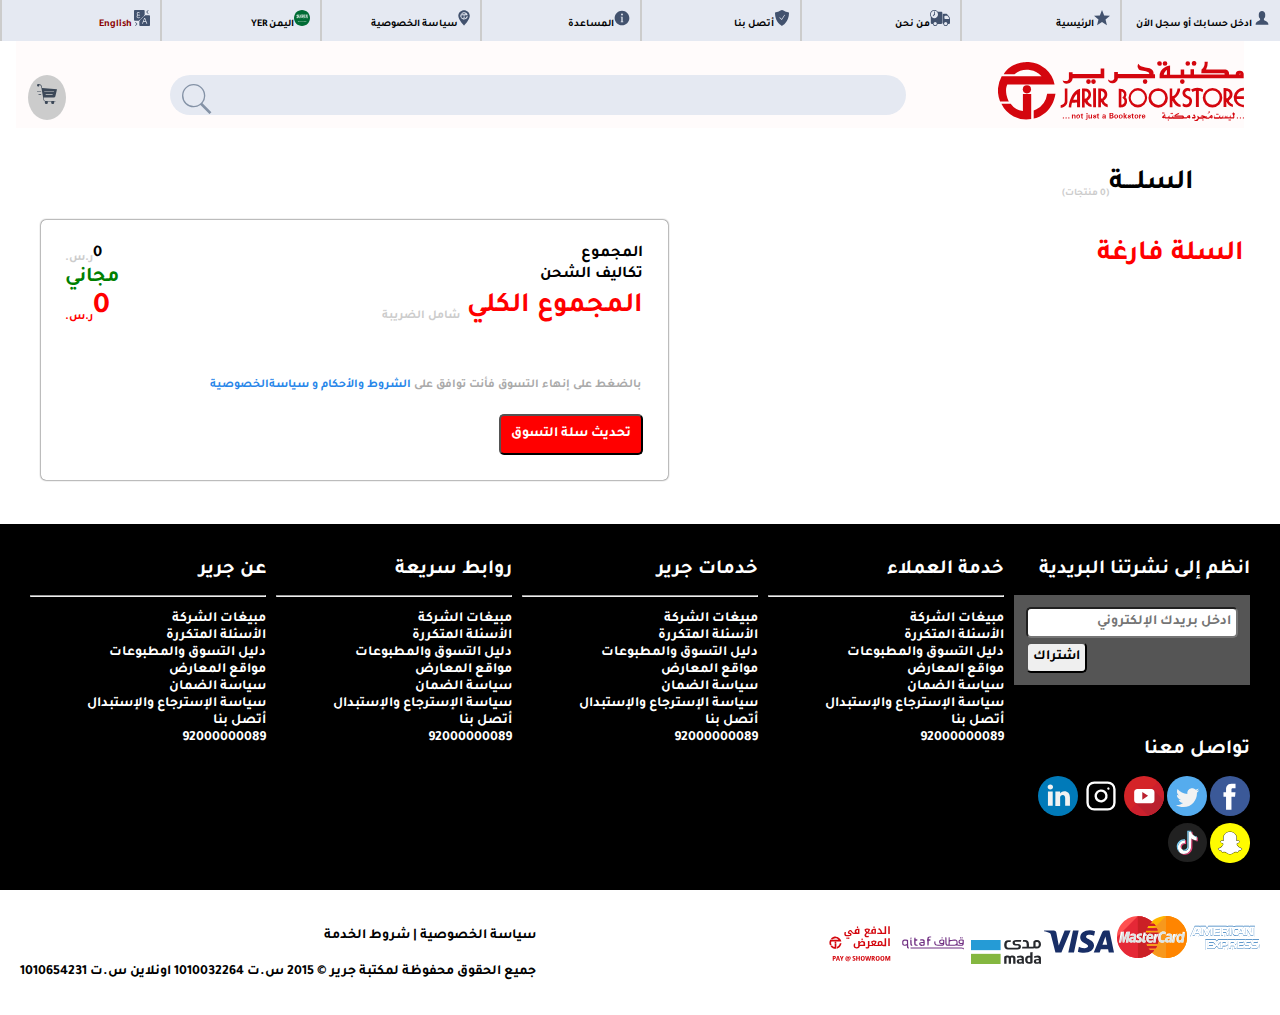
<file: shopBag.html>
<!DOCTYPE html>
<html lang="ar">

<head>
    <meta charset="UTF-8">
    <meta http-equiv="X-UA-Compatible" content="IE=edge">
    <meta name="viewport" content="width=device-width, initial-scale=1.0">
    <title>Document</title>
    <link rel="preconnect" href="https://fonts.googleapis.com">
    <link rel="preconnect" href="https://fonts.gstatic.com" crossorigin>
    <link href="https://fonts.googleapis.com/css2?family=Comfortaa:wght@300&display=swap" rel="stylesheet">
    <link href="https://fonts.googleapis.com/icon?family=Material+Icons" rel="stylesheet">

    <link rel="stylesheet" href="assets/css/style.css">
    <link rel="stylesheet" href="assets/css/account-style.css">
    <link rel="stylesheet" href="assets/css/shopBagStyle.css">
    <link id="pageStyle" rel="stylesheet" href="assets/css/arabicStyle.css">
</head>

<body onload="showCardProducts();">

    <!-- Start Header -->
    <header>
        <nav id="menuNav">
            <ul id="menueList">
                <li onclick="showModule('sign-in');"> <img src="assets/icons/svgexport-1.svg" alt=""> ادخل حسابك أو سجل الأن </li>
                <li>
                    <a href="index.html"><img src="assets/icons/svgexport-54.svg" alt="">الرئيسية</a>
                </li>
                <li>
                    <a href="#"><img src="assets/icons/svgexport-3.svg" alt="">من نحن </a>
                </li>
                <li>
                    <a href="#"><img src="assets/icons/svgexport-4.svg" alt="">أتصل بنا </a>
                </li>
                <li>
                    <a href="#"><img src="assets/icons/svgexport-5.svg" alt="">المساعدة</a>
                </li>
                <li>
                    <a href="#"><img src="assets/icons/svgexport-11.svg" alt="">سياسة الخصوصية</a>
                </li>
                <li><img src="assets/icons/svgexport-12.svg" alt="">اليمن YER</li>
                <li onclick="changeLanguage();" id="languageBtn"><img src="assets/icons/English.svg" alt=""> English</li>
            </ul>

        </nav>

        <img onclick="toggleMenue();" id="menueBtn" src="assets/icons/Menue.svg" alt="">

    </header>
    <!-- End Header -->

    <!-- Start Body Section -->
    <section class="body">
        <section class="search_logo">
            <div class="logo">
                <img src="assets/icons/svgexport-48.svg" alt="Logo" srcset="">
            </div>
            <form action="" class="searchBox">
                <input type="text" name="seach" id="search" onkeyup="search_books();">
                <input type="submit" value="">
            </form>
            <div class="bag">
                <div style="position:relative ;">
                    <span id="BagCounter">5</span>
                    <a href="shopBag.html">
                        <img src="assets/icons/svgexport-51.svg" id="BagImage" alt="">
                    </a>
                </div>
            </div>
        </section>

        <div id="bagTitle">
            <img src="assets/icons/cart-2.svg" alt="">
            <div>
                <h1>السلــــة<sub style="font-size: 10px;" id="noBagItems">(5 منتجات)</sub> </h1>

            </div>
        </div>
        <div class="bagBody">
            <div id="itemsCards" class="right">
                <div class="shoppingItem">
                    <div class="itemBody">
                        <div>
                            <img id="itemImage1" src="assets/images/book.jpg" alt="" class="icon">
                        </div>
                        <div class="content">
                            <h1 id="itemTitle1">البداية والنهاية الجز الأول (كتاب إلكتروني)</h1>
                            <p>منتج قابل للخصم لحاملي بطاقة خصم جرير</p>
                            <div class="note">
                                <p> <b>ملاحظة: </b> هذا المنتج رقمي وسيتم توصيلة من خلال البريد الإلكتروني </p>
                                <a href="#">كيفية الحصول على المنتج ؟</a>
                            </div>
                        </div>
                        <div class="price">
                            <h1 id="itemPrice1"> 3.99
                                <sub>ر.س.</sub>
                            </h1>
                            <select name="" id="">
                                <option value="1">1</option>
                                <option value="2">2</option>
                                <option value="3">3</option>
                                <option value="4">4</option>
                                <option value="5">5</option>
                            </select>

                        </div>
                    </div>
                    <hr>
                    <div class="itemFooter">
                        <ul>
                            <li>احذف</li>
                        </ul>
                    </div>
                </div>

                <div class="shoppingItem">
                    <div class="itemBody">
                        <div>
                            <img src="assets/images/book.jpg" alt="" class="icon">
                        </div>
                        <div class="content">
                            <h1>البداية والنهاية الجز الأول (كتاب إلكتروني)</h1>
                            <p>منتج قابل للخصم لحاملي بطاقة خصم جرير</p>
                            <div class="note">
                                <p> <b>ملاحظة: </b> هذا المنتج رقمي وسيتم توصيلة من خلال البريد الإلكتروني </p>
                                <a href="#">كيفية الحصول على المنتج ؟</a>
                            </div>
                        </div>
                        <div class="price">
                            <h1> 29.99
                                <sub>ر.س.</sub>
                            </h1>
                            <select name="" id="">
                                <option value="1">1</option>
                                <option value="2">2</option>
                                <option value="3">3</option>
                                <option value="4">4</option>
                                <option value="5">5</option>
                            </select>

                        </div>
                    </div>
                    <hr>
                    <div class="itemFooter">
                        <ul>
                            <li>احذف</li>
                        </ul>
                    </div>
                </div>

                <div class="shoppingItem">
                    <div class="itemBody">
                        <div>
                            <img src="assets/images/book.jpg" alt="" class="icon">
                        </div>
                        <div class="content">
                            <h1>البداية والنهاية الجز الأول (كتاب إلكتروني)</h1>
                            <p>منتج قابل للخصم لحاملي بطاقة خصم جرير</p>
                            <div class="note">
                                <p> <b>ملاحظة: </b> هذا المنتج رقمي وسيتم توصيلة من خلال البريد الإلكتروني </p>
                                <a href="#">كيفية الحصول على المنتج ؟</a>
                            </div>
                        </div>
                        <div class="price">
                            <h1> 34.99
                                <sub>ر.س.</sub>
                            </h1>
                            <select name="" id="">
                                <option value="1">1</option>
                                <option value="2">2</option>
                                <option value="3">3</option>
                                <option value="4">4</option>
                                <option value="5">5</option>
                            </select>

                        </div>
                    </div>
                    <hr>
                    <div class="itemFooter">
                        <ul>
                            <li>احذف</li>
                        </ul>
                    </div>
                </div>
            </div>
            <div class="left">
                <div class="priceDetails">
                    <div class="top">
                        <div class="lineDetails">
                            <h3>المجموع</h3>
                            <h3 id="totalPrice">68.97
                                <sub>ر.س.</sub>
                            </h3>
                        </div>

                        <div class="lineDetails">
                            <h3>تكاليف الشحن</h3>
                            <h2 class="free">مجاني</h2>
                        </div>

                        <div class="lineDetails">
                            <h1 class="red">المجموع الكلي
                                <sub>شامل الضريبة</sub>
                            </h1>
                            <h3 class="red" id="allTotalPrices">68.97
                                <sub class="red">ر.س.</sub>
                            </h3>
                        </div>
                    </div>
                    <div class="bottom">
                        <p>بالضغط على إنهاء التسوق فأنت توافق على
                            <a href="#">الشروط والأحكام و سياسةالخصوصية</a>
                        </p>
                        <form action="checkout.html">
                            <input type="submit" value="تحديث سلة التسوق">
                        </form>
                    </div>
                </div>
            </div>
        </div>
    </section>

    <!-- End Body Section  -->



    <!-- Start Footer  -->
    <footer>
        <div class="first">
            <div class="contact">
                <div>
                    <h1>انظم إلى نشرتنا البريدية</h1>
                    <form action="">
                        <input type="email" name="email" placeholder="ادخل بريدك الإلكتروني" id="">
                        <input type="submit" value="اشتراك">
                    </form>
                </div>

                <div class="contactLinks">
                    <h1>تواصل معنا</h1>
                    <div>
                        <img src="assets/icons/svgexport-58.svg" alt="">
                        <img src="assets/icons/svgexport-59.svg" alt="">
                        <img src="assets/icons/svgexport-60.svg" alt="">
                        <img src="assets/icons/svgexport-61.svg" alt="">
                        <img src="assets/icons/svgexport-62.svg" alt="">
                        <img src="assets/icons/svgexport-63.svg" alt="">
                        <img src="assets/icons/svgexport-64.svg" alt="">

                    </div>
                </div>


            </div>
            <div>
                <h1>خدمة العملاء</h1>
                <hr>
                <ul>
                    <li><a href="#">مبيغات الشركة</a></li>
                    <li><a href="#">الأسئلة المتكررة</a></li>
                    <li><a href="#">دليل التسوق والمطبوعات</a></li>
                    <li><a href="#">مواقع المعارض</a></li>
                    <li><a href="#">سياسة الضمان</a></li>
                    <li><a href="#">سياسة الإسترجاع والإستبدال</a></li>
                    <li><a href="#">أتصل بنا</a></li>
                    <li>92000000089</li>
                </ul>
            </div>
            <div>
                <h1>خدمات جرير</h1>
                <hr>
                <ul>
                    <li><a href="#">مبيغات الشركة</a></li>
                    <li><a href="#">الأسئلة المتكررة</a></li>
                    <li><a href="#">دليل التسوق والمطبوعات</a></li>
                    <li><a href="#">مواقع المعارض</a></li>
                    <li><a href="#">سياسة الضمان</a></li>
                    <li><a href="#">سياسة الإسترجاع والإستبدال</a></li>
                    <li><a href="#">أتصل بنا</a></li>
                    <li>92000000089</li>
                </ul>
            </div>

            <div>
                <h1>روابط سريعة</h1>
                <hr>
                <ul>
                    <li><a href="#">مبيغات الشركة</a></li>
                    <li><a href="#">الأسئلة المتكررة</a></li>
                    <li><a href="#">دليل التسوق والمطبوعات</a></li>
                    <li><a href="#">مواقع المعارض</a></li>
                    <li><a href="#">سياسة الضمان</a></li>
                    <li><a href="#">سياسة الإسترجاع والإستبدال</a></li>
                    <li><a href="#">أتصل بنا</a></li>
                    <li>92000000089</li>
                </ul>
            </div>

            <div>
                <h1>عن جرير</h1>
                <hr>
                <ul>
                    <li><a href="#">مبيغات الشركة</a></li>
                    <li><a href="#">الأسئلة المتكررة</a></li>
                    <li><a href="#">دليل التسوق والمطبوعات</a></li>
                    <li><a href="#">مواقع المعارض</a></li>
                    <li><a href="#">سياسة الضمان</a></li>
                    <li><a href="#">سياسة الإسترجاع والإستبدال</a></li>
                    <li><a href="#">أتصل بنا</a></li>
                    <li>92000000089</li>
                </ul>
            </div>

        </div>

        <div class="second">
            <div style="order: 2;">
                <h4>سياسة الخصوصية | شروط الخدمة</h4>
                <p>
                    جميع الحقوق محفوظة لمكتبة جرير &copy; 2015 س.ت 1010032264 اونلاين س.ت 1010654231
                </p>
            </div>
            <div style="order: 1;">
                <img src="assets/icons/svgexport-65.svg" alt="">
                <img src="assets/icons/svgexport-66.svg" alt="">
                <img src="assets/icons/svgexport-67.svg" alt="">
                <img src="assets/icons/svgexport-68.svg" alt="">
                <img src="assets/icons/svgexport-69.svg" alt="">
                <img src="assets/icons/svgexport-70.svg" alt="">

            </div>
        </div>

    </footer>

    <!-- End Footer  -->

    <!-- Start Login Pop Up -->
    <div id="sign-in">
        <span onclick="hideModule('sign-in');" class="close" title="Close Modal">×</span>
        <form action="">
            <h1>تسجيــــل الدخـــول</h1>
            <hr>
            <input class="" type="text" onkeyup="validateName(this);" id="fullName" name="fullName" placeholder="البريد الإلكتروني أو رقم الجوال">

            <div class="passDiv">
                <a href="#">نسيت ؟</a>
                <input class="input" type="password" onkeyup="validatePassword(this);" id="password" name="password" placeholder="كلمة السر">
            </div>
            <input class="input" id="submit" type="submit" value="تسجيل الدخـــول">

            <div id="CreateAccountBox">
                <label for="createAccountBtn">ليس لديك حساب ؟</label>
                <a id="createAccountBtn" onclick="hideModule('sign-in'); showModule('sign-up');" href="#">إنشاء حساب جديد</a>
            </div>

        </form>
    </div>
    <!-- Finish Login Pop Up -->

    <!-- Starting Sign-up Pop Up -->

    <div id="sign-up">
        <span onclick="hideModule('sign-up');" class="close" title="Close Modal">×</span>
        <form action="">
            <h1>إنشاء حساب</h1>
            <hr>
            <div id="OTP">
                <input class="input1" type="tel" onkeyup="validateName(this);" id="phone" name="phone" placeholder="رقم الجوال">
                <div class="input2" style="position: relative;">
                    <label for="">رمز الدولة</label>
                    <select name="" id="">
                    <option value="yemen">+967 👍</option>
                    <option value="yemen">+967 👍</option>
                    <option value="yemen">+967 👍</option>
                    <option value="yemen">+967 👍</option>
                    <option value="yemen">+967 👍</option>
                    <option value="yemen">+967 👍</option>
                    <option value="yemen">+967 👍</option>
                </select>
                </div>
                <p>سوف نرسل لك <b>رمز التحقق عن طريق رسالة نصية</b></p>
                <input class="input" type="submit" value="ارسال رمز التحقق">
            </div>


            <input class="" type="text" id="fname" name="fname" placeholder="الاسم الأول">
            <input class="" type="text" id="lname" name="lname" placeholder="اسم العائلة">
            <input class="" type="email" id="email" name="email" placeholder="اليريد الالكتروني">
            <input class="" type="email" id="re-email" name="re-email" placeholder="تأكيد البريد الألكتروني">
            <input class="" type="password" id="password" name="password" placeholder="كلمة السر">
            <div class="checkbox">
                <input type="checkbox" name="" id="">
                <label for="">اوافق على <b>الشروط والأحكام</b></label>
            </div>

            <div class="checkbox">
                <input type="checkbox" name="" id="">
                <label for="">التسجل للإنظمام للنشرة البريدية</label>
            </div>
            <input class="input" id="submit" type="submit" value="إنشاء حساب">

            <div id="LoginBox">
                <label for="loginBtn"> لديك حساب ؟</label>
                <a id="loginBtn" onclick="hideModule('sign-up'); showModule('sign-in');" href="#">تسجيل الدخـــول <</a>
            </div>

        </form>
    </div>

    <!-- Finish Sign-up Pop Up -->

    <script src="assets/js/app.js"></script>
</body>

</html>
</file>
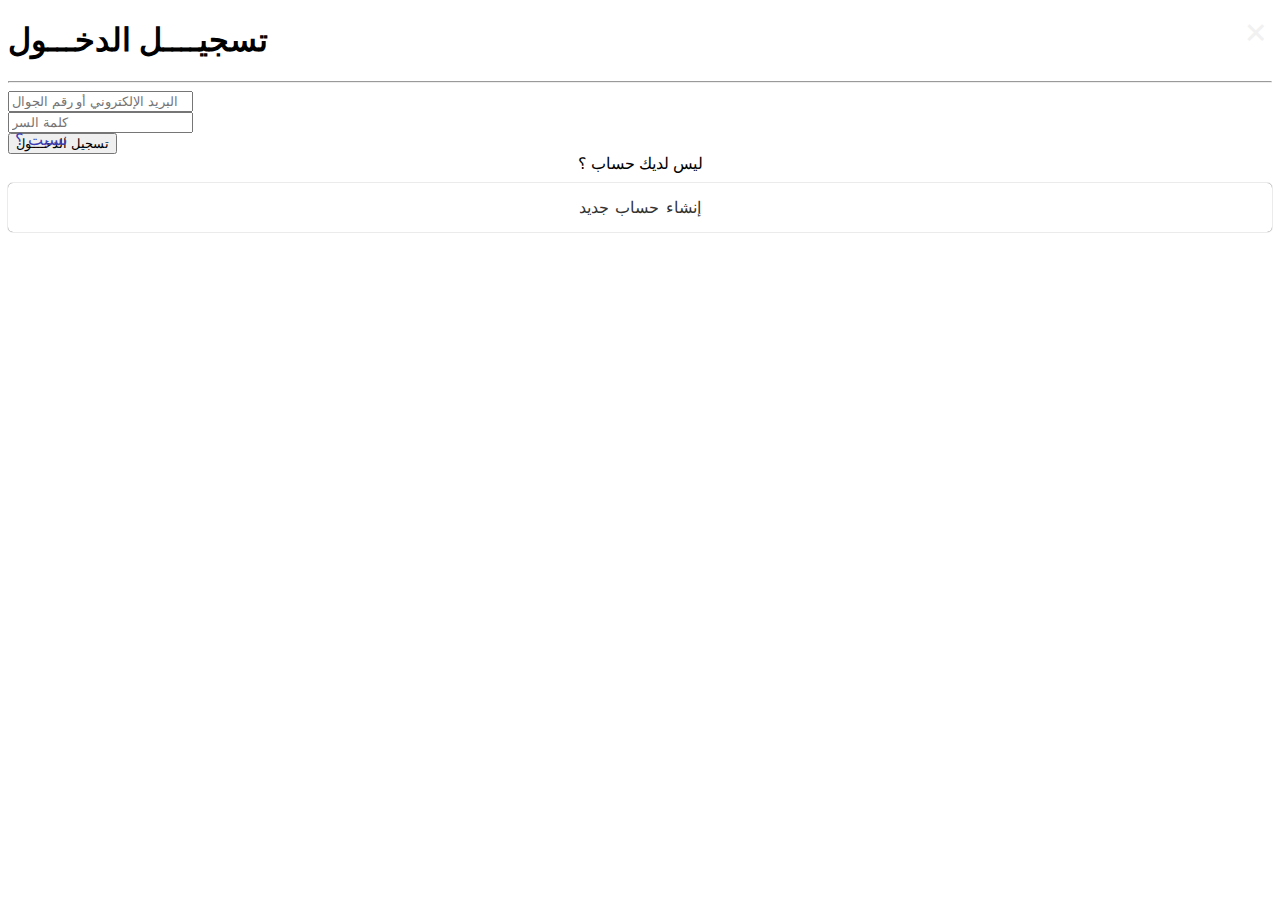
<file: sign-in.html>
<!DOCTYPE html>
<html lang="en">

<head>
    <meta charset="UTF-8">
    <meta http-equiv="X-UA-Compatible" content="IE=edge">
    <meta name="viewport" content="width=device-width, initial-scale=1.0">
    <link rel="stylesheet" href="assets/css/account-style.css">
    <title>Sign-in</title>
</head>

<body>
    <div class="sign-in">
        <span onclick="document.getElementById('id01').style.display='none'" class="close" title="Close Modal">×</span>
        <form action="">
            <h1>تسجيــــل الدخـــول</h1>
            <hr>
            <input class="" type="text" onkeyup="validateName(this);" id="fullName" name="fullName" placeholder="البريد الإلكتروني أو رقم الجوال">

            <div class="passDiv">
                <a href="#">نسيت ؟</a>
                <input class="input" type="password" onkeyup="validatePassword(this);" id="password" name="password" placeholder="كلمة السر">
            </div>
            <input class="input" id="submit" type="submit" value="تسجيل الدخـــول">

            <div id="CreateAccountBox">
                <label for="createAccountBtn">ليس لديك حساب ؟</label>
                <a id="createAccountBtn" href="#">إنشاء حساب جديد</a>
            </div>

        </form>
    </div>
</body>

</html>
</file>
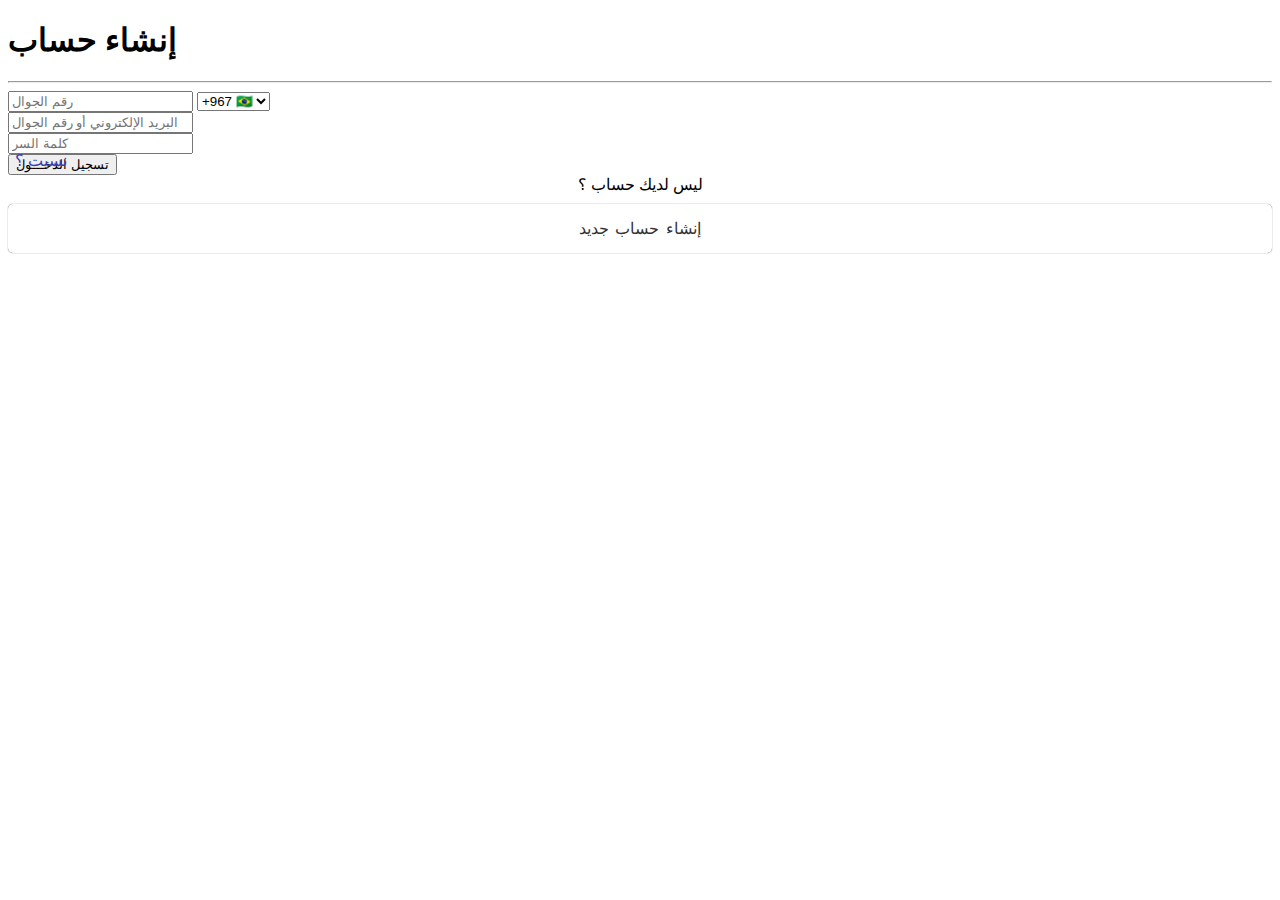
<file: sign-up.html>
<!DOCTYPE html>
<html lang="en">

<head>
    <meta charset="UTF-8">
    <meta http-equiv="X-UA-Compatible" content="IE=edge">
    <meta name="viewport" content="width=device-width, initial-scale=1.0">
    <link rel="stylesheet" href="assets/css/account-style.css">
    <title>Sign-in</title>
</head>

<body>
    <div class="sign-in">

        <form action="">
            <h1>إنشاء حساب</h1>
            <hr>
            <div class="OTP">
                <input class="" type="text" onkeyup="validateName(this);" id="phone" name="phone" placeholder="رقم الجوال">
                <select name="" id="">
                    🇧🇴🇧🇾🇧🇦🇧🇪🇧🇿🇧🇸🇦🇿🇨🇦🇮🇴🇨🇱🇨🇳🇧🇶🇰🇾🇨🇽🇰🇭🇧🇷
                    <option value="yemen">+967    🇧🇷</option>
                </select>
            </div>


            <input class="" type="text" onkeyup="validateName(this);" id="fullName" name="fullName" placeholder="البريد الإلكتروني أو رقم الجوال">

            <div class="passDiv">
                <a href="#">نسيت ؟</a>
                <input class="input" type="password" onkeyup="validatePassword(this);" id="password" name="password" placeholder="كلمة السر">
            </div>
            <input class="input" id="submit" type="submit" value="تسجيل الدخـــول">

            <div id="CreateAccountBox">
                <label for="createAccountBtn">ليس لديك حساب ؟</label>
                <a id="createAccountBtn" href="#">إنشاء حساب جديد</a>
            </div>

        </form>
    </div>
</body>

</html>
</file>
<file: assets/css/style.css>
/* Initial The Bage */

@import url("https://fonts.googleapis.com/css2?family=Tajawal:wght@100;200;300;400;500;600;700;800;900&display=swap");
* {
    -ms-overflow-style: none;
    font-family: Tajawal, sans-serif;
    box-sizing: border-box;
}

*::-webkit-scrollbar-thumb {
    background: transparent;
    border: none;
}

a {
    text-decoration: none;
    color: rgb(71 131 218);
}

body {
    margin: 0 auto;
    padding: 0;
    font-size: 14px;
    font-weight: 700;
    display: grid;
    grid-template-areas: "Header" "Body" "Footer";
}

header {
    grid-area: Header;
}

section.body {
    grid-area: Body;
    padding: 0 1rem;
}

footer {
    grid-area: Footer;
}


/* Header Styling Section  */

header {
    display: flex;
    flex-direction: column;
}


/* Style Navbar */

header nav {
    width: 100%;
    background-color: #e5e9f2;
    transition: 0.5s;
}

header nav ul {
    margin: 0;
    padding: 0;
    display: flex;
    flex-direction: row;
    align-items: center;
    justify-content: center;
}

header nav ul li {
    list-style-type: none;
    display: inline;
    cursor: pointer;
    border-left: 2px solid #ccc;
    padding: 10px;
    transition: 1s;
    flex: 1;
    font-size: 0.8vw;
}

header nav ul li img {
    height: 16px;
}

header nav ul a {
    text-decoration: none;
    color: inherit;
}

header nav ul li:hover {
    color: darkred;
}


/* Style search_logo  div */

.search_logo {
    display: flex;
    flex-direction: row;
    justify-content: space-between;
    align-items: center;
    flex-wrap: wrap;
    margin-bottom: 20px;
    position: sticky;
    top: 0;
    background-color: #fffbfbeb;
    z-index: 999;
    column-gap: 1%;
    padding-top: 20px;
}

.search_logo .logo {
    width: 20%;
}

.search_logo .logo img {
    width: 100%;
}

.search_logo .searchBox {
    width: 60%;
    position: relative;
    height: 40px;
}

.search_logo .bag {
    width: 5%;
}

.searchBox input[type=text] {
    width: 100%;
    border-radius: 20px;
    position: absolute;
    right: 0;
    font-family: Tajawal, sans-serif;
    font-size: 14px;
    padding: 5px;
    height: 100%;
    background-color: #e5e9f2;
    border: 0;
}

.searchBox input[type=submit] {
    background-image: url("../icons/search.svg");
    background-size: cover;
    background-position: center;
    position: absolute;
    left: 1vw;
    top: 1vh;
    width: 30px;
    height: 30px;
    background-color: transparent;
    border: 0;
}

.bag {
    display: flex;
    justify-content: center;
    height: 40px;
}

.bag a {
    display: inline-block;
    background-color: #ccc;
    padding: 9px;
    border-radius: 50%;
}

.bag a img {
    height: 20px;
}

#BagCounter {
    position: absolute;
    top: -2px;
    left: -3px;
    padding: 1px 8px;
    border-radius: 8px;
    background-color: #ff952c;
    line-height: 11px;
    font-size: 12px;
    color: #fff;
    width: -moz-fit-content;
    font-weight: 700;
    visibility: hidden;
}


/* Body Styling Section  */

section.body {
    margin-bottom: 20px;
    display: flex;
    flex-direction: column;
}


/* Categories Section */

.categories {
    width: 95%;
    margin: auto;
    margin-top: 20px;
    display: flex;
    flex-direction: column;
}

.categories2 {
    margin: 0 10px;
    flex-direction: row;
    width: 100%;
    flex-wrap: wrap;
}

.categories>h1 {
    color: darkred;
}

.container {
    display: flex;
    flex-direction: row;
    justify-content: space-between;
    flex-wrap: wrap;
    margin-bottom: 50px;
    position: relative;
}

.simpleCard {
    background-color: #FFF;
    box-shadow: 0 0 3px;
    text-align: center;
    padding: 10px;
    margin: 10px;
    border-radius: 5px;
    flex: 1;
}

.simpleCard img {
    border-radius: 50%;
}

.simpleCard h2 {
    color: darkred;
    font-family: inherit;
    font-weight: inherit;
    font-size: inherit;
}


/*  Adds Section  */

.adds {
    margin-top: 20px;
    margin-bottom: 50px
}

.adds>div {
    display: flex;
    justify-content: center;
    align-items: center;
    flex-direction: column;
}


/* Presentations Section  */

.presentations {
    width: 95%;
    margin: auto;
    /* margin-top: 50px; */
}

.presentations>h1 {
    color: darkred;
}

.card {
    background-color: #FFF;
    box-shadow: 0 0 2px;
    text-align: center;
    padding: 0 20px 10px 20px;
    margin: 10px;
    border-radius: 5px;
    position: relative;
    flex: 1;
}

.card:hover {
    outline: 1px solid red;
}

.card .header {
    animation: none;
}

.card .body h1 {
    display: flex;
    justify-content: center;
    align-items: center;
    color: black;
    font-size: 18px;
}

.card .body span {
    color: #42526e;
}

.card .body h1 img {
    margin-left: 5px;
    width: 30px;
    height: 40px;
}

.card .body h2 {
    color: red;
}

.card .body h5 {
    color: #2c8989;
    font: inherit;
}

.card .body h2 sub {
    font-size: 13px;
    font-weight: lighter;
}

.card .footer {
    margin-top: 5px;
    display: flex;
    flex-direction: row;
    width: 100%;
    justify-content: space-around;
}

.card .footer img {
    width: 30px;
}

.card .footer .origin {
    cursor: pointer;
}


/* Footer Styling Section  */

footer {
    background-color: #e5e9f2;
    height: 80px;
    display: flex;
    flex-direction: column;
}

footer .first {
    padding: 20px;
    display: flex;
    flex-direction: row;
    justify-content: space-between;
    background-color: black;
    color: white;
    flex-wrap: wrap;
}

footer .first>div {
    flex: 2;
    margin-left: 10px;
}

footer form {
    padding: 10px;
    background-color: #555;
    display: flex;
    flex-direction: column;
    align-items: flex-end;
}

footer form input {
    font: inherit;
    border-radius: 5px;
    padding: 5px;
    margin: 2px;
    width: -webkit-fill-available;
}

footer form input[type=submit] {
    width: auto;
}

footer .contact {
    display: flex;
    flex-direction: column;
    margin: auto 10px;
    flex: 3;
}

footer .contact .contactLinks {
    margin-top: 40px;
}

footer .contact .contactLinks img {
    width: 40px;
}

footer ul {
    padding-inline-start: 0;
}

footer li {
    list-style-type: none;
}

footer a {
    text-decoration: none;
    color: inherit;
    font: inherit;
}

footer .second {
    display: flex;
    flex-direction: row;
    padding: 20px;
    justify-content: space-between;
}

footer h1 {
    font-size: 20px;
}

footer .second img {
    width: 70px;
}


/* Categories Styling */

.categories aside {
    flex: 1;
    padding: 12px 0 0 12px;
}

.categories main {
    flex: 4;
}

.subMenue {
    width: inherit;
    padding: inherit;
    margin: inherit;
    margin-bottom: 0;
    padding-bottom: 0;
}

.subMenue ul {
    display: flex;
    flex-direction: row;
    flex-wrap: wrap;
}

.subMenue ul li {
    margin-left: 15px;
    list-style-type: none;
}

.subMenue ul li a {
    text-decoration: none;
    color: rgb(71 131 218);
}

.subMenue ul li:not(:last-child)::after {
    content: " / ";
    color: rgb(168, 167, 167);
    margin-right: 12px;
}

#showMoreBtn {
    flex: 1;
    font: inherit;
    padding: 5px;
    margin: 0 10px;
    background-color: rgb(38 117 194);
    color: white;
    border-radius: 5px;
}

.sortByDiv {
    font: -webkit-control;
    text-align: left;
    padding: 10px;
}

.sortByDiv select {
    margin-right: 10px;
    width: 130px;
    padding: 2px;
}

.oneLineDiv {
    display: flex;
    flex-direction: row;
    align-items: center;
    justify-content: space-between;
}

.oneLineDiv a {
    color: rgb(71 131 218);
    padding-left: 10px;
}

.categoriesFilter {
    display: flex;
    flex-direction: column;
    gap: 10px;
}

.categoriesFilter .top {
    display: flex;
    flex-direction: row;
    align-items: center;
    border: 2px solid rgb(20 92 19);
    border-radius: 5px;
    padding-right: 10px;
}

.categoriesFilter .top img {
    width: 30px;
    height: 30px;
    margin-left: 5px;
}

.categoriesFilter .top h1 {
    color: rgb(20 92 19);
}

.categoriesFilter .filterBox {
    display: flex;
    flex-direction: column;
    border: 1px solid rgb(235 245 255)
}

.categoriesFilter .header {
    background-color: rgb(20 92 19);
    padding: 3px 10px;
    border-radius: 5px 5px 0 0;
    color: rgb(160 191 162);
}

.categoriesFilter .header h1 {
    margin: 10px 0;
}

.categoriesFilter .body {
    background-color: rgb(237 246 255);
    padding: 10px 0;
}

.categoriesFilter .body .itemFilter .itemFilterHead {
    display: flex;
    flex-direction: row;
    justify-content: space-between;
    align-items: center;
    margin-bottom: 12px;
    padding: 0 10px;
}

.itemFilterHead img {
    width: 20px;
}

.categoriesFilter .body hr {
    font-size: smaller;
}

.itemFilter .itemFilterContent {
    background-color: #fff;
}

.itemFilter .itemFilterContent input[type=range] {
    width: 90%;
    position: relative;
    margin-bottom: 20px;
    padding: 10px;
}

.itemFilter .itemFilterContent input[type=range]::after {
    content: "ر.س 150";
    bottom: -5px;
    left: 0;
    position: absolute;
    color: rgb(169 177 186);
}

.itemFilter .itemFilterContent input[type=range]::before {
    content: "ر.س 0";
    bottom: -5px;
    position: absolute;
    color: rgb(169 177 186);
}

#menueBtn {
    width: 50px;
    position: sticky;
    top: 0;
    display: none;
    z-index: 9999;
}

.naving {
    position: static;
    flex-direction: column;
    align-items: flex-start;
    width: 100%;
    padding: 20px;
}

.naving li {
    border: 0;
}

.naving li img {
    margin: 0 5px;
}

.naving2 {
    width: fit-content;
    display: block;
    height: 100%;
    font-size: large;
    position: fixed;
    z-index: 9999;
    padding-top: 40px;
}

@media (max-width:700px) {
    nav {
        display: none;
    }
    #menueBtn {
        display: block;
    }
    .categories2 {
        flex-direction: column;
    }
    header nav ul li {
        font-size: 4vw;
    }
    .slider::after,
    .slider::before {
        display: none;
    }
}

.slider::after,
.slider::before {
    position: absolute;
    top: 50%;
    transform: translateY(-50%);
    border-radius: 50%;
    font-size: 2rem;
    cursor: pointer;
    color: #33333396;
}

.slider::after {
    right: -1rem;
    content: "❮";
}

.slider::before {
    left: -1rem;
    content: "❯";
}

.rating {
    margin-top: 4px;
}

.BoookTitle {
    font-size: 14px;
    font-weight: 500;
    color: #42526e;
}

.lastOfferText {
    text-decoration: line-through;
    box-shadow: 0 0 5px #333;
    padding: 10px;
    border-radius: 5px;
    display: none;
}
</file>
<file: assets/css/account-style.css>
#sign-in,
#sign-up {
    height: 100vh;
    width: 100%;
    background-color: rgba(3, 3, 3, 0.6);
    display: flex;
    align-items: center;
    justify-content: space-around;
    position: fixed;
    font-size: 1vw;
    overflow-y: auto;
    transform: scale(0);
    transition: 0.5s;
    z-index: 9999;
}

#sign-in form,
#sign-up form {
    width: 35%;
    padding: 20px;
    font-size: inherit;
    border-radius: 20px;
    box-shadow: 0 0 15px;
    background-color: white;
    text-align: center;
    direction: rtl;
}

#sign-up form {
    width: 45%;
}

#sign-in input,
#sign-up input,
#sign-up select {
    width: 100%;
    padding: 20px;
    background-color: hsl(0deg 0% 41% / 12%);
    border: 0px solid;
    box-sizing: border-box;
    margin-top: 6px;
    margin-bottom: 16px;
    border-radius: 5px;
}

#sign-in input[type=submit],
#sign-up input[type=submit],
#createAccountBtn {
    background-color: #d4050b;
    color: white;
    font-family: 'Source Sans Pro', sans-serif;
    font-size: inherit;
    padding: 15px 25px;
    margin-top: 4px;
    border-radius: 5px;
    word-spacing: 10px;
    border-left: none;
    cursor: pointer;
    transition: 500ms;
    box-shadow: 0 0 5px;
    border-right: 0;
}

#sign-in input[type=submit]:hover,
#sign-up input[type=submit]:hover {
    background-color: #ee040c;
}

#sign-in input::placeholder,
#sign-up input::placeholder {
    position: absolute;
    top: 0px;
    color: #ccc;
    font-weight: bold;
}

.passDiv {
    position: relative;
}

.passDiv a {
    position: absolute;
    left: 7px;
    text-decoration: none;
    color: rgb(59, 59, 179);
    z-index: 999;
    top: 18px;
}

#CreateAccountBox {
    display: flex;
    flex-direction: column;
    height: 25%;
    justify-content: flex-end;
    align-items: center;
}

#createAccountBtn {
    background-color: #ffffff;
    color: #333;
    text-decoration: none;
    box-shadow: 0 0 1px;
    width: -webkit-fill-available;
    margin-top: 10px;
    text-align: center;
    word-spacing: 2px;
}

#createAccountBtn:hover {
    box-shadow: 0 0 2px red;
}

.close {
    position: absolute;
    right: 1%;
    top: 1%;
    font-size: 40px;
    font-weight: bold;
    color: #f1f1f1;
}

.close:hover,
.close:focus {
    color: #f44336;
    cursor: pointer;
}

#sign-up .input1 {
    width: 74%;
}

#sign-up .input2 {
    width: 25%;
    display: inline-block;
}

#sign-up .input2 label {
    position: absolute;
    top: 1vh;
    right: 1vw;
    color: #ccc;
    font-weight: bold;
}

#sign-up select {
    width: auto;
}

#OTP p {
    text-align: right;
    padding-right: 2px;
    margin: 0 0 2px 0;
    font: inherit;
}

#OTP input[type=submit] {
    background-color: #ccc;
}

#sign-up form {
    margin-top: 30vh;
    margin-bottom: 5vh;
}

#sign-up form input[type=checkbox] {
    height: 3vh;
    width: 25px;
    margin: 5px;
}

#sign-up form .checkbox {
    display: flex;
    flex-direction: row;
    margin-bottom: 5px;
    align-items: center;
}

#LoginBox {
    font: inherit;
    color: #555;
    margin-top: 20px;
}

#loginBtn {
    text-decoration: none;
    color: #000;
    font-weight: bold;
}

@media (max-width:700px) {
    #sign-in form,
    #sign-up form {
        width: auto;
    }
    #sign-in input,
    #sign-up :is(input, select),
    #createAccountBtn {
        font-size: 2em;
    }
    #sign-up {
        display: block;
    }
    #sign-up form {
        margin: 0;
    }
}
</file>
<file: assets/css/carousel.css>
/* ####################################################### */

.carousel {
    display: flex;
    flex-direction: row;
    overflow-x: hidden;
    position: relative;
}

.carousel .carouselSlider img {
    width: 100%;
}

.carousel .carouselSlider {
    flex: 0;
    position: relative;
}

.carousel .carouselLeftBtn,
.carousel .carouselRightBtn {
    cursor: pointer;
    position: absolute;
    top: 50%;
    width: auto;
    padding: 16px;
    margin-top: -22px;
    color: white;
    font-weight: bold;
    font-size: 18px;
    transition: 0.6s ease;
    border-radius: 0 3px 3px 0;
}

.carousel .carouselLeftBtn {
    left: 0;
}

.carousel .carouselRightBtn {
    right: 0;
    border-radius: 3px 0 0 3px;
}

.carousel .carouselLeftBtn:hover,
.carousel .carouselRightBtn:hover {
    background-color: rgba(115, 115, 115, 0.8);
}

.carousel .carouselSlider h1 {
    position: absolute;
    bottom: 10%;
    text-align: center;
    width: 100%;
    color: white;
    background-color: rgba(0, 0, 0, 0.363);
}

.carousel .carouselIcons {
    position: absolute;
    text-align: center;
    bottom: 0;
    width: 100%;
}

.carousel .carouselIcon {
    width: 20px;
    height: 20px;
    background-color: #ccc;
    border-radius: 50%;
    display: inline-block;
    transition: all 0.5s ease-in-out;
}

.carousel .activeCarousel {
    background-color: coral;
    outline: 1px solid #abc;
}

.animation {
    -webkit-animation-name: animation;
    -webkit-animation-duration: 1.5s;
    animation-name: animation;
    animation-duration: 1.5s;
}

@keyframes animation {
    from {
        opacity: .4
    }
    to {
        opacity: 1
    }
}


/* ###################################################### */

@media (max-width:700px) {
    /* .carousel {
        height: 40vh;
    } */
}
</file>
<file: assets/css/arabicStyle.css>
html {
    direction: rtl;
    text-align: right;
}

* {
    text-align: right;
}
</file>
<file: assets/css/details.css>
.price h1 {
    color: red;
    margin: 0;
    font-size: initial;
}

.price h1 sub {
    color: rgba(255, 0, 0, 0.384);
    font-size: 12px;
}

.card .header {
    display: flex;
    flex-direction: column;
}

.card .header h1,
.card .header a,
.card .footer h1,
.card .footer a {
    margin: 0 10px;
}

.price span {
    color: #ccc;
    font-size: x-small;
}

.card-Temp {
    box-shadow: none;
}

.card-Temp:hover {
    outline: none;
}

.card-Temp .header {
    display: flex;
    flex-direction: column;
    align-items: flex-start;
}

.card .body {
    display: flex;
    flex-direction: column;
    align-items: flex-end;
    color: #bbc2ce;
    font: inherit;
    gap: 4px;
}

.card .footer {
    flex-direction: column;
    align-items: flex-start;
    gap: 5px;
}

.card .footer .oneLineDiv input[type=radio] {
    width: 30px;
    height: 30px;
}

.card .footer img {
    transform: rotateY(180deg);
    margin-right: 5px;
    width: auto;
}

.card .header .note {
    display: flex;
    background-color: #fef9eb;
    border-inline-start: 5px solid #f8d21e;
    padding: 10px;
    margin-top: 20px;
    width: fit-content;
    flex-direction: column;
    align-items: flex-start;
}

.card .header .note p {
    margin: 0;
    font-weight: initial;
}

.card .body select {
    width: 56px;
    height: 40px;
    background-color: #eff2f7;
    border-radius: 5px;
}

.card .body .row,
.card .footer .row {
    display: flex;
    align-items: center;
    justify-content: space-between;
    width: 100%;
    margin-top: 15px;
    gap: 5px;
    flex-wrap: wrap;
}

.card .body .row input[type=button] {
    flex: 1;
    height: 40px;
    background-color: #d40b0e;
    color: #fff;
    font: inherit;
    border-radius: 5px;
    background-image: url("../icons/BagFull.svg");
    background-repeat: no-repeat;
    background-position-x: right;
    background-position-y: center;
}

.card .body .all-Market-Tags {
    background-color: #f9fafc;
    padding: 10px 0;
    border-radius: 5px;
    color: #485873;
    width: 100%;
}

.card .body .row .marketTags {
    display: flex;
    column-gap: 5px;
}

.card .footer .row {
    margin-top: 0;
}

.card .footer .row button {
    font: inherit;
    display: flex;
    align-items: center;
    height: 40px;
    background-color: #fff;
    border: 0;
    border-radius: 5px;
    box-shadow: 0 0 5px;
    flex: 1;
    gap: 5px;
    justify-content: center;
}

.itemDescrition {
    padding: 10px;
    background-color: #f9fafc;
    color: #626c78;
    font-size: small;
    border-top: 1px solid #626c78;
    border-bottom: 1px solid #626c78;
    margin-bottom: 20px;
}

.margin-0 {
    margin: 20px 0;
}

.padding-0 {
    padding: 0;
}

.border-btm {
    border-bottom: 1px solid #ccc;
    border-radius: 0;
}

.container .card-Temp .body .table {
    display: flex;
    padding: 15px 25px;
    color: #878e97;
    background-color: #fff;
    text-align: start;
    flex-direction: column;
    align-items: flex-start;
    flex-wrap: wrap;
    width: -webkit-fill-available;
}

.card-Temp .body .table .trow {
    display: flex;
    flex-direction: row;
    width: 100%;
    padding: 20px 0;
    border-bottom: 2px solid #f0f4f7;
    justify-content: flex-start;
}

.body .table .trow span,
.body .table .trow b {
    flex: 1;
}

.body .table .trow b {
    color: #202e3d;
}

.body .table .tFooter,
.reviwes .reviewsFooter {
    padding: 5px;
    text-align: left;
    width: 100%;
    border-bottom: 1px solid #333;
    border-radius: 20px;
    font-size: small;
}

.primary-btn {
    padding: 8px 20px 8px 8px;
    margin-right: 10px;
    background-color: #0052cc;
    color: white;
    border-radius: 3px;
    background-image: url(../icons/plus.png);
    background-repeat: no-repeat;
    background-position: right center;
}

.reviwes {
    display: flex;
    flex-direction: column;
    width: 100%;
}

.reviwes .header {
    display: flex;
    flex-direction: column;
    background-color: #f9fafc;
    padding: 10px;
}

.reviwes .header:first-child {
    border-radius: 5px 5px 0 0;
}

.reviwes .header h3 {
    margin: 0;
    color: #202e3d;
}

.reviwes .header .oneLineDiv {
    width: 100%;
    padding: 5px
}

.reviwes .body {
    background-color: #fff;
    color: #202e3d;
    text-align: start;
    padding: 10px;
}

.reviwes .body p {
    width: 100%;
}

.reviwes .footer {
    border-bottom: 1px solid;
}

.reviwes .reviewsFooter {
    margin: 90px 0;
}

.card2 .header {
    align-items: center;
}

.card2 .body {
    align-items: center;
}

.card .body .slider {
    width: 100%;
    display: flex;
    flex-direction: row;
    flex-wrap: wrap;
    justify-content: space-around;
}

.card .body .slider::before,
.card .body .slider::after {
    content: "";
}

.card .body .slider .image {
    width: 50px;
    padding: 5px;
    transition: 0.5s;
    margin-top: 10px;
    cursor: pointer;
}

.card .body .slider .image:hover {
    border: 2px solid #4e87db;
    border-radius: 10px;
}

.card .body .slider .image img {
    width: 100%;
}

#popUP {
    width: 100%;
    height: 100%;
    position: fixed;
    top: 0;
    background-color: rgba(3, 3, 3, 0.6);
    transition: all ease-in-out 0.5s;
    transform: scale(0);
    z-index: 999;
}

#Gallary {
    display: flex;
    align-items: center;
    justify-content: center;
    height: 100%;
}

#Gallary .card {
    flex: none;
    height: 80%
}

#closeGallary {
    color: white;
    font-family: cursive;
    font-size: 31px;
    margin: 2px 25px;
    cursor: pointer;
    transition: .3s;
}

#closeGallary:hover {
    color: red;
}

@media (max-width:700px) {}

.slideLeftBtn,
.slideRightBtn {
    cursor: pointer;
    position: absolute;
    top: 50%;
    width: 80px;
    height: 60px;
    display: inline-block;
    margin-top: -22px;
    color: white;
    font-weight: bold;
    font-size: 40px;
    transition: 0.6s ease;
    border-radius: 0 3px 3px 0;
}

.slideLeftBtn {
    left: -3.5rem;
}

.slideRightBtn {
    right: -3.5rem;
    border-radius: 3px 0 0 3px;
}

.slideLeftBtn:hover,
.slideRightBtn:hover {
    background-color: rgba(115, 115, 115, 0.8);
}

.activeImage {
    margin: 5px 0;
    outline: 2px solid red;
}
</file>
<file: assets/css/checkoutStyle.css>
:root {
    --border-focused-false: rgb(145, 16, 16);
    --border-focused-true: rgb(94, 255, 0);
}

* {
    transition: all ease-in-out 0.3s;
}

body {
    background-color: white;
    transition: all ease-in-out 0.8s;
}

input {
    width: 100%;
    padding: 12px;
    border: 1px solid #ccc;
    border-radius: 4px;
    box-sizing: border-box;
    margin-top: 6px;
    margin-bottom: 16px;
    resize: vertical;
    border-inline-start: 5px solid var(--border-focused-false);
}

button {
    background-color: #04AA6D;
    color: white;
    font-family: 'Source Sans Pro', sans-serif;
    font-size: 18px;
    padding: 6px 25px;
    margin-top: 4px;
    border-radius: 5px;
    word-spacing: 10px;
    border-left: none;
    cursor: pointer;
}

button:hover {
    background-color: #47e7ad;
}

#prevBtn {
    background-color: darkred;
    background-image: url(../icons/prev.png);
    background-position: right center;
    background-repeat: no-repeat;
    font-size: 1rem;
}

#nextBtn {
    background-image: url(../icons/next.png);
    background-position: left center;
    background-repeat: no-repeat;
    visibility: hidden;
    font-size: 1rem;
}

#prevBtn:hover {
    background-color: lightcoral;
}

.containerForm {
    border-radius: 17px;
    color: black;
    padding: 20px;
    margin: 20px auto;
    width: 30vw;
    padding-top: 60px;
    position: relative;
    box-shadow: 0 0 10px;
}

.inputSuccessLightThem {
    border-left: 5px solid;
    border-color: var(--border-focused-true);
}

.inputFaildLightThem {
    border-color: var(--border-focused-false);
}


/* Hide all steps by default: */

.tab {
    display: none;
    transition: 1s;
}

.step {
    height: 15px;
    width: 15px;
    margin: 0 2px;
    background-color: #bbbbbb;
    border: none;
    border-radius: 50%;
    display: inline-block;
    opacity: 0.5;
}


/* Mark the active step: */

.step.active {
    opacity: 1;
}


/* Mark the steps that are finished and valid: */

.step.finish {
    background-color: #04AA6D;
}

@media (max-width:800px) {
    .containerForm {
        width: 70vw;
    }
}

.controls {
    display: flex;
    flex-direction: row;
    justify-content: space-between;
}

.tab img {
    width: 100%;
}

#lastTab {
    display: none;
    flex-direction: column;
    align-items: center;
    justify-content: center;
    align-content: center;
}
</file>
<file: assets/css/shopBagStyle.css>
section.body {
    display: flex;
    flex-direction: column;
    justify-content: center;
    margin-right: 20px;
}

#bagTitle {
    display: flex;
    flex-direction: row;
    font: inherit;
    align-items: center;
    justify-content: flex-start;
}

#bagTitle img {
    width: 30px;
    height: 30px;
    margin: 10px;
}

#bagTitle h1 sub {
    color: #ccc;
}

.bagBody {
    display: flex;
    flex-direction: row;
    flex-wrap: wrap;
}

.bagBody .right {
    flex-grow: 3;
    display: flex;
    flex-direction: column;
}

.bagBody .left {
    flex-grow: 1;
    padding: 2%;
    margin: 0 0 2% 2%;
    box-shadow: 0 0 2px;
    border-radius: 5px;
    background-color: #fff;
    height: 260px;
}

.bagBody .left .priceDetails {
    display: flex;
    flex-direction: column;
    justify-content: space-between;
    height: 100%;
}

.left .priceDetails .top {
    display: flex;
    flex-direction: column;
}

.priceDetails .top .lineDetails {
    display: flex;
    flex-direction: row;
    justify-content: space-between;
}

.top .lineDetails sub {
    color: #ccc;
    font-size: 12px;
}

.top .lineDetails h3,
.top .lineDetails h2,
.top .lineDetails h1 {
    margin: 0;
}

.top .lineDetails .green {
    color: green;
}

.top .lineDetails .red {
    color: red;
}

.left .priceDetails .bottom {
    display: flex;
    flex-direction: column;
}

.priceDetails .bottom p {
    padding: 10px 2px;
    color: #aaa;
    font-size: 12px;
}

.priceDetails .bottom a {
    text-decoration: none;
    color: #2886e9;
    font-size: 12px;
}

.priceDetails .bottom input[type=submit] {
    background-color: red;
    padding: 10px;
    border-radius: 5px;
    color: white;
    cursor: pointer;
    font: inherit;
}

.bagBody .right .shoppingItem {
    padding: 2%;
    margin: 0 0 2% 2%;
    box-shadow: 0 0 2px;
    border-radius: 5px;
    background-color: #fff;
}

.bagBody .right .shoppingItem .itemBody {
    display: flex;
    flex-direction: row;
    height: 80%;
}

.bagBody .right .shoppingItem .itemFooter {
    display: flex;
    flex-direction: row;
    margin-top: 1%;
}

.bagBody .right .shoppingItem .icon {
    height: 35px;
}

.bagBody .right .shoppingItem .content {
    width: 80%;
    height: 100%;
}

.shoppingItem .content h1 {
    margin: 0;
    padding: 0;
}

.shoppingItem .content p {
    margin: 0;
    padding: 2px 10px;
    font-style: italic;
    font-size: smaller;
    color: #ccc;
}

.bagBody .right .shoppingItem .price {
    width: 20%;
    display: flex;
    flex-direction: column;
    align-items: flex-end;
    justify-content: space-between;
}

.right .shoppingItem .price select {
    width: 56px;
    height: 40px;
}

.right .shoppingItem .price h1 {
    color: red;
    margin-top: 0;
}

.right .shoppingItem .price h1 sub {
    color: rgba(255, 0, 0, 0.384);
    font-size: 12px;
}

.itemBody .note {
    background-color: #fef9eb;
    border-inline-start: 5px solid #f8d21e;
    padding: 10px;
    margin-top: 20px;
    width: fit-content;
}

.itemBody .note p {
    color: black;
    font-style: normal;
    font-weight: 400;
}

.itemBody .note a {
    color: #2886e9;
    text-decoration: none;
    font-style: normal;
    font-weight: 400;
    padding: 2px 10px;
}

.itemFooter li {
    list-style-type: initial;
}

.itemFooter ul {
    padding-right: 20px;
    margin: 0;
}

.free {
    color: green;
}

#allTotalPrices {
    font-size: 30px;
}
</file>
